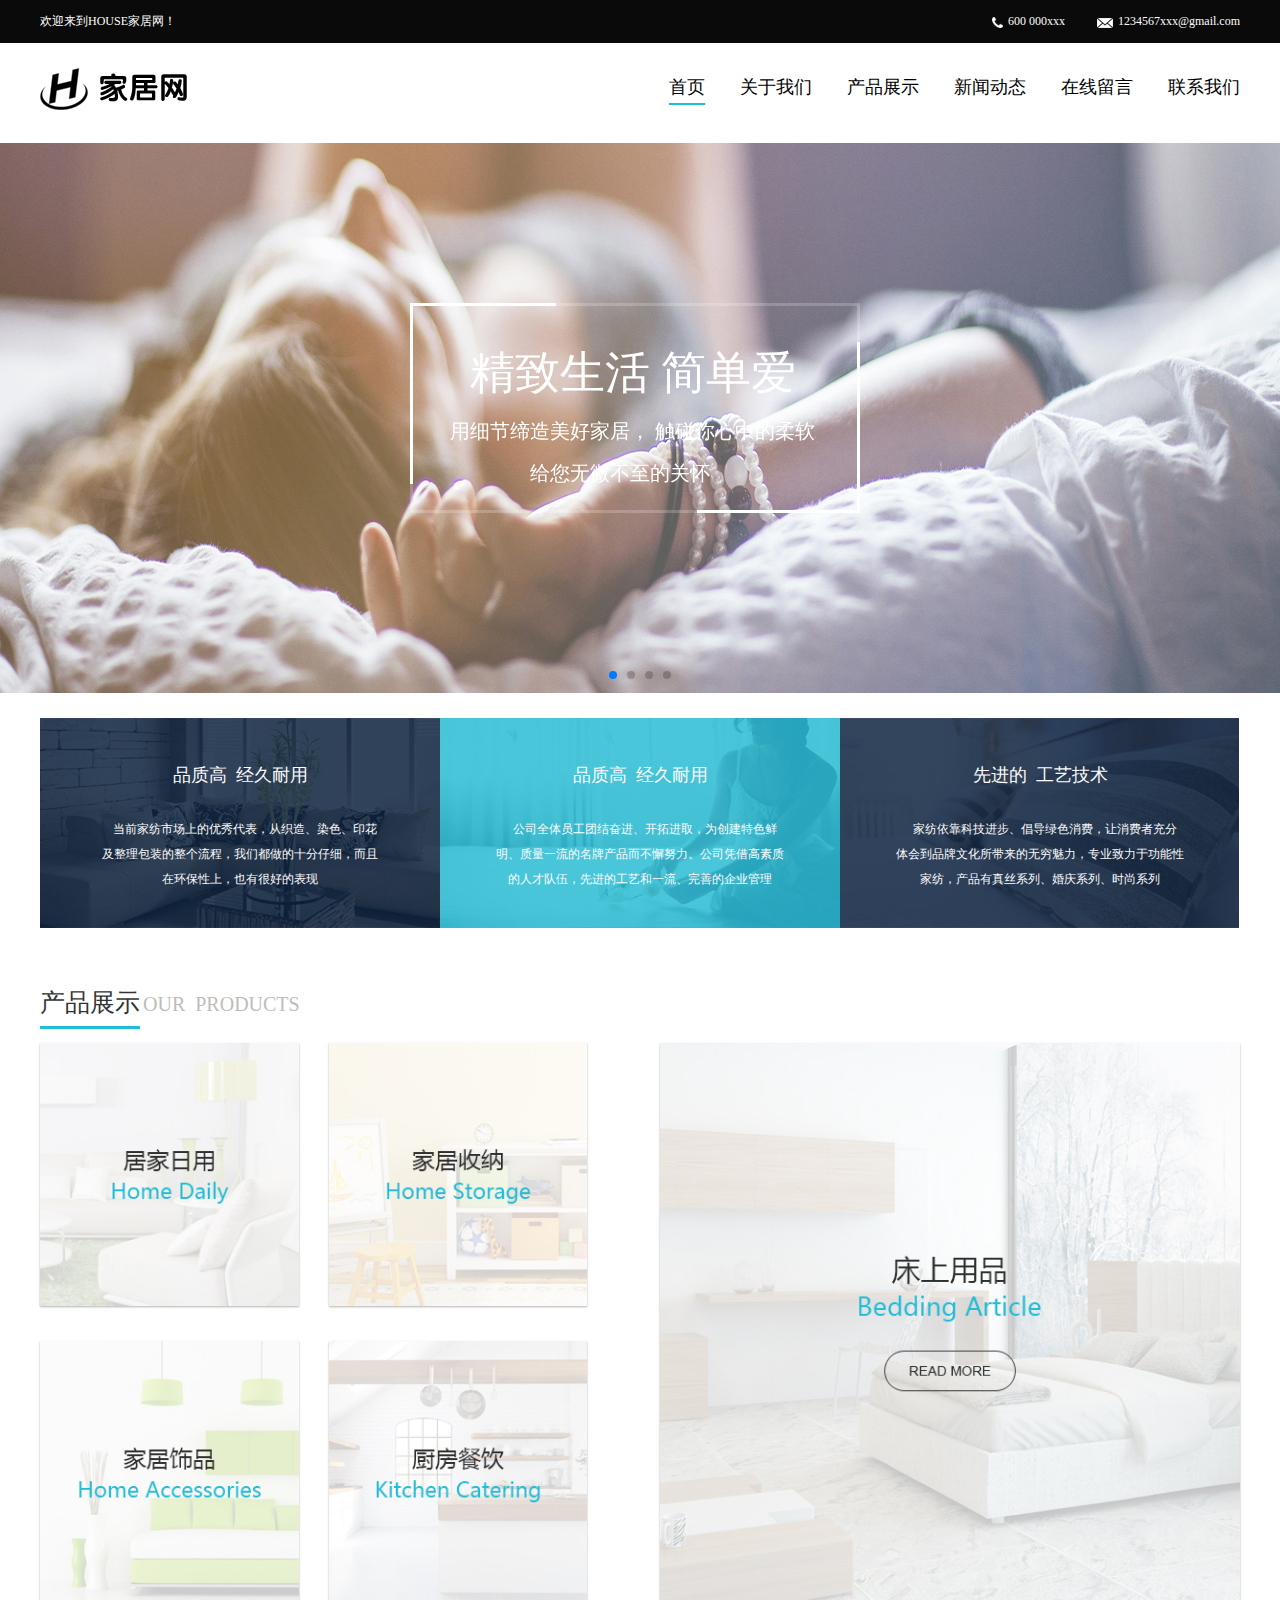
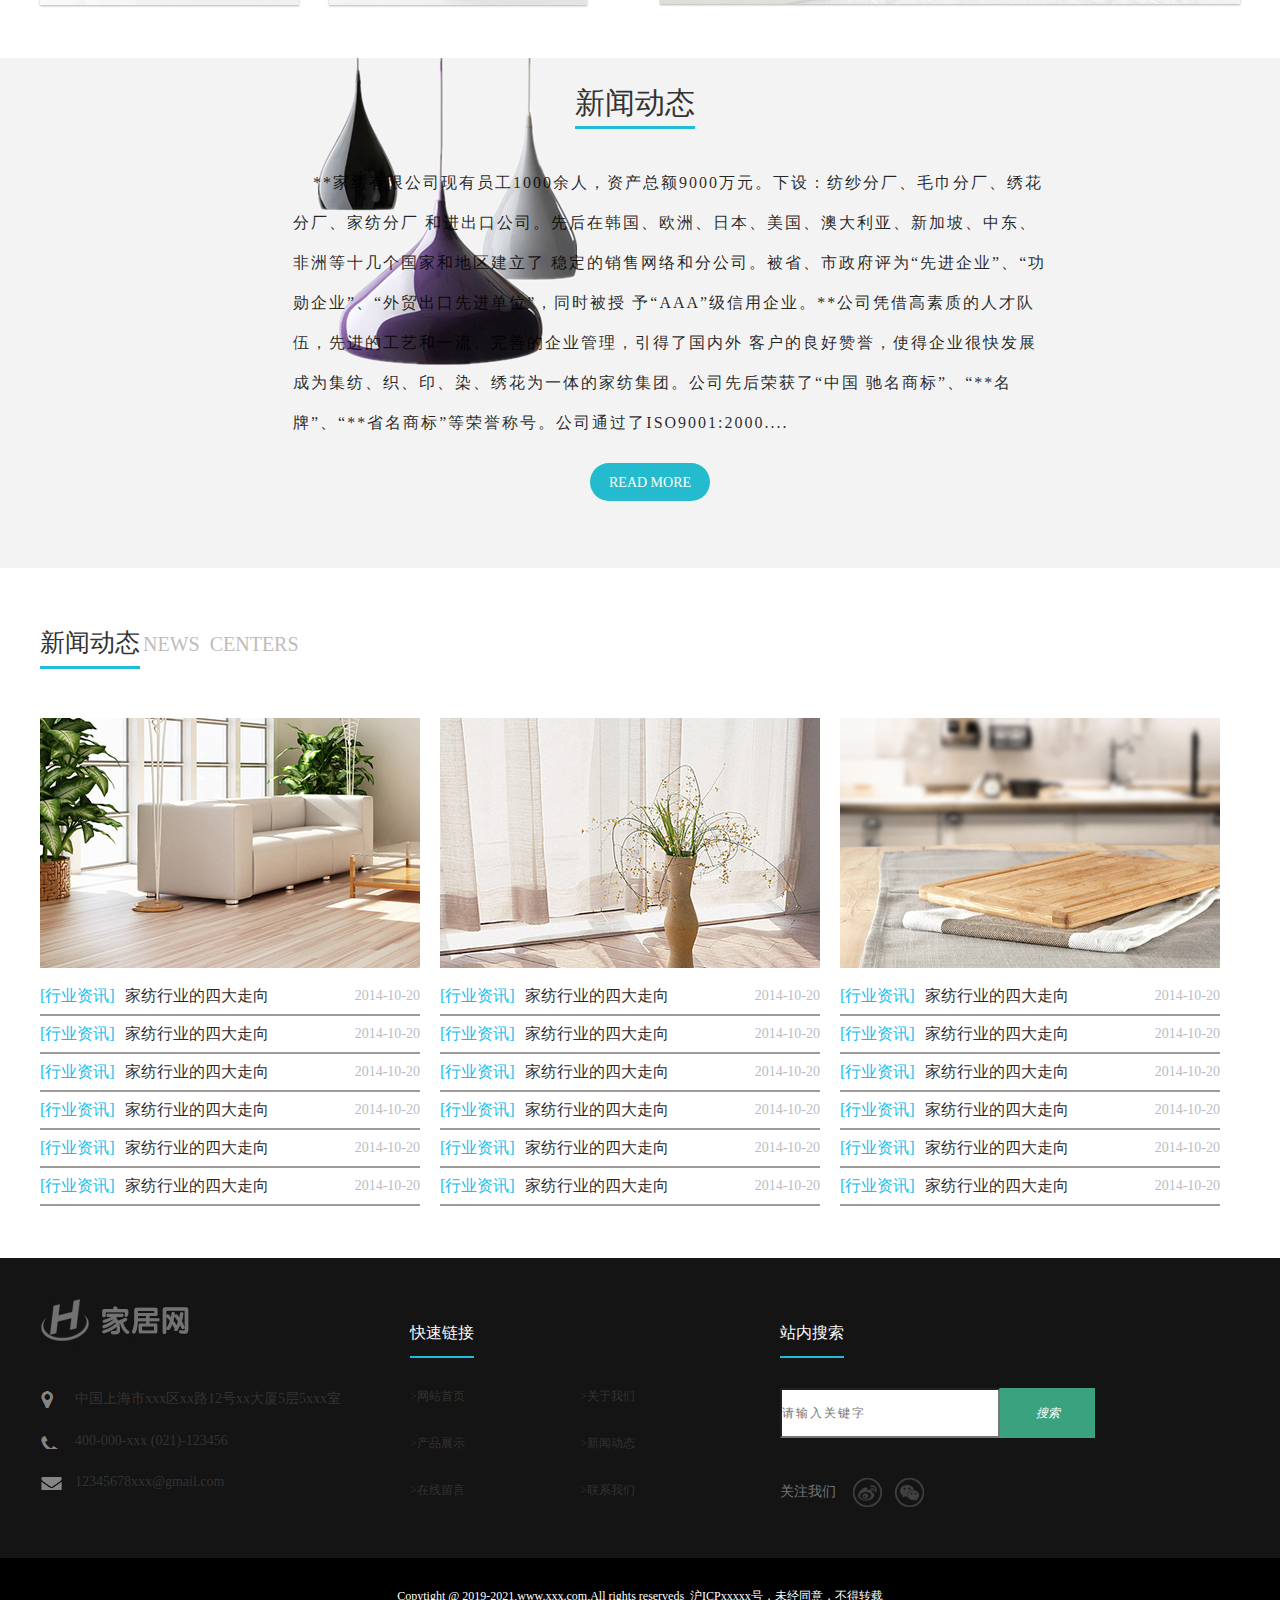
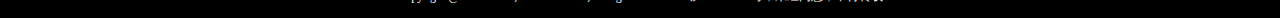
<file: 家居网/project/index.html>
<!DOCTYPE html>
<html lang="en">

<head>
    <meta charset="UTF-8">
    <meta http-equiv="X-UA-Compatible" content="IE=edge">
    <meta name="description"
          content="专业的综合网上购物商城，为您提供正品低价的购物选择、优质便捷的服务体验。商品来自全球数十万品牌商家，丰富品类，满足各种购物需求。"/>
    <meta name="viewport" content="width=device-width, initial-scale=1.0">
    <link rel="stylesheet" href="../uploads/layui/css/layui.css">
    <link rel="stylesheet" href="../css/swiper.min.css">
    <link rel="stylesheet" href="../css/common.css">
    <link rel="stylesheet" href="../css/reset.css">
    <link rel="stylesheet" href="../css/index.css">
    <title>首页</title>
</head>

<body>
    <!-- 头部导航栏----开始 -->
    <div class="header">
        <div class="title clearfix">
            <div class="wrapper">
                <div class="fl">欢迎来到HOUSE家居网！</div>
                <div class="fr">
                    <span><img src="../images/tel.png" alt=""> 600 000xxx</span>
                    <span><img src="../images/mail.png" alt=""> 1234567xxx@gmail.com</span>
                </div>
            </div>
        </div>
        <div class="logo wrapper clearfix">

            <img src="../images/logo.png" alt="">

            <div class="nav fr">
                <ul>
                    <li><a href="index.html">首页</a></li>
                    <li><a href="about.html">关于我们</a></li>
                    <li><a href="productList.html">产品展示</a></li>
                    <li><a href="newsList.html">新闻动态</a></li>
                    <li><a href="message.html">在线留言</a></li>
                    <li><a href="contact.html">联系我们</a></li>
                </ul>
            </div>
        </div>
    </div>
    <!-- 头部导航栏----结束 -->

    <!-- banner图开始 -->
    <div class="banner">
        <!-- Swiper -->
        <div class="swiper-container">
            <div class="swiper-wrapper">
                <div class="swiper-slide"><img src="../images/banner1.jpg" alt=""></div>
                <div class="swiper-slide"><img src="../images/banner2.jpg" alt=""></div>
                <div class="swiper-slide"><img src="../images/banner3.jpg" alt=""></div>
                <div class="swiper-slide"><img src="../images/banner5.jpg" alt=""></div>
            </div>
            <div class="live">
                <img src="../images/border.png" alt="">
                <h2>精致生活 简单爱</h2>
                <h4>用细节缔造美好家居， 触碰你心中的柔软
                </h4>
                <h4 class="tip">给您无微不至的关怀</h4>
            </div>
            <!-- Add Pagination -->
            <div class="swiper-pagination"></div>
        </div>
    </div>
    <!-- banner图结束 -->

    <!-- content部分开始 -->
    <div class="content wrapper clearfix">
        <ul>
            <li>
                <h2>品质高&nbsp;&nbsp;经久耐用</h2>
                <p>当前家纺市场上的优秀代表，从织造、染色、印花
                    及整理包装的整个流程，我们都做的十分仔细，而且
                    在环保性上，也有很好的表现</p>
            </li>
            <li>
                <h2>品质高&nbsp;&nbsp;经久耐用</h2>
                <p>公司全体员工团结奋进、开拓进取，为创建特色鲜
                    明、质量一流的名牌产品而不懈努力。公司凭借高素质
                    的人才队伍，先进的工艺和一流、完善的企业管理</p>
            </li>
            <li>
                <h2>先进的&nbsp;&nbsp;工艺技术</h2>
                <p>家纺依靠科技进步、倡导绿色消费，让消费者充分
                    体会到品牌文化所带来的无穷魅力，专业致力于功能性
                    家纺，产品有真丝系列、婚庆系列、时尚系列</p>
            </li>
        </ul>
    </div>
    <!-- content部分结束 -->

    <!-- products部分开始 -->
    <div class="products wrapper">
        <div class="subtitle">
            <div class="m">
                <h2>
                    <a href="productList.html" target="_blank">产品展示</a>
                </h2>
            </div>
            <div class="cname m">OUR&nbsp;&nbsp;PRODUCTS</div>
        </div>
        <div class="message clearfix">
            <div class="fl">
                <section id="gallery-wrapper">
                    <article class="white-panel">
                        <img src="../images/pic01-01.jpg" class="thumb">
                    </article>
                    <article class="white-panel">
                        <img src="../images/pic02-01.jpg" class="thumb">
                    </article>
                    <article class="white-panel">
                        <img src="../images/pic03-01.jpg" class="thumb">
                    </article>
                    <article class="white-panel">
                        <img src="../images/pic04-01.jpg" class="thumb">
                    </article>
                </section>
            </div>
            <div class="fr">
                <section id="gallery-wrapper">
                    <article class="white-panel">
                        <img src="../images/pic05-01.jpg" class="thumb">
                    </article>
                </section>
            </div>
        </div>
    </div>
    <!-- products部分结束 -->

    <!-- about部分开始 -->
    <div class="about">
        <div class="wrapper">
            <!-- <h1><a href="#">关于我们</a></h1> -->
            <div class="subtitle">
                <div class="m">
                    <h2>
                        <a href="newsDetails.html" target="_blank">新闻动态</a>
                    </h2>
                </div>
            </div>
            <p>**家纺有限公司现有员工1000余人，资产总额9000万元。下设：纺纱分厂、毛巾分厂、绣花分厂、家纺分厂
                和进出口公司。先后在韩国、欧洲、日本、美国、澳大利亚、新加坡、中东、非洲等十几个国家和地区建立了
                稳定的销售网络和分公司。被省、市政府评为“先进企业”、“功勋企业”、“外贸出口先进单位”，同时被授
                予“AAA”级信用企业。**公司凭借高素质的人才队伍，先进的工艺和一流、完善的企业管理，引得了国内外
                客户的良好赞誉，使得企业很快发展成为集纺、织、印、染、绣花为一体的家纺集团。公司先后荣获了“中国
                驰名商标”、“**名牌”、“**省名商标”等荣誉称号。公司通过了ISO9001:2000....</p>
            <div class="layui-btn-container">
                <button type="button" class="layui-btn layui-btn-normal layui-btn-radius">READ&nbsp;MORE</button>
            </div>
        </div>
    </div>
    <!-- about部分结束 -->

    <!-- news部分开始 -->
    <div class="news wrapper clearfix">
        <div class="subtitle">
            <div class="m">
                <h2>
                    <a href="#" target="_blank">新闻动态</a>
                </h2>
            </div>
            <div class="cname m">NEWS&nbsp;&nbsp;CENTERS</div>
        </div>
        <div class="information">
            <ul>
                <li class="in">
                    <img src="../images/pic06.jpg" alt="">
                    <ul>
                        <li class="hangye">
                            <span>[行业资讯]</span>家纺行业的四大走向
                            <a href="javascript:" class="time">2014-10-20</a>
                        </li>
                        <li class="hangye">
                            <span>[行业资讯]</span>家纺行业的四大走向
                            <a href="javascript:" class="time">2014-10-20</a>
                        </li>
                        <li class="hangye">
                            <span>[行业资讯]</span>家纺行业的四大走向
                            <a href="javascript:" class="time">2014-10-20</a>
                        </li>
                        <li class="hangye">
                            <span>[行业资讯]</span>家纺行业的四大走向
                            <a href="javascript:" class="time">2014-10-20</a>
                        </li>
                        <li class="hangye">
                            <span>[行业资讯]</span>家纺行业的四大走向
                            <a href="javascript:" class="time">2014-10-20</a>
                        </li>
                        <li class="hangye">
                            <span>[行业资讯]</span>家纺行业的四大走向
                            <a href="javascript:" class="time">2014-10-20</a>
                        </li>
                    </ul>
                </li>
                <li class="in">
                    <img src="../images/pic07.jpg" alt="">
                        <ul>
                            <li class="hangye">
                                <span>[行业资讯]</span>家纺行业的四大走向
                                <a href="javascript:" class="time">2014-10-20</a>
                            </li>
                            <li class="hangye">
                                <span>[行业资讯]</span>家纺行业的四大走向
                                <a href="javascript:" class="time">2014-10-20</a>
                            </li>
                            <li class="hangye">
                                <span>[行业资讯]</span>家纺行业的四大走向
                                <a href="javascript:" class="time">2014-10-20</a>
                            </li>
                            <li class="hangye">
                                <span>[行业资讯]</span>家纺行业的四大走向
                                <a href="javascript:" class="time">2014-10-20</a>
                            </li>
                            <li class="hangye">
                                <span>[行业资讯]</span>家纺行业的四大走向
                                <a href="javascript:" class="time">2014-10-20</a>
                            </li>
                            <li class="hangye">
                                <span>[行业资讯]</span>家纺行业的四大走向
                                <a href="javascript:" class="time">2014-10-20</a>
                            </li>
                        </ul>
                </li>
                <li class="in">
                    <img src="../images/pic08.jpg" alt="">
                    <ul>
                        <li class="hangye">
                            <span>[行业资讯]</span>家纺行业的四大走向
                            <a href="javascript:" class="time">2014-10-20</a>
                        </li>
                        <li class="hangye">
                            <span>[行业资讯]</span>家纺行业的四大走向
                            <a href="javascript:" class="time">2014-10-20</a>
                        </li>
                        <li class="hangye">
                            <span>[行业资讯]</span>家纺行业的四大走向
                            <a href="javascript:" class="time">2014-10-20</a>
                        </li>
                        <li class="hangye">
                            <span>[行业资讯]</span>家纺行业的四大走向
                            <a href="javascript:" class="time">2014-10-20</a>
                        </li>
                        <li class="hangye">
                            <span>[行业资讯]</span>家纺行业的四大走向
                            <a href="javascript:" class="time">2014-10-20</a>
                        </li>
                        <li class="hangye">
                            <span>[行业资讯]</span>家纺行业的四大走向
                            <a href="javascript:" class="time">2014-10-20</a>
                        </li>
                    </ul>
                </li>
            </ul>
        </div>
    </div>
    <!-- news部分结束 -->

    <!-- footer部分开始 -->
    <div class="footer">
        <div class="link">
            <div class=" wrapper">
                <ul class="address">
                    <img src="../images/logo2.jpg" alt="">
                    <li><a href="javascript:">中国上海市xxx区xx路12号xx大厦5层5xxx室</a></li>
                    <li><a href="javascript:">400-000-xxx (021)-123456</a></li>
                    <li><a href="javascript:">12345678xxx@gmail.com</a></li>
                </ul>
                <ul class="show">
                    <!-- <h2><a href="javascript:">快速链接</a></h2> -->
                    <div class="subtitle">
                        <div class="m">
                            <h2>
                                <a href="javascript:" target="_blank">快速链接</a>
                            </h2>
                        </div>
                    </div>
                    <ul>
                        <li><a href="index.html">>网站首页</a></li>
                        <li><a href="productList.html">>产品展示</a></li>
                        <li><a href="message.html">>在线留言</a></li>
                    </ul>
                    <ul>
                        <li><a href="about.html">>关于我们</a></li>
                        <li><a href="newsList.html">>新闻动态</a></li>
                        <li><a href="contact.html">>联系我们</a></li>
                    </ul>
                </ul>
                <ul class="search">
                    <div class="subtitle">
                        <div class="m">
                            <h2>
                                <a href="javascript:" target="_blank">站内搜索</a>
                            </h2>
                        </div>
                    </div>
                    <div class="sear">
                        <input type="text" placeholder="请输入关键字" name="" id="" value="" class="fl" />
                        <button class="fl"><i>搜索</i></button>
                    </div>
                    <li>关注我们<img src="../images/fenxiang.png" alt=""></li>
                </ul>
            </div>
        </div>
        <div class="copyright">
            <span>Copytight @ 2019-2021,www.xxx.com,All rights reserveds&nbsp;&nbsp;沪ICPxxxxx号，未经同意，不得转载</span>
        </div>
    </div>
    <!-- footer部分结束 -->








    
    <script src="../js/jquery.min.js"></script>
    <script src="../js/pinterest_grid.js"></script>
    <script src="../uploads/layui/layui.js" charset="utf-8"></script>
    <script src="../js/common.js"></script>
    <script src="../js/swiper.min.js"></script>

<script>
    //轮播图 Initialize Swiper
    var swiper = new Swiper('.swiper-container', {
        pagination: '.swiper-pagination',
        nextButton: '.swiper-button-next',
        prevButton: '.swiper-button-prev',
        paginationClickable: true,
        spaceBetween: 30,
        centeredSlides: true,
        autoplay: 2500,
        autoplayDisableOnInteraction: false
    });
    // 瀑布流
    $(function () {
        $("#gallery-wrapper").pinterest_grid({
            no_columns: 2,
            padding_x: 30,
            padding_y: 35,
            margin_bottom: 0,
            // single_column_breakpoint: 700
        });
    });

</script>
</body>
</html>
</file>
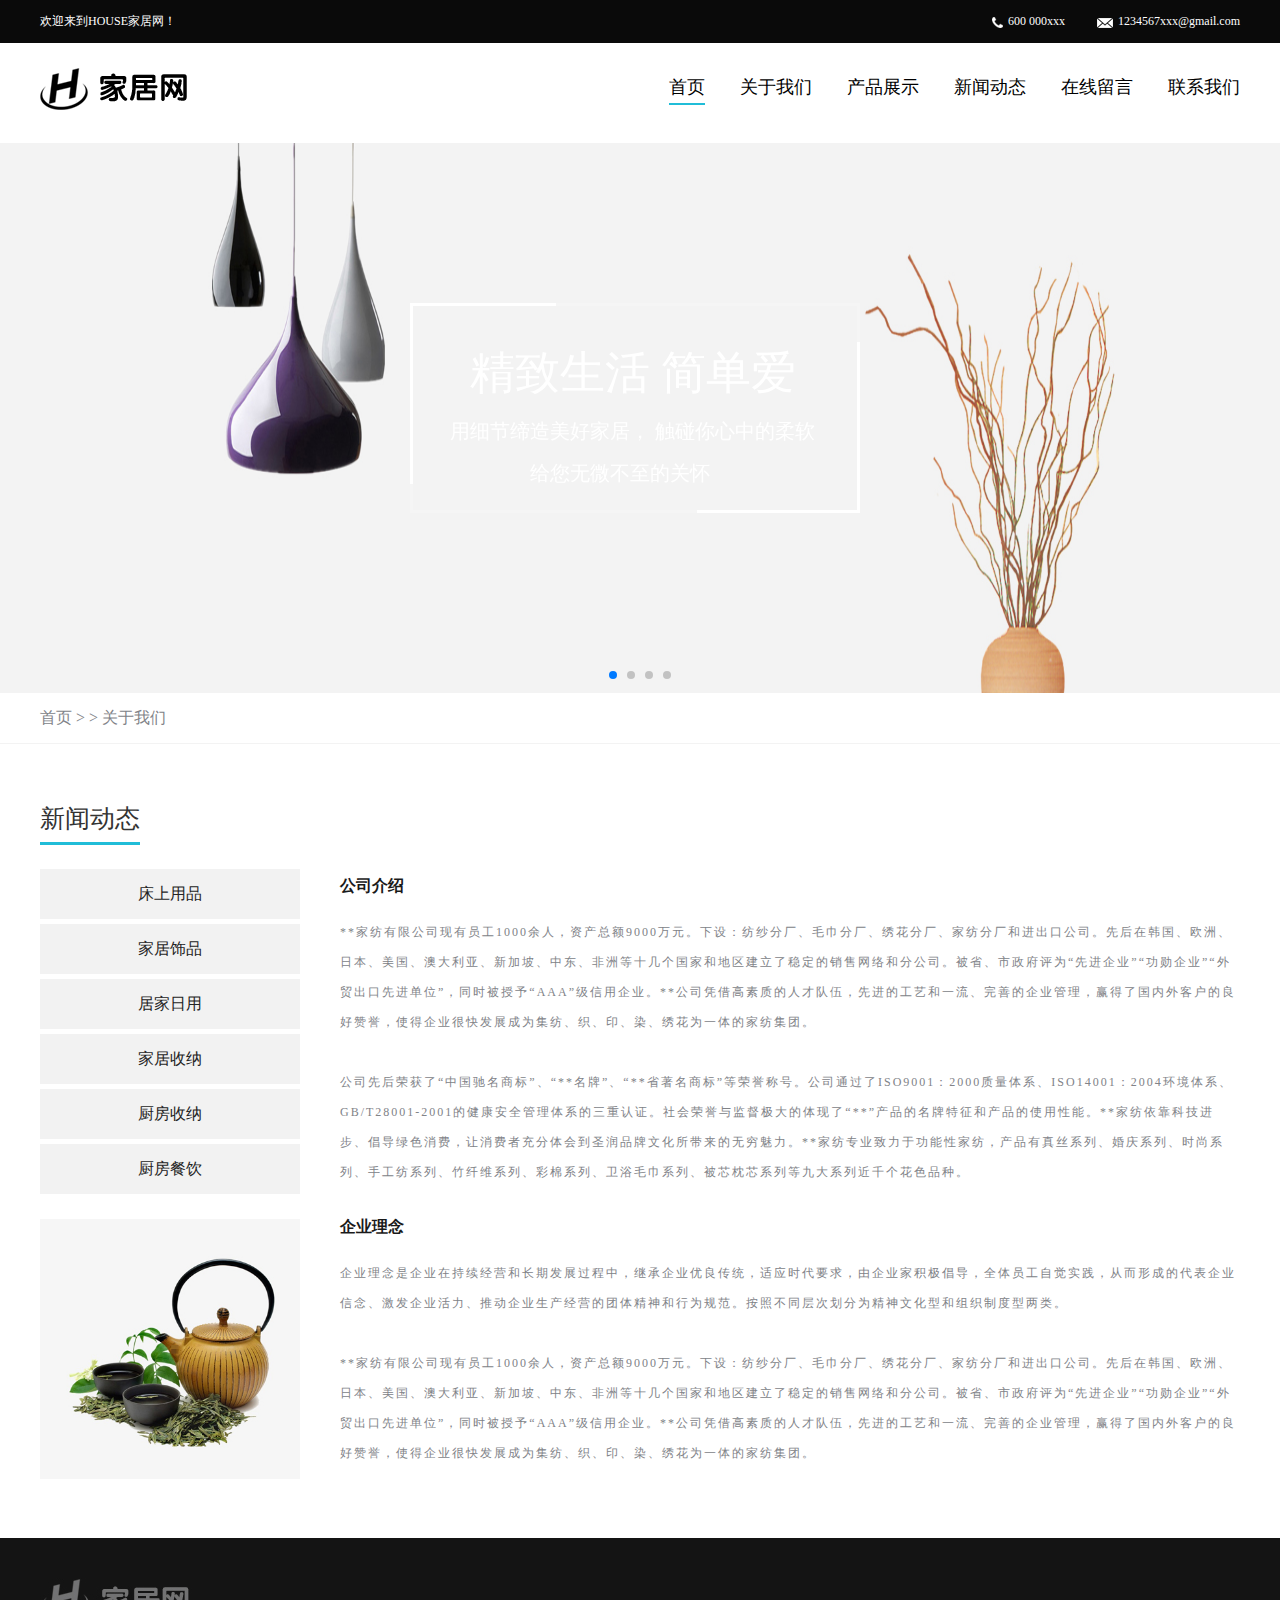
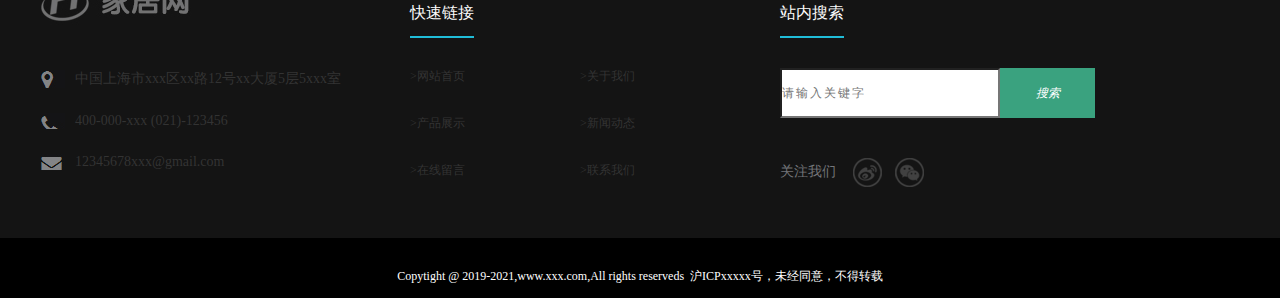
<file: 家居网/project/about.html>
<!DOCTYPE html>
<html lang="en">

<head>
    <meta charset="UTF-8">
    <meta http-equiv="X-UA-Compatible" content="IE=edge">
    <meta name="description"
          content="专业的综合网上购物商城，为您提供正品低价的购物选择、优质便捷的服务体验。商品来自全球数十万品牌商家，丰富品类，满足各种购物需求。"/>
    <meta name="viewport" content="width=device-width, initial-scale=1.0">
    <link rel="stylesheet" href="../uploads/layui/css/layui.css">
    <link rel="stylesheet" href="../css/swiper.min.css">
    <link rel="stylesheet" href="../css/common.css">
    <link rel="stylesheet" href="../css/reset.css">
    <link rel="stylesheet" href="../css/about.css">
    <title>关于我们</title>
</head>

<body>
    <!-- 头部导航栏----开始 -->
    <div class="header">
        <div class="title clearfix">
            <div class="wrapper">
                <div class="fl">欢迎来到HOUSE家居网！</div>
                <div class="fr">
                    <span><img src="../images/tel.png" alt=""> 600 000xxx</span>
                    <span><img src="../images/mail.png" alt=""> 1234567xxx@gmail.com</span>
                </div>
            </div>
        </div>
        <div class="logo wrapper clearfix">

            <img src="../images/logo.png" alt="">

            <div class="nav fr">
                <ul>
                    <li><a href="index.html">首页</a></li>
                    <li><a href="about.html">关于我们</a></li>
                    <li><a href="productList.html">产品展示</a></li>
                    <li><a href="newsList.html">新闻动态</a></li>
                    <li><a href="message.html">在线留言</a></li>
                    <li><a href="contact.html">联系我们</a></li>
                </ul>
            </div>
        </div>
    </div>
    <!-- 头部导航栏----结束 -->


    <!-- banner图开始 -->
    <div class="banner">
        <!-- Swiper -->
        <div class="swiper-container">
            <div class="swiper-wrapper">
                <div class="swiper-slide"><img src="../images/banner3.jpg" alt=""></div>
                <div class="swiper-slide"><img src="../images/banner2.jpg" alt=""></div>
                <div class="swiper-slide"><img src="../images/banner1.jpg" alt=""></div>
                <div class="swiper-slide"><img src="../images/banner5.jpg" alt=""></div>
            </div>
            <div class="live">
                <img src="../images/border.png" alt="">
                <h2>精致生活 简单爱</h2>
                <h4>用细节缔造美好家居， 触碰你心中的柔软
                </h4>
                <h4 class="tip">给您无微不至的关怀</h4>
            </div>
            <!-- Add Pagination -->
            <div class="swiper-pagination"></div>
        </div>
    </div>
    <!-- banner图结束 -->


    <!-- navigation导航元素部分开始 -->
    <div class="navigation">
        <div class="wrapper">
            <h4><a href="#">首页 > > 关于我们</a></h4>
        </div>
    </div>
    <!-- navigation导航元素部分结束 -->


    <!-- main部分开始 -->
    <div class="main wrapper">
        <div class="subtitle">
            <div class="m">
                <h2>
                    <a href="#" target="_blank">新闻动态</a>
                </h2>
            </div>
        </div>
        <div class="guide clearfix">
            <div class="menu fl">
                <ul class="layui-menu">
                    <li>
                        <div class="layui-menu-body-title">床上用品</div>
                    </li>
                    <li>
                        <div class="layui-menu-body-title">家居饰品</div>
                    </li>
                    <li>
                        <div class="layui-menu-body-title">居家日用</div>
                    </li>
                    <li>
                        <div class="layui-menu-body-title">家居收纳</div>
                    </li>
                    <li>
                        <div class="layui-menu-body-title">厨房收纳</div>
                    </li>
                    <li>
                        <div class="layui-menu-body-title">厨房餐饮</div>
                    </li>
                </ul>
                <img src="../images/08.jpg" alt="">
            </div>
            <div class="summary fr media">
                <h2>公司介绍</h2>
                <p>**家纺有限公司现有员工1000余人，资产总额9000万元。下设：纺纱分厂、毛巾分厂、绣花分厂、家纺分厂和进出口公司。先后在韩国、欧洲、日本、美国、澳大利亚、新加坡、中东、非洲等十几个国家和地区建立了稳定的销售网络和分公司。被省、市政府评为“先进企业”“功勋企业”“外贸出口先进单位”，同时被授予“AAA”级信用企业。**公司凭借高素质的人才队伍，先进的工艺和一流、完善的企业管理，赢得了国内外客户的良好赞誉，使得企业很快发展成为集纺、织、印、染、绣花为一体的家纺集团。
                </p>
                <p>
                    公司先后荣获了“中国驰名商标”、“**名牌”、“**省著名商标”等荣誉称号。公司通过了ISO9001：2000质量体系、ISO14001：2004环境体系、GB/T28001-2001的健康安全管理体系的三重认证。社会荣誉与监督极大的体现了“**”产品的名牌特征和产品的使用性能。**家纺依靠科技进步、倡导绿色消费，让消费者充分体会到圣润品牌文化所带来的无穷魅力。**家纺专业致力于功能性家纺，产品有真丝系列、婚庆系列、时尚系列、手工纺系列、竹纤维系列、彩棉系列、卫浴毛巾系列、被芯枕芯系列等九大系列近千个花色品种。
                </p>
                <h2>企业理念</h2>
                <p>企业理念是企业在持续经营和长期发展过程中，继承企业优良传统，适应时代要求，由企业家积极倡导，全体员工自觉实践，从而形成的代表企业信念、激发企业活力、推动企业生产经营的团体精神和行为规范。按照不同层次划分为精神文化型和组织制度型两类。
                </p>
                <p>**家纺有限公司现有员工1000余人，资产总额9000万元。下设：纺纱分厂、毛巾分厂、绣花分厂、家纺分厂和进出口公司。先后在韩国、欧洲、日本、美国、澳大利亚、新加坡、中东、非洲等十几个国家和地区建立了稳定的销售网络和分公司。被省、市政府评为“先进企业”“功勋企业”“外贸出口先进单位”，同时被授予“AAA”级信用企业。**公司凭借高素质的人才队伍，先进的工艺和一流、完善的企业管理，赢得了国内外客户的良好赞誉，使得企业很快发展成为集纺、织、印、染、绣花为一体的家纺集团。
                </p>
            </div>
        </div>
    </div>
    <!-- main部分结束 -->


    <!-- footer部分开始 -->
    <div class="footer">
        <div class="link">
            <div class=" wrapper">
                <ul class="address">
                    <img src="../images/logo2.jpg" alt="">
                    <li><a href="javascript:">中国上海市xxx区xx路12号xx大厦5层5xxx室</a></li>
                    <li><a href="javascript:">400-000-xxx (021)-123456</a></li>
                    <li><a href="javascript:">12345678xxx@gmail.com</a></li>
                </ul>
                <ul class="show">
                    <!-- <h2><a href="javascript:">快速链接</a></h2> -->
                    <div class="subtitle">
                        <div class="m">
                            <h2>
                                <a href="javascript:" target="_blank">快速链接</a>
                            </h2>
                        </div>
                    </div>
                    <ul>
                        <li><a href="index.html">>网站首页</a></li>
                        <li><a href="productList.html">>产品展示</a></li>
                        <li><a href="message.html">>在线留言</a></li>
                    </ul>
                    <ul>
                        <li><a href="about.html">>关于我们</a></li>
                        <li><a href="newsList.html">>新闻动态</a></li>
                        <li><a href="contact.html">>联系我们</a></li>
                    </ul>
                </ul>
                <ul class="search">
                    <div class="subtitle">
                        <div class="m">
                            <h2>
                                <a href="javascript:" target="_blank">站内搜索</a>
                            </h2>
                        </div>
                    </div>
                    <div class="sear">
                        <input type="text" placeholder="请输入关键字" name="" id="" value="" class="fl" />
                        <button class="fl"><i>搜索</i></button>
                    </div>
                    <li>关注我们<img src="../images/fenxiang.png" alt=""></li>
                </ul>
            </div>
        </div>
        <div class="copyright">
            <span>Copytight @ 2019-2021,www.xxx.com,All rights reserveds&nbsp;&nbsp;沪ICPxxxxx号，未经同意，不得转载</span>
        </div>
    </div>
    <!-- footer部分结束 -->



    
    <script src="../uploads/layui/layui.js" charset="utf-8"></script>
    <script src="../js/jquery.min.js"></script>
    <script src="../js/common.js"></script>
    <script src="../js/swiper.min.js"></script>
    <script>
        //轮播图 Initialize Swiper
        var swiper = new Swiper('.swiper-container', {
        pagination: '.swiper-pagination',
        nextButton: '.swiper-button-next',
        prevButton: '.swiper-button-prev',
        paginationClickable: true,
        spaceBetween: 30,
        centeredSlides: true,
        autoplay: 2500,
        autoplayDisableOnInteraction: false
    });
    </script>
</body>

</html>
</file>
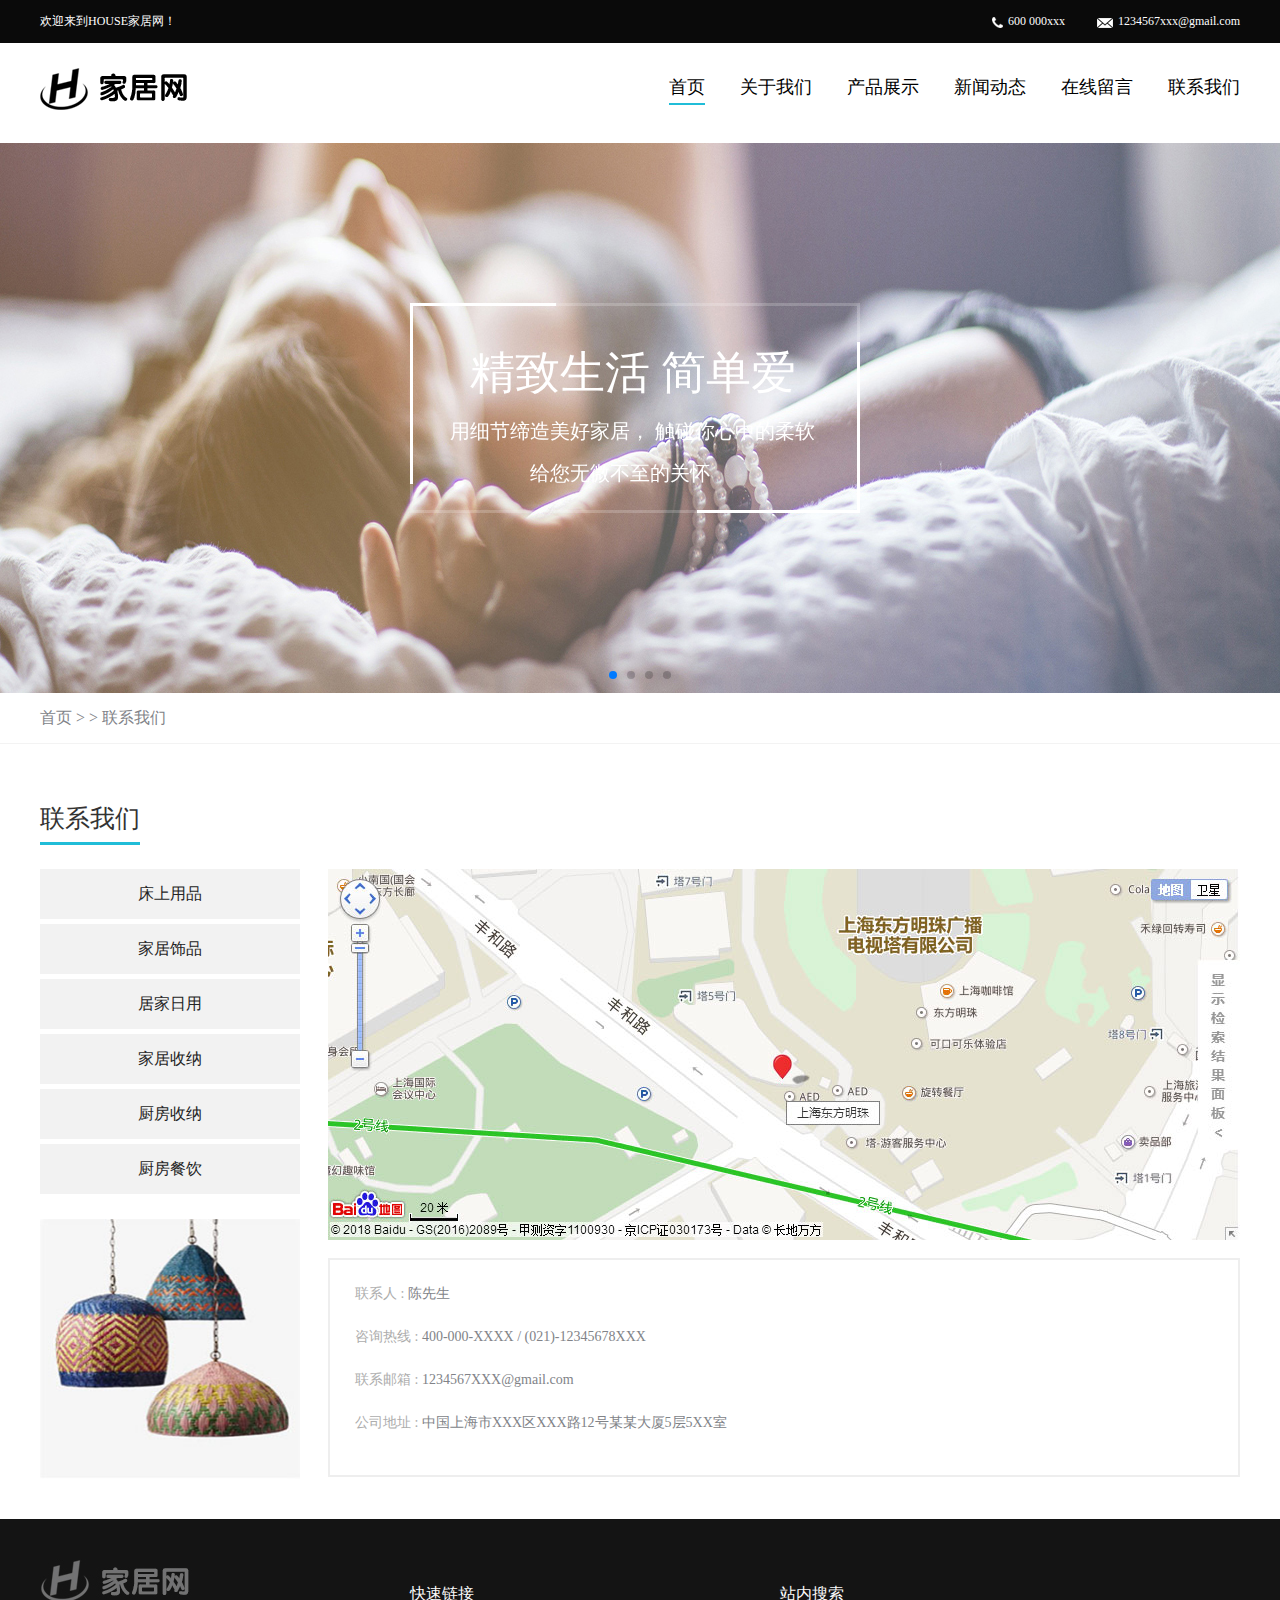
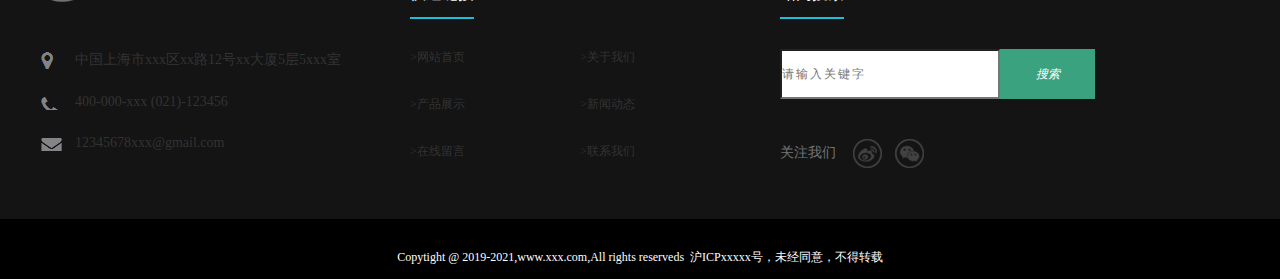
<file: 家居网/project/contact.html>
<!DOCTYPE html>
<html lang="en">

<head>
    <meta charset="UTF-8">
    <meta http-equiv="X-UA-Compatible" content="IE=edge">
    <meta name="description"
          content="专业的综合网上购物商城，为您提供正品低价的购物选择、优质便捷的服务体验。商品来自全球数十万品牌商家，丰富品类，满足各种购物需求。"/>
    <meta name="viewport" content="width=device-width, initial-scale=1.0">
    <link rel="stylesheet" href="../uploads/layui/css/layui.css">
    <link rel="stylesheet" href="../css/swiper.min.css">
    <link rel="stylesheet" href="../css/common.css">
    <link rel="stylesheet" href="../css/reset.css">
    <link rel="stylesheet" href="../css/contact.css">
    <title>联系我们</title>
</head>

<body>
    <!-- 头部导航栏----开始 -->
    <div class="header">
        <div class="title clearfix">
            <div class="wrapper">
                <div class="fl">欢迎来到HOUSE家居网！</div>
                <div class="fr">
                    <span><img src="../images/tel.png" alt=""> 600 000xxx</span>
                    <span><img src="../images/mail.png" alt=""> 1234567xxx@gmail.com</span>
                </div>
            </div>
        </div>
        <div class="logo wrapper clearfix">

            <img src="../images/logo.png" alt="">

            <div class="nav fr">
                <ul>
                    <li><a href="index.html">首页</a></li>
                    <li><a href="about.html">关于我们</a></li>
                    <li><a href="productList.html">产品展示</a></li>
                    <li><a href="newsList.html">新闻动态</a></li>
                    <li><a href="message.html">在线留言</a></li>
                    <li><a href="contact.html">联系我们</a></li>
                </ul>
            </div>
        </div>
    </div>
    <!-- 头部导航栏----结束 -->


    <!-- banner图开始 -->
    <div class="banner">
        <!-- Swiper -->
        <div class="swiper-container">
            <div class="swiper-wrapper">
                <div class="swiper-slide"><img src="../images/banner1.jpg" alt=""></div>
                <div class="swiper-slide"><img src="../images/banner2.jpg" alt=""></div>
                <div class="swiper-slide"><img src="../images/banner3.jpg" alt=""></div>
                <div class="swiper-slide"><img src="../images/banner5.jpg" alt=""></div>
            </div>
            <div class="live">
                <img src="../images/border.png" alt="">
                <h2>精致生活 简单爱</h2>
                <h4>用细节缔造美好家居， 触碰你心中的柔软
                </h4>
                <h4 class="tip">给您无微不至的关怀</h4>
            </div>
            <!-- Add Pagination -->
            <div class="swiper-pagination"></div>
        </div>
    </div>
    <!-- banner图结束 -->


    <!-- navigation导航元素部分开始 -->
    <div class="navigation">
        <div class="wrapper">
            <h4><a href="#">首页 > > 联系我们</a></h4>
        </div>
    </div>
    <!-- navigation导航元素部分结束 -->


    <!-- main部分开始 -->
    <div class="main wrapper">
        <div class="subtitle">
            <div class="m">
                <h2>
                    <a href="#" target="_blank">联系我们</a>
                </h2>
            </div>
        </div>
        <div class="guide clearfix">
            <div class="menu fl">
                <ul class="layui-menu">
                    <li>
                        <div class="layui-menu-body-title">床上用品</div>
                    </li>
                    <li>
                        <div class="layui-menu-body-title">家居饰品</div>
                    </li>
                    <li>
                        <div class="layui-menu-body-title">居家日用</div>
                    </li>
                    <li>
                        <div class="layui-menu-body-title">家居收纳</div>
                    </li>
                    <li>
                        <div class="layui-menu-body-title">厨房收纳</div>
                    </li>
                    <li>
                        <div class="layui-menu-body-title">厨房餐饮</div>
                    </li>
                </ul>
                <img src="../images/广告位.jpg" alt="">
            </div>
            <div class="map fr media">
                <img src="../images/map.jpg" alt="">
                <div class="card">
                    <ul>
                        <li>联系人 : <span>陈先生</span></li>
                        <li>咨询热线 : <span>400-000-XXXX / (021)-12345678XXX</span></li>
                        <li>联系邮箱 : <span>1234567XXX@gmail.com</span></li>
                        <li>公司地址 : <span>中国上海市XXX区XXX路12号某某大厦5层5XX室</span></li>
                    </ul>
                </div>
            </div>
        </div>
    </div>
    <!-- main部分结束 -->

    
    <!-- footer部分开始 -->
    <div class="footer">
        <div class="link">
            <div class=" wrapper">
                <ul class="address">
                    <img src="../images/logo2.jpg" alt="">
                    <li><a href="javascript:">中国上海市xxx区xx路12号xx大厦5层5xxx室</a></li>
                    <li><a href="javascript:">400-000-xxx (021)-123456</a></li>
                    <li><a href="javascript:">12345678xxx@gmail.com</a></li>
                </ul>
                <ul class="show">
                    <!-- <h2><a href="javascript:">快速链接</a></h2> -->
                    <div class="subtitle">
                        <div class="m">
                            <h2>
                                <a href="javascript:" target="_blank">快速链接</a>
                            </h2>
                        </div>
                    </div>
                    <ul>
                        <li><a href="index.html">>网站首页</a></li>
                        <li><a href="productList.html">>产品展示</a></li>
                        <li><a href="message.html">>在线留言</a></li>
                    </ul>
                    <ul>
                        <li><a href="about.html">>关于我们</a></li>
                        <li><a href="newsList.html">>新闻动态</a></li>
                        <li><a href="contact.html">>联系我们</a></li>
                    </ul>
                </ul>
                <ul class="search">
                    <div class="subtitle">
                        <div class="m">
                            <h2>
                                <a href="javascript:" target="_blank">站内搜索</a>
                            </h2>
                        </div>
                    </div>
                    <div class="sear">
                        <input type="text" placeholder="请输入关键字" name="" id="" value="" class="fl" />
                        <button class="fl"><i>搜索</i></button>
                    </div>
                    <li>关注我们<img src="../images/fenxiang.png" alt=""></li>
                </ul>
            </div>
        </div>
        <div class="copyright">
            <span>Copytight @ 2019-2021,www.xxx.com,All rights reserveds&nbsp;&nbsp;沪ICPxxxxx号，未经同意，不得转载</span>
        </div>
    </div>
    <!-- footer部分结束 -->




    
    <script src="../uploads/layui/layui.js" charset="utf-8"></script>
    <script src="../js/jquery.min.js"></script>
    <script src="../js/common.js"></script>
    <script src="../js/swiper.min.js"></script>

<script>
    //轮播图 Initialize Swiper
    var swiper = new Swiper('.swiper-container', {
        pagination: '.swiper-pagination',
        nextButton: '.swiper-button-next',
        prevButton: '.swiper-button-prev',
        paginationClickable: true,
        spaceBetween: 30,
        centeredSlides: true,
        autoplay: 2500,
        autoplayDisableOnInteraction: false
    });
    </script>

</body>

</html>
</file>
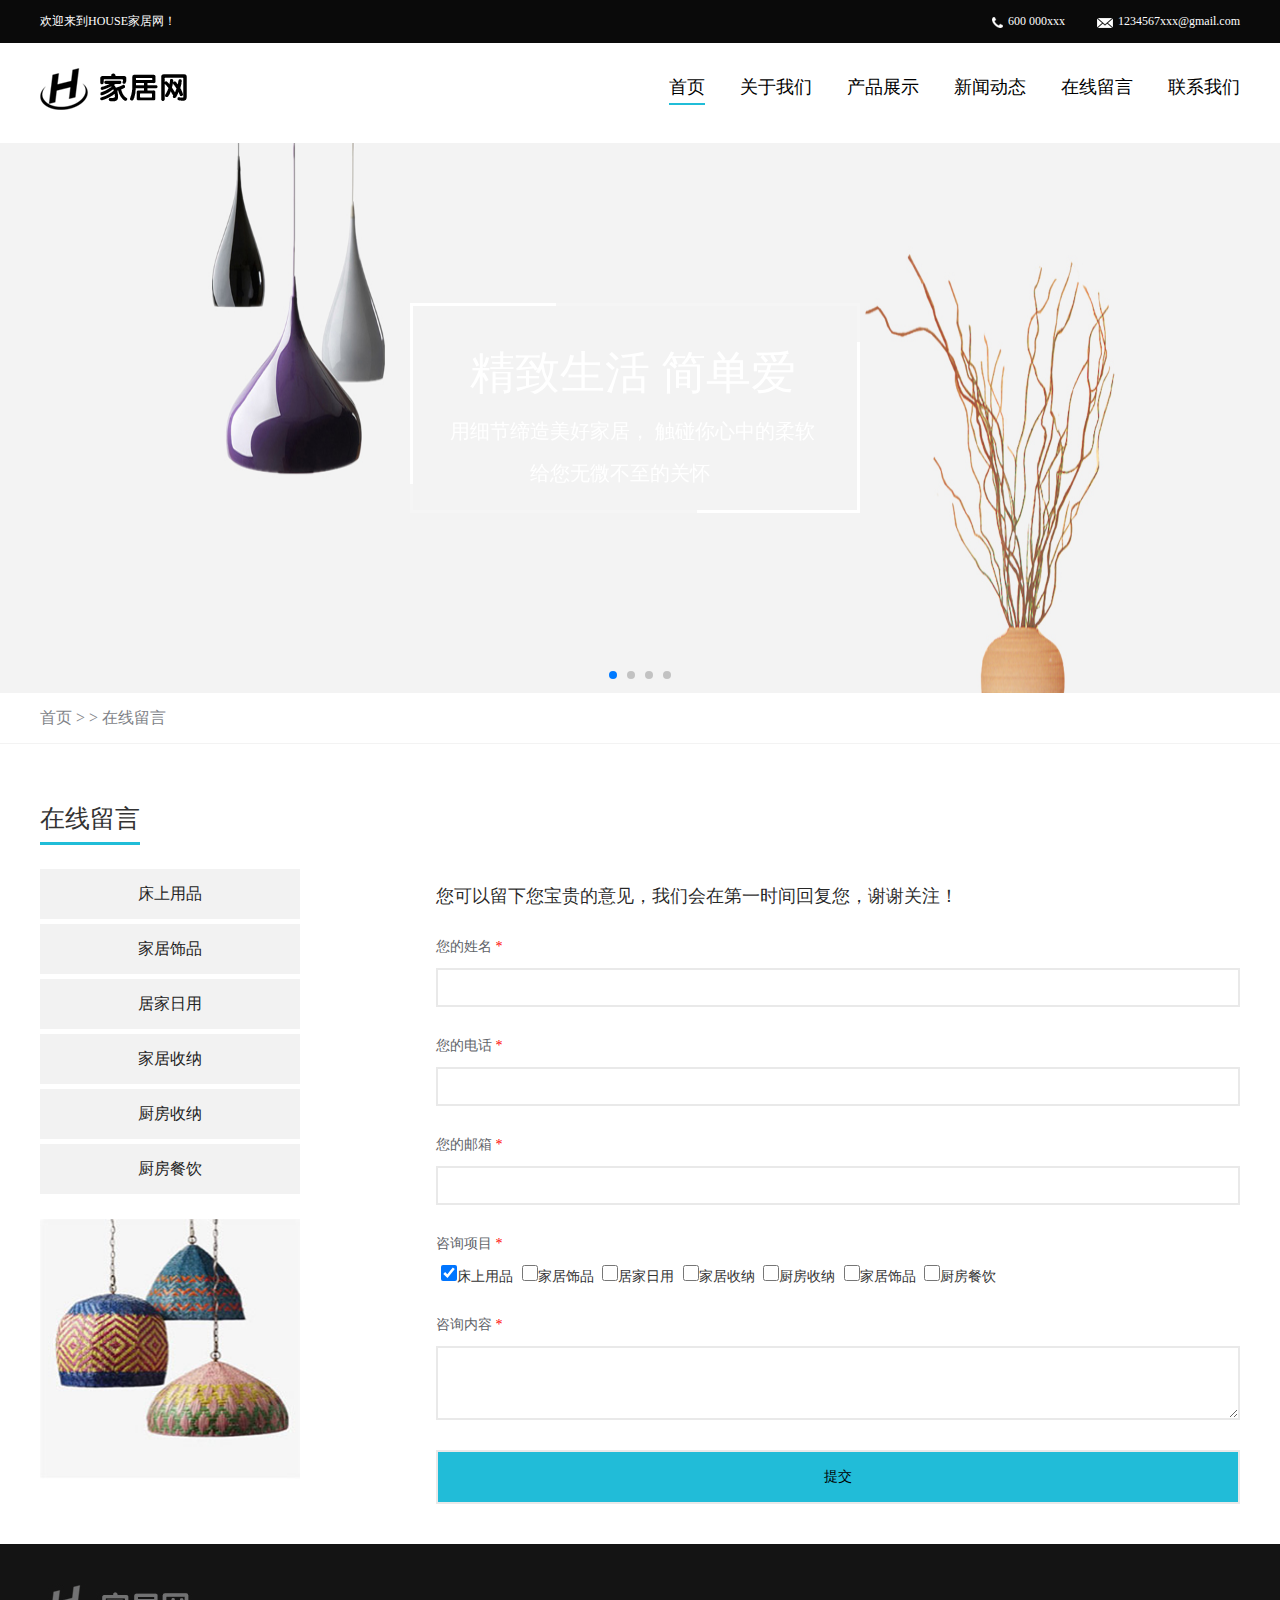
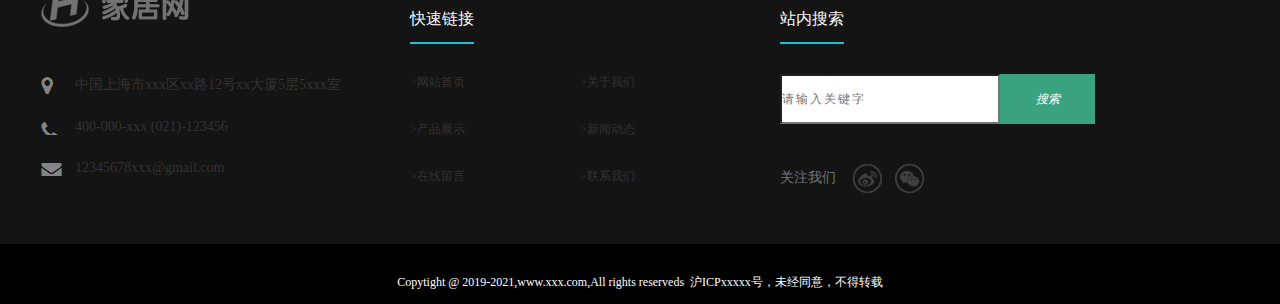
<file: 家居网/project/message.html>
<!DOCTYPE html>
<html lang="en">

<head>
    <meta charset="UTF-8">
    <meta http-equiv="X-UA-Compatible" content="IE=edge">
    <meta name="description"
          content="专业的综合网上购物商城，为您提供正品低价的购物选择、优质便捷的服务体验。商品来自全球数十万品牌商家，丰富品类，满足各种购物需求。"/>
    <meta name="viewport" content="width=device-width, initial-scale=1.0">
    <link rel="stylesheet" href="../uploads/layui/css/layui.css">
    <link rel="stylesheet" href="../css/swiper.min.css">
    <link rel="stylesheet" href="../css/common.css">
    <link rel="stylesheet" href="../css/reset.css">
    <link rel="stylesheet" href="../css/message.css">
    <title>在线留言</title>
</head>

<body>
    <!-- 头部导航栏----开始 -->
    <div class="header">
        <div class="title clearfix">
            <div class="wrapper">
                <div class="fl">欢迎来到HOUSE家居网！</div>
                <div class="fr">
                    <span><img src="../images/tel.png" alt=""> 600 000xxx</span>
                    <span><img src="../images/mail.png" alt=""> 1234567xxx@gmail.com</span>
                </div>
            </div>
        </div>
        <div class="logo wrapper clearfix">

            <img src="../images/logo.png" alt="">

            <div class="nav fr">
                <ul>
                    <li><a href="index.html">首页</a></li>
                    <li><a href="about.html">关于我们</a></li>
                    <li><a href="productList.html">产品展示</a></li>
                    <li><a href="newsList.html">新闻动态</a></li>
                    <li><a href="message.html">在线留言</a></li>
                    <li><a href="contact.html">联系我们</a></li>
                </ul>
            </div>
        </div>
    </div>
    <!-- 头部导航栏----结束 -->


    <!-- banner图开始 -->
    <div class="banner">
        <!-- Swiper -->
        <div class="swiper-container">
            <div class="swiper-wrapper">
                <div class="swiper-slide"><img src="../images/banner3.jpg" alt=""></div>
                <div class="swiper-slide"><img src="../images/banner2.jpg" alt=""></div>
                <div class="swiper-slide"><img src="../images/banner1.jpg" alt=""></div>
                <div class="swiper-slide"><img src="../images/banner5.jpg" alt=""></div>
            </div>
            <div class="live">
                <img src="../images/border.png" alt="">
                <h2>精致生活 简单爱</h2>
                <h4>用细节缔造美好家居， 触碰你心中的柔软
                </h4>
                <h4 class="tip">给您无微不至的关怀</h4>
            </div>
            <!-- Add Pagination -->
            <div class="swiper-pagination"></div>
        </div>
    </div>
    <!-- banner图结束 -->


    <!-- navigation导航元素部分开始 -->
    <div class="navigation">
        <div class="wrapper">
            <h4><a href="#">首页 > > 在线留言</a></h4>
        </div>
    </div>
    <!-- navigation导航元素部分结束 -->


    <!-- main部分开始 -->
    <div class="main wrapper">
        <div class="subtitle">
            <div class="m">
                <h2>
                    <a href="#" target="_blank">在线留言</a>
                </h2>
            </div>
        </div>
        <div class="guide clearfix">
            <div class="menu fl">
                <ul class="layui-menu">
                    <li>
                        <div class="layui-menu-body-title">床上用品</div>
                    </li>
                    <li>
                        <div class="layui-menu-body-title">家居饰品</div>
                    </li>
                    <li>
                        <div class="layui-menu-body-title">居家日用</div>
                    </li>
                    <li>
                        <div class="layui-menu-body-title">家居收纳</div>
                    </li>
                    <li>
                        <div class="layui-menu-body-title">厨房收纳</div>
                    </li>
                    <li>
                        <div class="layui-menu-body-title">厨房餐饮</div>
                    </li>
                </ul>
                <img src="../images/广告位.jpg" alt="">
            </div>
            <div class="message fr">
                <ul>
                    <h4>您可以留下您宝贵的意见，我们会在第一时间回复您，谢谢关注！</h4>
                    <li>您的姓名 <span>*</span>
                        <input type="text">
                    </li>
                    <li>您的电话 <span>*</span>
                        <input type="text">
                    </li>
                    <li>您的邮箱 <span>*</span>
                        <input type="text">
                    </li>
                    <li>咨询项目 <span>*</span>
                        <div class="select">
                            <input type="checkbox" title="" checked=""><a>床上用品</a>
                            <input type="checkbox" title=""><a>家居饰品</a>
                            <input type="checkbox" title=""><a>居家日用</a>
                            <input type="checkbox" title=""><a>家居收纳</a>
                            <input type="checkbox" title=""><a>厨房收纳</a>
                            <input type="checkbox" title=""><a>家居饰品</a>
                            <input type="checkbox" title=""><a>厨房餐饮</a>
                        </div>
                    </li>
                    <li>咨询内容 <span>*</span>
                        <textarea name="" id=""></textarea>
                    </li>
                    <li class="submit">
                        <input type="text" value="提交">
                    </li>
                </ul>
            </div>
        </div>
    </div>
    <!-- main部分结束 -->

   
    <!-- footer部分开始 -->
    <div class="footer">
        <div class="link">
            <div class=" wrapper">
                <ul class="address">
                    <img src="../images/logo2.jpg" alt="">
                    <li><a href="javascript:">中国上海市xxx区xx路12号xx大厦5层5xxx室</a></li>
                    <li><a href="javascript:">400-000-xxx (021)-123456</a></li>
                    <li><a href="javascript:">12345678xxx@gmail.com</a></li>
                </ul>
                <ul class="show">
                    <!-- <h2><a href="javascript:">快速链接</a></h2> -->
                    <div class="subtitle">
                        <div class="m">
                            <h2>
                                <a href="javascript:" target="_blank">快速链接</a>
                            </h2>
                        </div>
                    </div>
                    <ul>
                        <li><a href="index.html">>网站首页</a></li>
                        <li><a href="productList.html">>产品展示</a></li>
                        <li><a href="message.html">>在线留言</a></li>
                    </ul>
                    <ul>
                        <li><a href="about.html">>关于我们</a></li>
                        <li><a href="newsList.html">>新闻动态</a></li>
                        <li><a href="contact.html">>联系我们</a></li>
                    </ul>
                </ul>
                <ul class="search">
                    <div class="subtitle">
                        <div class="m">
                            <h2>
                                <a href="javascript:" target="_blank">站内搜索</a>
                            </h2>
                        </div>
                    </div>
                    <div class="sear">
                        <input type="text" placeholder="请输入关键字" name="" id="" value="" class="fl" />
                        <button class="fl"><i>搜索</i></button>
                    </div>
                    <li>关注我们<img src="../images/fenxiang.png" alt=""></li>
                </ul>
            </div>
        </div>
        <div class="copyright">
            <span>Copytight @ 2019-2021,www.xxx.com,All rights reserveds&nbsp;&nbsp;沪ICPxxxxx号，未经同意，不得转载</span>
        </div>
    </div>
    <!-- footer部分结束 -->




    
    <script src="../uploads/layui/layui.js" charset="utf-8"></script>
    <script src="../js/jquery.min.js"></script>
    <script src="../js/common.js"></script>
    <script src="../js/swiper.min.js"></script>

<script>
    //轮播图 Initialize Swiper
    var swiper = new Swiper('.swiper-container', {
        pagination: '.swiper-pagination',
        nextButton: '.swiper-button-next',
        prevButton: '.swiper-button-prev',
        paginationClickable: true,
        spaceBetween: 30,
        centeredSlides: true,
        autoplay: 2500,
        autoplayDisableOnInteraction: false
    });
    </script>
</body>

</html>
</file>
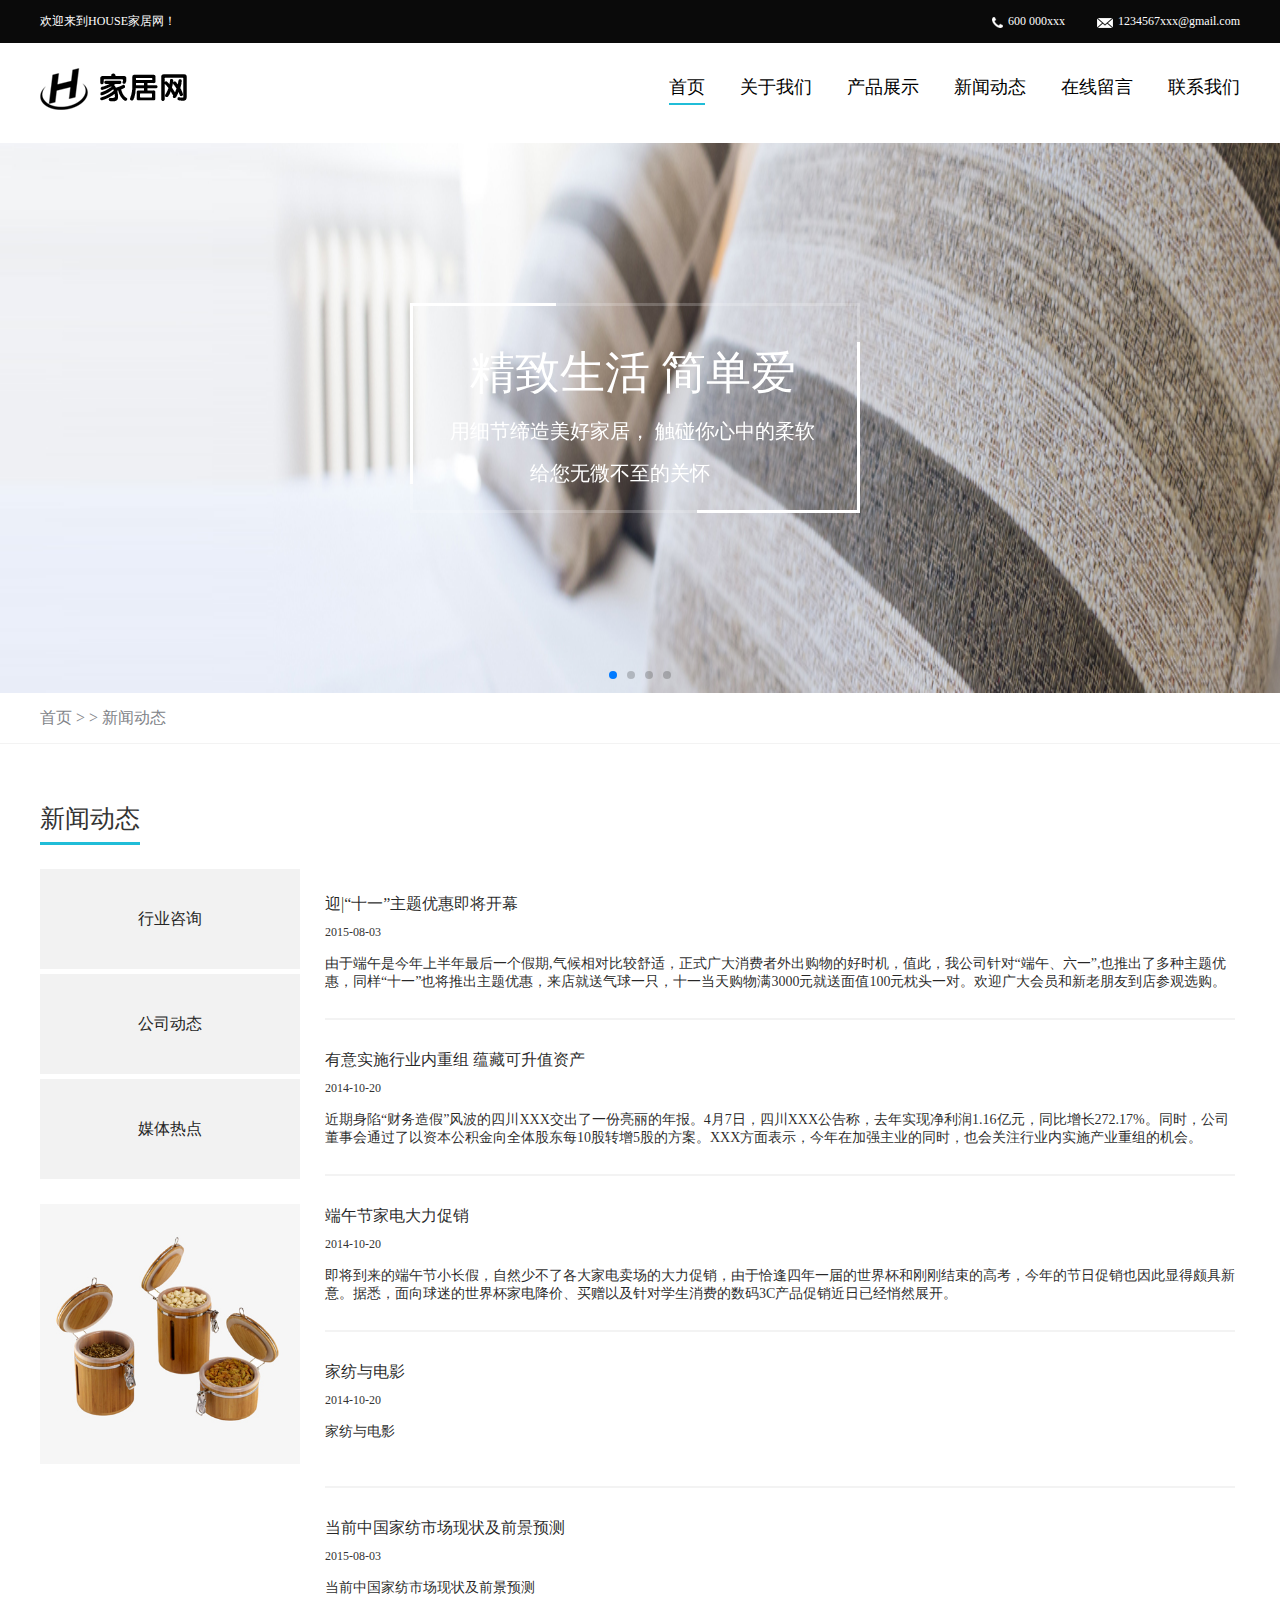
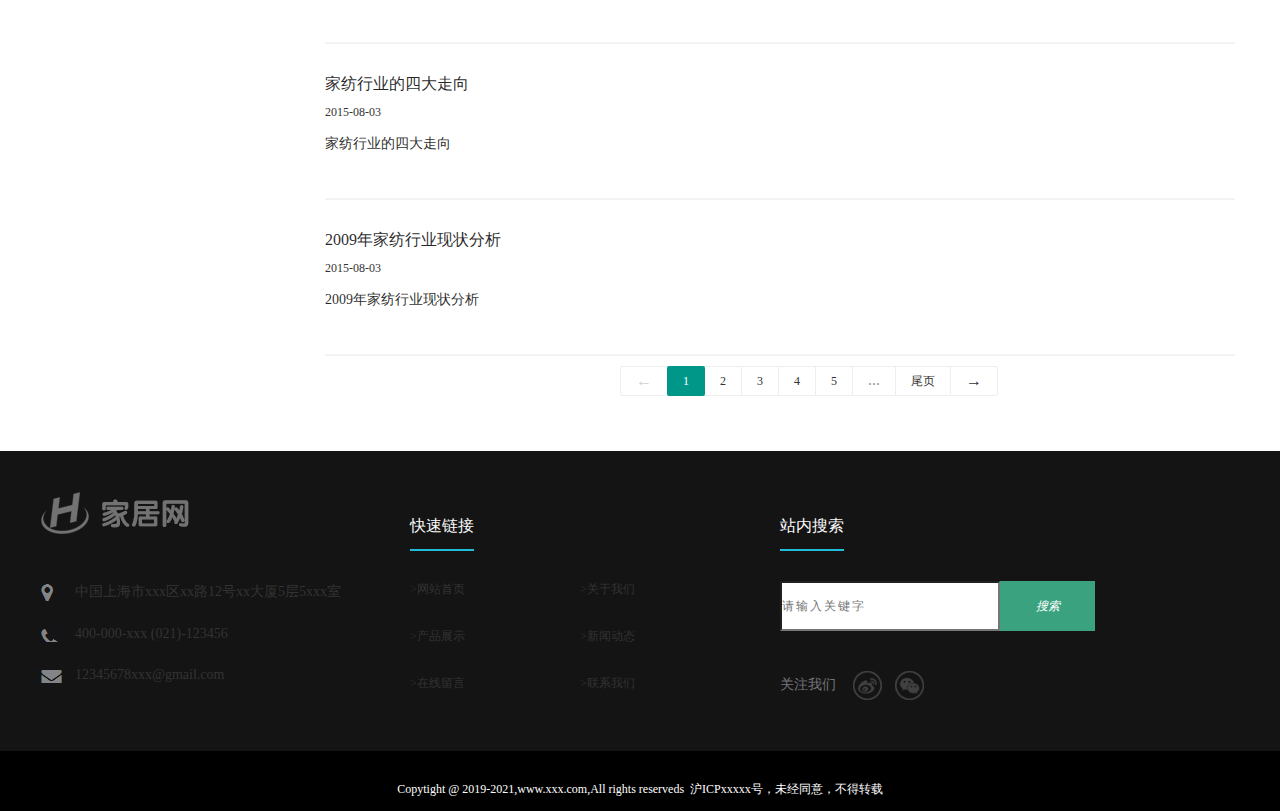
<file: 家居网/project/newsList.html>
<!DOCTYPE html>
<html lang="en">

<head>
    <meta charset="UTF-8">
    <meta http-equiv="X-UA-Compatible" content="IE=edge">
    <meta name="description"
          content="专业的综合网上购物商城，为您提供正品低价的购物选择、优质便捷的服务体验。商品来自全球数十万品牌商家，丰富品类，满足各种购物需求。"/>
    <meta name="viewport" content="width=device-width, initial-scale=1.0">
    <link rel="stylesheet" href="../uploads/layui/css/layui.css">
    <link rel="stylesheet" href="../css/swiper.min.css">
    <link rel="stylesheet" href="../css/common.css">
    <link rel="stylesheet" href="../css/reset.css">
    <link rel="stylesheet" href="../css/newsList.css">
    <title>新闻列表</title>
</head>

<body>
    <!-- 头部导航栏----开始 -->
    <div class="header">
        <div class="title clearfix">
            <div class="wrapper">
                <div class="fl">欢迎来到HOUSE家居网！</div>
                <div class="fr">
                    <span><img src="../images/tel.png" alt=""> 600 000xxx</span>
                    <span><img src="../images/mail.png" alt=""> 1234567xxx@gmail.com</span>
                </div>
            </div>
        </div>
        <div class="logo wrapper clearfix">

            <img src="../images/logo.png" alt="">

            <div class="nav fr">
                <ul>
                    <li><a href="index.html">首页</a></li>
                    <li><a href="about.html">关于我们</a></li>
                    <li><a href="productList.html">产品展示</a></li>
                    <li><a href="newsList.html">新闻动态</a></li>
                    <li><a href="message.html">在线留言</a></li>
                    <li><a href="contact.html">联系我们</a></li>
                </ul>
            </div>
        </div>
    </div>
    <!-- 头部导航栏----结束 -->


    <!-- banner图开始 -->
    <div class="banner">
        <!-- Swiper -->
        <div class="swiper-container">
            <div class="swiper-wrapper">
                <div class="swiper-slide"><img src="../images/banner5.jpg" alt=""></div>
                <div class="swiper-slide"><img src="../images/banner1.jpg" alt=""></div>
                <div class="swiper-slide"><img src="../images/banner2.jpg" alt=""></div>
                <div class="swiper-slide"><img src="../images/banner3.jpg" alt=""></div>
            </div>
            <div class="live">
                <img src="../images/border.png" alt="">
                <h2>精致生活 简单爱</h2>
                <h4>用细节缔造美好家居， 触碰你心中的柔软
                </h4>
                <h4 class="tip">给您无微不至的关怀</h4>
            </div>
            <!-- Add Pagination -->
            <div class="swiper-pagination"></div>
        </div>
    </div>
    <!-- banner图结束 -->


    <!-- navigation导航元素部分开始 -->
    <div class="navigation">
        <div class="wrapper">
            <h4><a href="#">首页 > > 新闻动态</a></h4>
        </div>
    </div>
    <!-- navigation导航元素部分结束 -->


    <!-- main部分开始 -->
    <div class="main wrapper">
        <div class="subtitle">
            <div class="m">
                <h2>
                    <a href="#" target="_blank">新闻动态</a>
                </h2>
            </div>
        </div>
        <div class="guide clearfix">
            <div class="menu fl">
                <ul class="layui-menu">
                    <li>
                        <div class="layui-menu-body-title">行业咨询</div>
                    </li>
                    <li>
                        <div class="layui-menu-body-title">公司动态</div>
                    </li>
                    <li>
                        <div class="layui-menu-body-title">媒体热点</div>
                    </li>
                </ul>
                <img src="../images/03_zsfr.jpg" alt="">
            </div>
            <div class="list-news fr clearfix">
                <div class="hots">
                    <ul>
                        <li>
                            <h5>迎|“十一”主题优惠即将开幕</h5>
                            <a href="#">2015-08-03</a>
                            <p>由于端午是今年上半年最后一个假期,气候相对比较舒适，正式广大消费者外出购物的好时机，值此，我公司针对“端午、六一”,也推出了多种主题优惠，同样“十一”也将推出主题优惠，来店就送气球一只，十一当天购物满3000元就送面值100元枕头一对。欢迎广大会员和新老朋友到店参观选购。
                            </p>
                        </li>
                        <li>
                            <h5>有意实施行业内重组 蕴藏可升值资产</h5>
                            <a href="#">2014-10-20</a>
                            <p>近期身陷“财务造假”风波的四川XXX交出了一份亮丽的年报。4月7日，四川XXX公告称，去年实现净利润1.16亿元，同比增长272.17%。同时，公司董事会通过了以资本公积金向全体股东每10股转增5股的方案。XXX方面表示，今年在加强主业的同时，也会关注行业内实施产业重组的机会。
                            </p>
                        </li>
                        <li>
                            <h5>端午节家电大力促销</h5>
                            <a href="#">2014-10-20</a>
                            <p>即将到来的端午节小长假，自然少不了各大家电卖场的大力促销，由于恰逢四年一届的世界杯和刚刚结束的高考，今年的节日促销也因此显得颇具新意。据悉，面向球迷的世界杯家电降价、买赠以及针对学生消费的数码3C产品促销近日已经悄然展开。
                            </p>
                        </li>
                        <li>
                            <h5>家纺与电影</h5>
                            <a href="#">2014-10-20</a>
                            <p>家纺与电影
                            </p>
                        </li>
                        <li>
                            <h5>当前中国家纺市场现状及前景预测</h5>
                            <a href="#">2015-08-03</a>
                            <p>当前中国家纺市场现状及前景预测
                            </p>
                        </li>
                        <li>
                            <h5>家纺行业的四大走向</h5>
                            <a href="#">2015-08-03</a>
                            <p>家纺行业的四大走向
                            </p>
                        </li>
                        <li>
                            <h5>2009年家纺行业现状分析</h5>
                            <a href="#">2015-08-03</a>
                            <p>2009年家纺行业现状分析
                            </p>
                        </li>
                    </ul>
                </div>
                <div id="demo3" class="demo"></div>
            </div>
        </div>
    </div>
    <!-- main部分结束 -->

    
    <!-- footer部分开始 -->
    <div class="footer">
        <div class="link">
            <div class=" wrapper">
                <ul class="address">
                    <img src="../images/logo2.jpg" alt="">
                    <li><a href="javascript:">中国上海市xxx区xx路12号xx大厦5层5xxx室</a></li>
                    <li><a href="javascript:">400-000-xxx (021)-123456</a></li>
                    <li><a href="javascript:">12345678xxx@gmail.com</a></li>
                </ul>
                <ul class="show">
                    <!-- <h2><a href="javascript:">快速链接</a></h2> -->
                    <div class="subtitle">
                        <div class="m">
                            <h2>
                                <a href="javascript:" target="_blank">快速链接</a>
                            </h2>
                        </div>
                    </div>
                    <ul>
                        <li><a href="index.html">>网站首页</a></li>
                        <li><a href="productList.html">>产品展示</a></li>
                        <li><a href="message.html">>在线留言</a></li>
                    </ul>
                    <ul>
                        <li><a href="about.html">>关于我们</a></li>
                        <li><a href="newsList.html">>新闻动态</a></li>
                        <li><a href="contact.html">>联系我们</a></li>
                    </ul>
                </ul>
                <ul class="search">
                    <div class="subtitle">
                        <div class="m">
                            <h2>
                                <a href="javascript:" target="_blank">站内搜索</a>
                            </h2>
                        </div>
                    </div>
                    <div class="sear">
                        <input type="text" placeholder="请输入关键字" name="" id="" value="" class="fl" />
                        <button class="fl"><i>搜索</i></button>
                    </div>
                    <li>关注我们<img src="../images/fenxiang.png" alt=""></li>
                </ul>
            </div>
        </div>
        <div class="copyright">
            <span>Copytight @ 2019-2021,www.xxx.com,All rights reserveds&nbsp;&nbsp;沪ICPxxxxx号，未经同意，不得转载</span>
        </div>
    </div>
    <!-- footer部分结束 -->




    
    <script src="../uploads/layui/layui.js" charset="utf-8"></script>
    <script src="../js/jquery.min.js"></script>
    <script src="../js/common.js"></script>
    <script src="../js/swiper.min.js"></script>

<script>
    //轮播图 Initialize Swiper
    var swiper = new Swiper('.swiper-container', {
        pagination: '.swiper-pagination',
        nextButton: '.swiper-button-next',
        prevButton: '.swiper-button-prev',
        paginationClickable: true,
        spaceBetween: 30,
        centeredSlides: true,
        autoplay: 2500,
        autoplayDisableOnInteraction: false
    });
    </script>
</body>

</html>
</file>
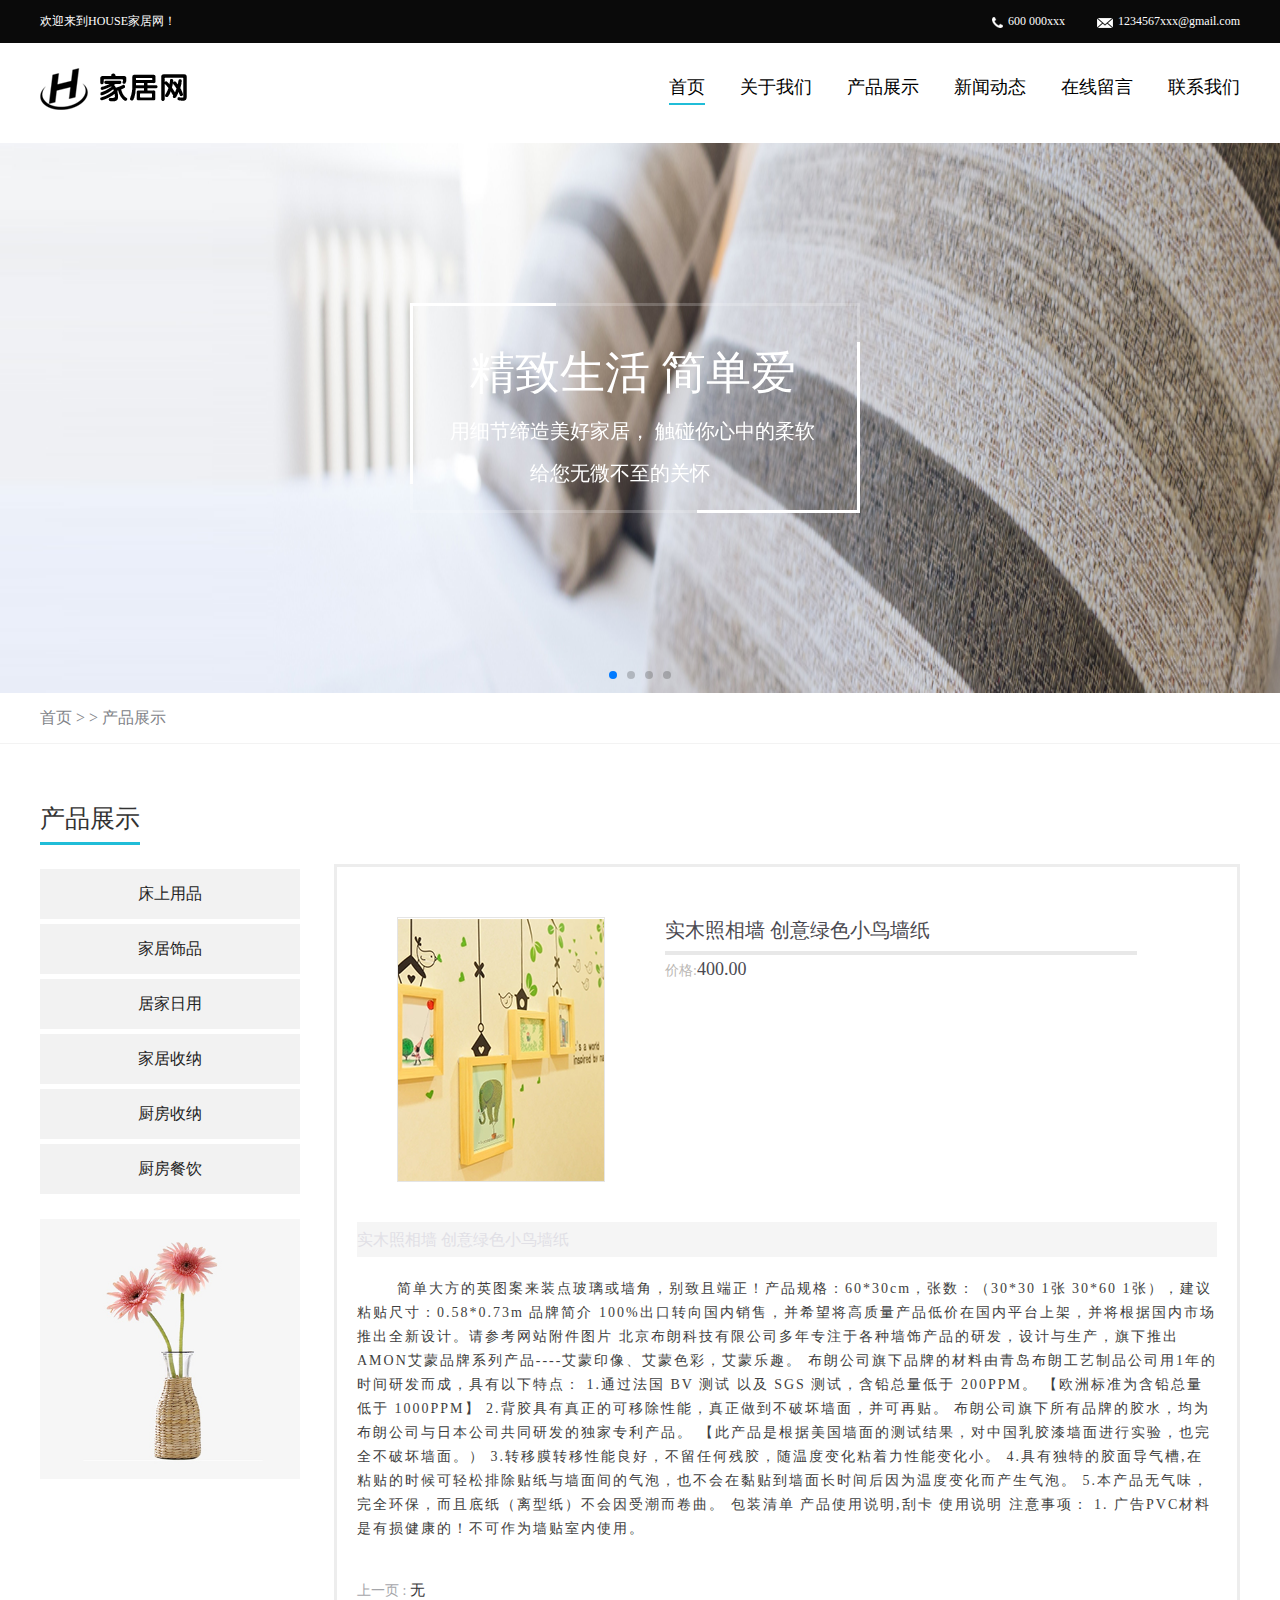
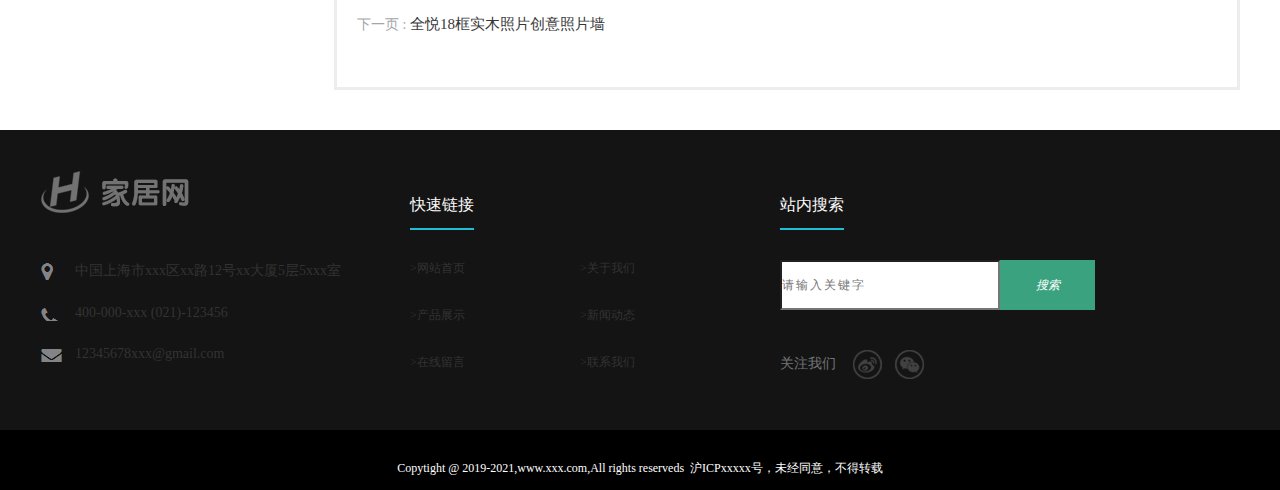
<file: 家居网/project/productDetails.html>
<!DOCTYPE html>
<html lang="en">

<head>
    <meta charset="UTF-8">
    <meta http-equiv="X-UA-Compatible" content="IE=edge">
    <meta name="description"
          content="专业的综合网上购物商城，为您提供正品低价的购物选择、优质便捷的服务体验。商品来自全球数十万品牌商家，丰富品类，满足各种购物需求。"/>
    <meta name="viewport" content="width=device-width, initial-scale=1.0">
    <link rel="stylesheet" href="../uploads/layui/css/layui.css">
    <link rel="stylesheet" href="../css/swiper.min.css">
    <link rel="stylesheet" href="../css/common.css">
    <link rel="stylesheet" href="../css/reset.css">
    <link rel="stylesheet" href="../css/productDetails.css">
    <title>产品列表详情</title>
</head>

<body>
    <!-- 头部导航栏----开始 -->
    <div class="header">
        <div class="title clearfix">
            <div class="wrapper">
                <div class="fl">欢迎来到HOUSE家居网！</div>
                <div class="fr">
                    <span><img src="../images/tel.png" alt=""> 600 000xxx</span>
                    <span><img src="../images/mail.png" alt=""> 1234567xxx@gmail.com</span>
                </div>
            </div>
        </div>
        <div class="logo wrapper clearfix">

            <img src="../images/logo.png" alt="">

            <div class="nav fr">
                <ul>
                    <li><a href="index.html">首页</a></li>
                    <li><a href="about.html">关于我们</a></li>
                    <li><a href="productList.html">产品展示</a></li>
                    <li><a href="newsList.html">新闻动态</a></li>
                    <li><a href="message.html">在线留言</a></li>
                    <li><a href="contact.html">联系我们</a></li>
                </ul>
            </div>
        </div>
    </div>
    <!-- 头部导航栏----结束 -->


    <!-- banner图开始 -->
    <div class="banner">
        <!-- Swiper -->
        <div class="swiper-container">
            <div class="swiper-wrapper">
                <div class="swiper-slide"><img src="../images/banner5.jpg" alt=""></div>
                <div class="swiper-slide"><img src="../images/banner1.jpg" alt=""></div>
                <div class="swiper-slide"><img src="../images/banner2.jpg" alt=""></div>
                <div class="swiper-slide"><img src="../images/banner3.jpg" alt=""></div>
            </div>
             <div class="live">
                <img src="../images/border.png" alt="">
                <h2>精致生活 简单爱</h2>
                <h4>用细节缔造美好家居， 触碰你心中的柔软
                </h4>
                <h4 class="tip">给您无微不至的关怀</h4>
            </div>
            <!-- Add Pagination -->
            <div class="swiper-pagination"></div>
        </div>
    </div>
    <!-- banner图结束 -->


    <!-- navigation导航元素部分开始 -->
    <div class="navigation">
        <div class="wrapper">
            <h4><a href="#">首页 > > 产品展示</a></h4>
        </div>
    </div>
    <!-- navigation导航元素部分结束 -->


    <!-- main部分开始 -->
    <div class="main wrapper">
        <div class="subtitle">
            <div class="m">
                <h2>
                    <a href="#" target="_blank">产品展示</a>
                </h2>
            </div>
        </div>
        <div class="guide clearfix">
            <div class="menu fl">
                <ul class="layui-menu">
                    <li>
                        <div class="layui-menu-body-title">床上用品</div>
                    </li>
                    <li>
                        <div class="layui-menu-body-title">家居饰品</div>
                    </li>
                    <li>
                        <div class="layui-menu-body-title">居家日用</div>
                    </li>
                    <li>
                        <div class="layui-menu-body-title">家居收纳</div>
                    </li>
                    <li>
                        <div class="layui-menu-body-title">厨房收纳</div>
                    </li>
                    <li>
                        <div class="layui-menu-body-title">厨房餐饮</div>
                    </li>
                </ul>
                <img src="../images/02_wqpl.jpg" alt="">
            </div>
            <div class="details fr">
                <div class="draw">
                    <img src="../images/pro1.png" alt="">
                    <div class="pices">
                        <h4>实木照相墙 创意绿色小鸟墙纸</h4>
                        <span class="border"></span>
                        <a href="#">价格:<span>400.00</span></a>
                    </div>
                </div>
                <div class="tag">实木照相墙 创意绿色小鸟墙纸</div>
                <p> 简单大方的英图案来装点玻璃或墙角，别致且端正！产品规格：60*30cm，张数：（30*30 1张 30*60 1张），建议粘贴尺寸：0.58*0.73m 品牌简介
                    100%出口转向国内销售，并希望将高质量产品低价在国内平台上架，并将根据国内市场推出全新设计。请参考网站附件图片
                    北京布朗科技有限公司多年专注于各种墙饰产品的研发，设计与生产，旗下推出AMON艾蒙品牌系列产品----艾蒙印像、艾蒙色彩，艾蒙乐趣。
                    布朗公司旗下品牌的材料由青岛布朗工艺制品公司用1年的时间研发而成，具有以下特点： 1.通过法国 BV 测试 以及 SGS 测试，含铅总量低于 200PPM。 【欧洲标准为含铅总量低于 1000PPM】
                    2.背胶具有真正的可移除性能，真正做到不破坏墙面，并可再贴。 布朗公司旗下所有品牌的胶水，均为布朗公司与日本公司共同研发的独家专利产品。
                    【此产品是根据美国墙面的测试结果，对中国乳胶漆墙面进行实验，也完全不破坏墙面。） 3.转移膜转移性能良好，不留任何残胶，随温度变化粘着力性能变化小。
                    4.具有独特的胶面导气槽,在粘贴的时候可轻松排除贴纸与墙面间的气泡，也不会在黏贴到墙面长时间后因为温度变化而产生气泡。 5.本产品无气味，完全环保，而且底纸（离型纸）不会因受潮而卷曲。 包装清单
                    产品使用说明,刮卡 使用说明 注意事项： 1. 广告PVC材料是有损健康的！不可作为墙贴室内使用。</p>
                <div class="tips">
                    <a href="#">上一页 : <span>无</span></a>
                    <a href="#">下一页 : <span>全悦18框实木照片创意照片墙</span></a>
                </div>
            </div>
        </div>
    </div>
    <!-- main部分结束 -->

    
    <!-- footer部分开始 -->
    <div class="footer">
        <div class="link">
            <div class=" wrapper">
                <ul class="address">
                    <img src="../images/logo2.jpg" alt="">
                    <li><a href="javascript:">中国上海市xxx区xx路12号xx大厦5层5xxx室</a></li>
                    <li><a href="javascript:">400-000-xxx (021)-123456</a></li>
                    <li><a href="javascript:">12345678xxx@gmail.com</a></li>
                </ul>
                <ul class="show">
                    <!-- <h2><a href="javascript:">快速链接</a></h2> -->
                    <div class="subtitle">
                        <div class="m">
                            <h2>
                                <a href="javascript:" target="_blank">快速链接</a>
                            </h2>
                        </div>
                    </div>
                    <ul>
                        <li><a href="index.html">>网站首页</a></li>
                        <li><a href="productList.html">>产品展示</a></li>
                        <li><a href="message.html">>在线留言</a></li>
                    </ul>
                    <ul>
                        <li><a href="about.html">>关于我们</a></li>
                        <li><a href="newsList.html">>新闻动态</a></li>
                        <li><a href="contact.html">>联系我们</a></li>
                    </ul>
                </ul>
                <ul class="search">
                    <div class="subtitle">
                        <div class="m">
                            <h2>
                                <a href="javascript:" target="_blank">站内搜索</a>
                            </h2>
                        </div>
                    </div>
                    <div class="sear">
                        <input type="text" placeholder="请输入关键字" name="" id="" value="" class="fl" />
                        <button class="fl"><i>搜索</i></button>
                    </div>
                    <li>关注我们<img src="../images/fenxiang.png" alt=""></li>
                </ul>
            </div>
        </div>
        <div class="copyright">
            <span>Copytight @ 2019-2021,www.xxx.com,All rights reserveds&nbsp;&nbsp;沪ICPxxxxx号，未经同意，不得转载</span>
        </div>
    </div>
    <!-- footer部分结束 -->




    
    <script src="../uploads/layui/layui.js" charset="utf-8"></script>
    <script src="../js/jquery.min.js"></script>
    <script src="../js/common.js"></script>
    <script src="../js/swiper.min.js"></script>

<script>
    //轮播图 Initialize Swiper
    var swiper = new Swiper('.swiper-container', {
        pagination: '.swiper-pagination',
        nextButton: '.swiper-button-next',
        prevButton: '.swiper-button-prev',
        paginationClickable: true,
        spaceBetween: 30,
        centeredSlides: true,
        autoplay: 2500,
        autoplayDisableOnInteraction: false
    });
    </script>
</body>

</html>
</file>
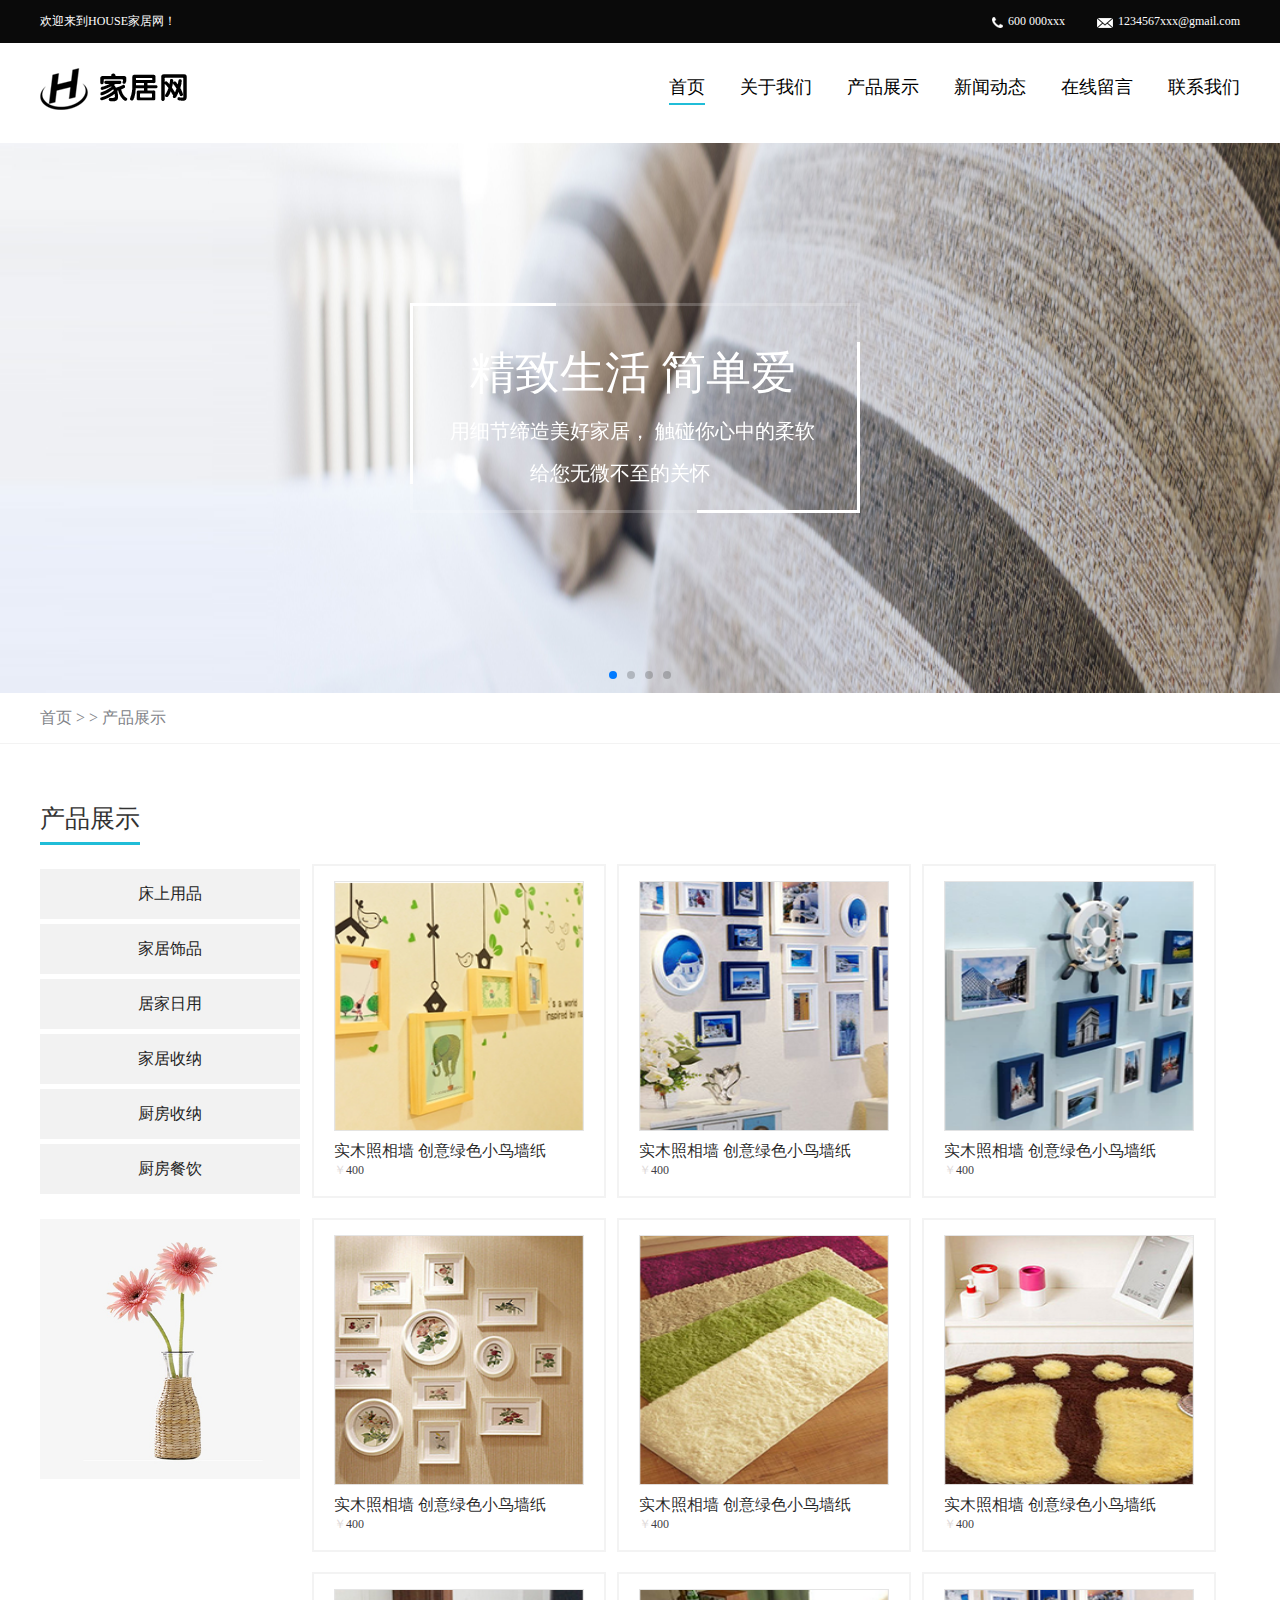
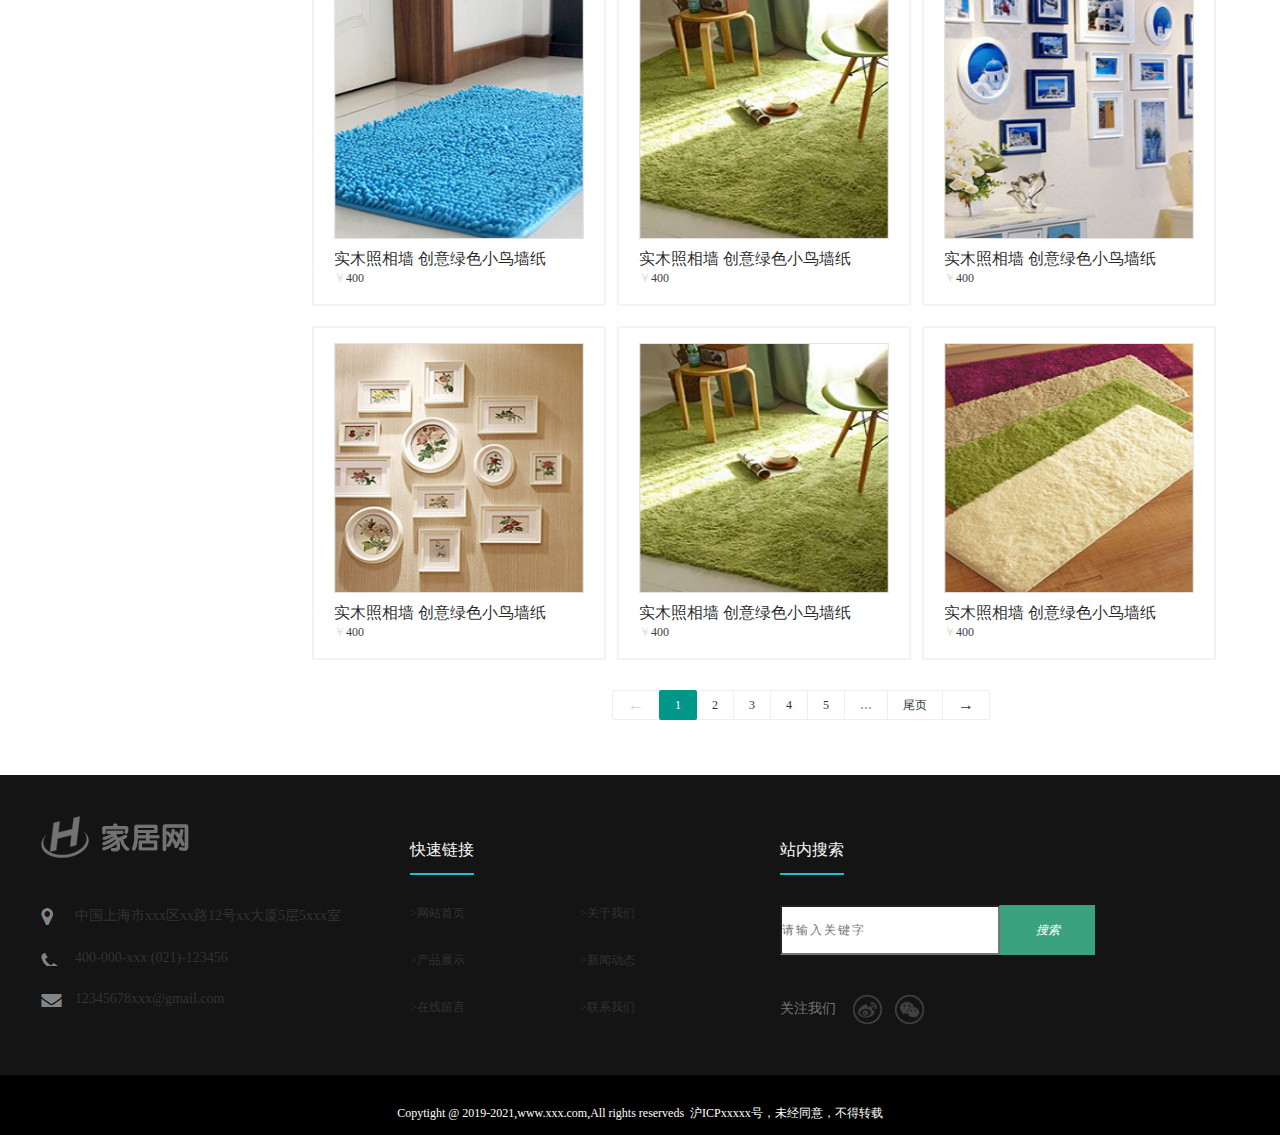
<file: 家居网/project/productList.html>
<!DOCTYPE html>
<html lang="en">

<head>
    <meta charset="UTF-8">
    <meta http-equiv="X-UA-Compatible" content="IE=edge">
    <meta name="description"
          content="专业的综合网上购物商城，为您提供正品低价的购物选择、优质便捷的服务体验。商品来自全球数十万品牌商家，丰富品类，满足各种购物需求。"/>
    <meta name="viewport" content="width=device-width, initial-scale=1.0">
    <link rel="stylesheet" href="../uploads/layui/css/layui.css">
    <link rel="stylesheet" href="../css/swiper.min.css">
    <link rel="stylesheet" href="../css/common.css">
    <link rel="stylesheet" href="../css/reset.css">
    <link rel="stylesheet" href="../css/productlist.css">
    <title>产品列表</title>
</head>

<body>
    <!-- 头部导航栏----开始 -->
    <div class="header">
        <div class="title clearfix">
            <div class="wrapper">
                <div class="fl">欢迎来到HOUSE家居网！</div>
                <div class="fr">
                    <span><img src="../images/tel.png" alt=""> 600 000xxx</span>
                    <span><img src="../images/mail.png" alt=""> 1234567xxx@gmail.com</span>
                </div>
            </div>
        </div>
        <div class="logo wrapper clearfix">

            <img src="../images/logo.png" alt="">

            <div class="nav fr">
                <ul>
                    <li><a href="index.html">首页</a></li>
                    <li><a href="about.html">关于我们</a></li>
                    <li><a href="productList.html">产品展示</a></li>
                    <li><a href="newsList.html">新闻动态</a></li>
                    <li><a href="message.html">在线留言</a></li>
                    <li><a href="contact.html">联系我们</a></li>
                </ul>
            </div>
        </div>
    </div>
    <!-- 头部导航栏----结束 -->


    <!-- banner图开始 -->
    <div class="banner">
        <!-- Swiper -->
        <div class="swiper-container">
            <div class="swiper-wrapper">
                <div class="swiper-slide"><img src="../images/banner5.jpg" alt=""></div>
                <div class="swiper-slide"><img src="../images/banner1.jpg" alt=""></div>
                <div class="swiper-slide"><img src="../images/banner2.jpg" alt=""></div>
                <div class="swiper-slide"><img src="../images/banner3.jpg" alt=""></div>
            </div>
            <div class="live">
                <img src="../images/border.png" alt="">
                <h2>精致生活 简单爱</h2>
                <h4>用细节缔造美好家居， 触碰你心中的柔软
                </h4>
                <h4 class="tip">给您无微不至的关怀</h4>
            </div>
            <!-- Add Pagination -->
            <div class="swiper-pagination"></div>
        </div>
    </div>
    <!-- banner图结束 -->


    <!-- navigation导航元素部分开始 -->
    <div class="navigation">
        <div class="wrapper">
            <h4><a href="#">首页 > > 产品展示</a></h4>
        </div>
    </div>
    <!-- navigation导航元素部分结束 -->


    <!-- main部分开始 -->
    <div class="main wrapper">
        <div class="subtitle">
            <div class="m">
                <h2>
                    <a href="#" target="_blank">产品展示</a>
                </h2>
            </div>
        </div>
        <div class="guide clearfix">
            <div class="menu fl">
                <ul class="layui-menu">
                    <li>
                        <div class="layui-menu-body-title">床上用品</div>
                    </li>
                    <li>
                        <div class="layui-menu-body-title">家居饰品</div>
                    </li>
                    <li>
                        <div class="layui-menu-body-title">居家日用</div>
                    </li>
                    <li>
                        <div class="layui-menu-body-title">家居收纳</div>
                    </li>
                    <li>
                        <div class="layui-menu-body-title">厨房收纳</div>
                    </li>
                    <li>
                        <div class="layui-menu-body-title">厨房餐饮</div>
                    </li>
                </ul>
                <img src="../images/02_wqpl.jpg" alt="">
            </div>
            <div class="shop fr">
                <div class="service">
                    <ul>
                        <li>
                            <img src="../images/pro1.png" alt="">
                            <h6>实木照相墙 创意绿色小鸟墙纸</h6>
                            <a href="javascript:">￥<span>400</span></a>
                        </li>
                        <li>
                            <img src="../images/pro2.png" alt="">
                            <h6>实木照相墙 创意绿色小鸟墙纸</h6>
                            <a href="javascript:">￥<span>400</span></a>
                        </li>
                        <li>
                            <img src="../images/pro3.png" alt="">
                            <h6>实木照相墙 创意绿色小鸟墙纸</h6>
                            <a href="javascript:">￥<span>400</span></a>
                        </li>
                        <li>
                            <img src="../images/pro4.png" alt="">
                            <h6>实木照相墙 创意绿色小鸟墙纸</h6>
                            <a href="javascript:">￥<span>400</span></a>
                        </li>
                        <li>
                            <img src="../images/pro5.png" alt="">
                            <h6>实木照相墙 创意绿色小鸟墙纸</h6>
                            <a href="javascript:">￥<span>400</span></a>
                        </li>
                        <li>
                            <img src="../images/pro6.png" alt="">
                            <h6>实木照相墙 创意绿色小鸟墙纸</h6>
                            <a href="javascript:">￥<span>400</span></a>
                        </li>
                        <li>
                            <img src="../images/pro7.png" alt="">
                            <h6>实木照相墙 创意绿色小鸟墙纸</h6>
                            <a href="javascript:">￥<span>400</span></a>
                        </li>
                        <li>
                            <img src="../images/pro8.png" alt="">
                            <h6>实木照相墙 创意绿色小鸟墙纸</h6>
                            <a href="javascript:">￥<span>400</span></a>
                        </li>
                        <li>
                            <img src="../images/pro2.png" alt="">
                            <h6>实木照相墙 创意绿色小鸟墙纸</h6>
                            <a href="javascript:">￥<span>400</span></a>
                        </li>
                        <li>
                            <img src="../images/pro4.png" alt="">
                            <h6>实木照相墙 创意绿色小鸟墙纸</h6>
                            <a href="javascript:">￥<span>400</span></a>
                        </li>
                        <li>
                            <img src="../images/pro8.png" alt="">
                            <h6>实木照相墙 创意绿色小鸟墙纸</h6>
                            <a href="javascript:">￥<span>400</span></a>
                        </li>
                        <li>
                            <img src="../images/pro5.png" alt="">
                            <h6>实木照相墙 创意绿色小鸟墙纸</h6>
                            <a href="javascript:">￥<span>400</span></a>
                        </li>
                    </ul>
                </div>
                <div id="demo3" class="demo"></div>
            </div>
        </div>
    </div>
    <!-- main部分结束 -->

    
    <!-- footer部分开始 -->
    <div class="footer">
        <div class="link">
            <div class=" wrapper">
                <ul class="address">
                    <img src="../images/logo2.jpg" alt="">
                    <li><a href="javascript:">中国上海市xxx区xx路12号xx大厦5层5xxx室</a></li>
                    <li><a href="javascript:">400-000-xxx (021)-123456</a></li>
                    <li><a href="javascript:">12345678xxx@gmail.com</a></li>
                </ul>
                <ul class="show">
                    <!-- <h2><a href="javascript:">快速链接</a></h2> -->
                    <div class="subtitle">
                        <div class="m">
                            <h2>
                                <a href="javascript:" target="_blank">快速链接</a>
                            </h2>
                        </div>
                    </div>
                    <ul>
                        <li><a href="index.html">>网站首页</a></li>
                        <li><a href="productList.html">>产品展示</a></li>
                        <li><a href="message.html">>在线留言</a></li>
                    </ul>
                    <ul>
                        <li><a href="about.html">>关于我们</a></li>
                        <li><a href="newsList.html">>新闻动态</a></li>
                        <li><a href="contact.html">>联系我们</a></li>
                    </ul>
                </ul>
                <ul class="search">
                    <div class="subtitle">
                        <div class="m">
                            <h2>
                                <a href="javascript:" target="_blank">站内搜索</a>
                            </h2>
                        </div>
                    </div>
                    <div class="sear">
                        <input type="text" placeholder="请输入关键字" name="" id="" value="" class="fl" />
                        <button class="fl"><i>搜索</i></button>
                    </div>
                    <li>关注我们<img src="../images/fenxiang.png" alt=""></li>
                </ul>
            </div>
        </div>
        <div class="copyright">
            <span>Copytight @ 2019-2021,www.xxx.com,All rights reserveds&nbsp;&nbsp;沪ICPxxxxx号，未经同意，不得转载</span>
        </div>
    </div>
    <!-- footer部分结束 -->




    
    <script src="../uploads/layui/layui.js" charset="utf-8"></script>
    <script src="../js/jquery.min.js"></script>
    <script src="../js/common.js"></script>
    <script src="../js/swiper.min.js"></script>

<script>
    //轮播图 Initialize Swiper
    var swiper = new Swiper('.swiper-container', {
        pagination: '.swiper-pagination',
        nextButton: '.swiper-button-next',
        prevButton: '.swiper-button-prev',
        paginationClickable: true,
        spaceBetween: 30,
        centeredSlides: true,
        autoplay: 2500,
        autoplayDisableOnInteraction: false
    });
    </script>
</body>

</html>
</file>
<file: 家居网/uploads/layui/css/layui.css>
.layui-inline,img{display:inline-block;vertical-align:middle}h1,h2,h3,h4,h5,h6{font-weight:400}a,body{color:#333}.layui-edge,.layui-header,.layui-inline,.layui-main{position:relative}.layui-edge,hr{height:0;overflow:hidden}.layui-layout-body,.layui-side,.layui-side-scroll{overflow-x:hidden}.layui-edge,.layui-elip,hr{overflow:hidden}.layui-btn,.layui-edge,.layui-inline,img{vertical-align:middle}.layui-btn,.layui-disabled,.layui-icon,.layui-unselect{-moz-user-select:none;-webkit-user-select:none;-ms-user-select:none}blockquote,body,button,dd,div,dl,dt,form,h1,h2,h3,h4,h5,h6,input,li,ol,p,pre,td,textarea,th,ul{margin:0;padding:0;-webkit-tap-highlight-color:rgba(0,0,0,0)}a:active,a:hover{outline:0}img{border:none}li{list-style:none}table{border-collapse:collapse;border-spacing:0}h4,h5,h6{font-size:100%}button,input,optgroup,option,select,textarea{font-family:inherit;font-size:inherit;font-style:inherit;font-weight:inherit;outline:0}pre{white-space:pre-wrap;white-space:-moz-pre-wrap;white-space:-pre-wrap;white-space:-o-pre-wrap;word-wrap:break-word}body{line-height:1.6;color:rgba(0,0,0,.85);font:14px Helvetica Neue,Helvetica,PingFang SC,Tahoma,Arial,sans-serif}hr{line-height:0;margin:10px 0;padding:0;border:none!important;border-bottom:1px solid #eee!important;clear:both;background:0 0}a{text-decoration:none}a:hover{color:#777}a cite{font-style:normal;*cursor:pointer}.layui-border-box,.layui-border-box *{box-sizing:border-box}.layui-box,.layui-box *{box-sizing:content-box}.layui-clear{clear:both;*zoom:1}.layui-clear:after{content:'\20';clear:both;*zoom:1;display:block;height:0}.layui-inline{*display:inline;*zoom:1}.layui-btn,.layui-btn-group,.layui-edge{display:inline-block}.layui-edge{width:0;border-width:6px;border-style:dashed;border-color:transparent}.layui-edge-top{top:-4px;border-bottom-color:#999;border-bottom-style:solid}.layui-edge-right{border-left-color:#999;border-left-style:solid}.layui-edge-bottom{top:2px;border-top-color:#999;border-top-style:solid}.layui-edge-left{border-right-color:#999;border-right-style:solid}.layui-elip{text-overflow:ellipsis;white-space:nowrap}.layui-disabled,.layui-disabled:hover{color:#d2d2d2!important;cursor:not-allowed!important}.layui-circle{border-radius:100%}.layui-show{display:block!important}.layui-hide{display:none!important}.layui-show-v{visibility:visible!important}.layui-hide-v{visibility:hidden!important}@font-face{font-family:layui-icon;src:url(../font/iconfont.eot?v=256);src:url(../font/iconfont.eot?v=256#iefix) format('embedded-opentype'),url(../font/iconfont.woff2?v=256) format('woff2'),url(../font/iconfont.woff?v=256) format('woff'),url(../font/iconfont.ttf?v=256) format('truetype'),url(../font/iconfont.svg?v=256#layui-icon) format('svg')}.layui-icon{font-family:layui-icon!important;font-size:16px;font-style:normal;-webkit-font-smoothing:antialiased;-moz-osx-font-smoothing:grayscale}.layui-icon-reply-fill:before{content:"\e611"}.layui-icon-set-fill:before{content:"\e614"}.layui-icon-menu-fill:before{content:"\e60f"}.layui-icon-search:before{content:"\e615"}.layui-icon-share:before{content:"\e641"}.layui-icon-set-sm:before{content:"\e620"}.layui-icon-engine:before{content:"\e628"}.layui-icon-close:before{content:"\1006"}.layui-icon-close-fill:before{content:"\1007"}.layui-icon-chart-screen:before{content:"\e629"}.layui-icon-star:before{content:"\e600"}.layui-icon-circle-dot:before{content:"\e617"}.layui-icon-chat:before{content:"\e606"}.layui-icon-release:before{content:"\e609"}.layui-icon-list:before{content:"\e60a"}.layui-icon-chart:before{content:"\e62c"}.layui-icon-ok-circle:before{content:"\1005"}.layui-icon-layim-theme:before{content:"\e61b"}.layui-icon-table:before{content:"\e62d"}.layui-icon-right:before{content:"\e602"}.layui-icon-left:before{content:"\e603"}.layui-icon-cart-simple:before{content:"\e698"}.layui-icon-face-cry:before{content:"\e69c"}.layui-icon-face-smile:before{content:"\e6af"}.layui-icon-survey:before{content:"\e6b2"}.layui-icon-tree:before{content:"\e62e"}.layui-icon-ie:before{content:"\e7bb"}.layui-icon-upload-circle:before{content:"\e62f"}.layui-icon-add-circle:before{content:"\e61f"}.layui-icon-download-circle:before{content:"\e601"}.layui-icon-templeate-1:before{content:"\e630"}.layui-icon-util:before{content:"\e631"}.layui-icon-face-surprised:before{content:"\e664"}.layui-icon-edit:before{content:"\e642"}.layui-icon-speaker:before{content:"\e645"}.layui-icon-down:before{content:"\e61a"}.layui-icon-file:before{content:"\e621"}.layui-icon-layouts:before{content:"\e632"}.layui-icon-rate-half:before{content:"\e6c9"}.layui-icon-add-circle-fine:before{content:"\e608"}.layui-icon-prev-circle:before{content:"\e633"}.layui-icon-read:before{content:"\e705"}.layui-icon-404:before{content:"\e61c"}.layui-icon-carousel:before{content:"\e634"}.layui-icon-help:before{content:"\e607"}.layui-icon-code-circle:before{content:"\e635"}.layui-icon-windows:before{content:"\e67f"}.layui-icon-water:before{content:"\e636"}.layui-icon-username:before{content:"\e66f"}.layui-icon-find-fill:before{content:"\e670"}.layui-icon-about:before{content:"\e60b"}.layui-icon-location:before{content:"\e715"}.layui-icon-up:before{content:"\e619"}.layui-icon-pause:before{content:"\e651"}.layui-icon-date:before{content:"\e637"}.layui-icon-layim-uploadfile:before{content:"\e61d"}.layui-icon-delete:before{content:"\e640"}.layui-icon-play:before{content:"\e652"}.layui-icon-top:before{content:"\e604"}.layui-icon-firefox:before{content:"\e686"}.layui-icon-friends:before{content:"\e612"}.layui-icon-refresh-3:before{content:"\e9aa"}.layui-icon-ok:before{content:"\e605"}.layui-icon-layer:before{content:"\e638"}.layui-icon-face-smile-fine:before{content:"\e60c"}.layui-icon-dollar:before{content:"\e659"}.layui-icon-group:before{content:"\e613"}.layui-icon-layim-download:before{content:"\e61e"}.layui-icon-picture-fine:before{content:"\e60d"}.layui-icon-link:before{content:"\e64c"}.layui-icon-diamond:before{content:"\e735"}.layui-icon-log:before{content:"\e60e"}.layui-icon-key:before{content:"\e683"}.layui-icon-rate-solid:before{content:"\e67a"}.layui-icon-fonts-del:before{content:"\e64f"}.layui-icon-unlink:before{content:"\e64d"}.layui-icon-fonts-clear:before{content:"\e639"}.layui-icon-triangle-r:before{content:"\e623"}.layui-icon-circle:before{content:"\e63f"}.layui-icon-radio:before{content:"\e643"}.layui-icon-align-center:before{content:"\e647"}.layui-icon-align-right:before{content:"\e648"}.layui-icon-align-left:before{content:"\e649"}.layui-icon-loading-1:before{content:"\e63e"}.layui-icon-return:before{content:"\e65c"}.layui-icon-fonts-strong:before{content:"\e62b"}.layui-icon-upload:before{content:"\e67c"}.layui-icon-dialogue:before{content:"\e63a"}.layui-icon-video:before{content:"\e6ed"}.layui-icon-headset:before{content:"\e6fc"}.layui-icon-cellphone-fine:before{content:"\e63b"}.layui-icon-add-1:before{content:"\e654"}.layui-icon-face-smile-b:before{content:"\e650"}.layui-icon-fonts-html:before{content:"\e64b"}.layui-icon-screen-full:before{content:"\e622"}.layui-icon-form:before{content:"\e63c"}.layui-icon-cart:before{content:"\e657"}.layui-icon-camera-fill:before{content:"\e65d"}.layui-icon-tabs:before{content:"\e62a"}.layui-icon-heart-fill:before{content:"\e68f"}.layui-icon-fonts-code:before{content:"\e64e"}.layui-icon-ios:before{content:"\e680"}.layui-icon-at:before{content:"\e687"}.layui-icon-fire:before{content:"\e756"}.layui-icon-set:before{content:"\e716"}.layui-icon-fonts-u:before{content:"\e646"}.layui-icon-triangle-d:before{content:"\e625"}.layui-icon-tips:before{content:"\e702"}.layui-icon-picture:before{content:"\e64a"}.layui-icon-more-vertical:before{content:"\e671"}.layui-icon-bluetooth:before{content:"\e689"}.layui-icon-flag:before{content:"\e66c"}.layui-icon-loading:before{content:"\e63d"}.layui-icon-fonts-i:before{content:"\e644"}.layui-icon-refresh-1:before{content:"\e666"}.layui-icon-rmb:before{content:"\e65e"}.layui-icon-addition:before{content:"\e624"}.layui-icon-home:before{content:"\e68e"}.layui-icon-time:before{content:"\e68d"}.layui-icon-user:before{content:"\e770"}.layui-icon-notice:before{content:"\e667"}.layui-icon-chrome:before{content:"\e68a"}.layui-icon-edge:before{content:"\e68b"}.layui-icon-login-weibo:before{content:"\e675"}.layui-icon-voice:before{content:"\e688"}.layui-icon-upload-drag:before{content:"\e681"}.layui-icon-login-qq:before{content:"\e676"}.layui-icon-snowflake:before{content:"\e6b1"}.layui-icon-heart:before{content:"\e68c"}.layui-icon-logout:before{content:"\e682"}.layui-icon-file-b:before{content:"\e655"}.layui-icon-template:before{content:"\e663"}.layui-icon-transfer:before{content:"\e691"}.layui-icon-auz:before{content:"\e672"}.layui-icon-console:before{content:"\e665"}.layui-icon-app:before{content:"\e653"}.layui-icon-prev:before{content:"\e65a"}.layui-icon-website:before{content:"\e7ae"}.layui-icon-next:before{content:"\e65b"}.layui-icon-component:before{content:"\e857"}.layui-icon-android:before{content:"\e684"}.layui-icon-more:before{content:"\e65f"}.layui-icon-login-wechat:before{content:"\e677"}.layui-icon-shrink-right:before{content:"\e668"}.layui-icon-spread-left:before{content:"\e66b"}.layui-icon-camera:before{content:"\e660"}.layui-icon-note:before{content:"\e66e"}.layui-icon-refresh:before{content:"\e669"}.layui-icon-female:before{content:"\e661"}.layui-icon-male:before{content:"\e662"}.layui-icon-screen-restore:before{content:"\e758"}.layui-icon-password:before{content:"\e673"}.layui-icon-senior:before{content:"\e674"}.layui-icon-theme:before{content:"\e66a"}.layui-icon-tread:before{content:"\e6c5"}.layui-icon-praise:before{content:"\e6c6"}.layui-icon-star-fill:before{content:"\e658"}.layui-icon-rate:before{content:"\e67b"}.layui-icon-template-1:before{content:"\e656"}.layui-icon-vercode:before{content:"\e679"}.layui-icon-service:before{content:"\e626"}.layui-icon-cellphone:before{content:"\e678"}.layui-icon-print:before{content:"\e66d"}.layui-icon-cols:before{content:"\e610"}.layui-icon-wifi:before{content:"\e7e0"}.layui-icon-export:before{content:"\e67d"}.layui-icon-rss:before{content:"\e808"}.layui-icon-slider:before{content:"\e714"}.layui-icon-email:before{content:"\e618"}.layui-icon-subtraction:before{content:"\e67e"}.layui-icon-mike:before{content:"\e6dc"}.layui-icon-light:before{content:"\e748"}.layui-icon-gift:before{content:"\e627"}.layui-icon-mute:before{content:"\e685"}.layui-icon-reduce-circle:before{content:"\e616"}.layui-icon-music:before{content:"\e690"}.layui-main{width:1140px;margin:0 auto}.layui-header{z-index:1000;height:60px}.layui-header a:hover{transition:all .5s;-webkit-transition:all .5s}.layui-side{position:fixed;left:0;top:0;bottom:0;z-index:999;width:200px}.layui-side-scroll{position:relative;width:220px;height:100%}.layui-body{position:relative;left:200px;right:0;top:0;bottom:0;z-index:900;width:auto;box-sizing:border-box}.layui-layout-admin .layui-header{position:fixed;top:0;left:0;right:0;background-color:#23262E}.layui-layout-admin .layui-side{top:60px;width:200px;overflow-x:hidden}.layui-layout-admin .layui-body{position:absolute;top:60px;padding-bottom:44px}.layui-layout-admin .layui-main{width:auto;margin:0 15px}.layui-layout-admin .layui-footer{position:fixed;left:200px;right:0;bottom:0;z-index:990;height:44px;line-height:44px;padding:0 15px;box-shadow:-1px 0 4px rgb(0 0 0 / 12%);background-color:#FAFAFA}.layui-layout-admin .layui-logo{position:absolute;left:0;top:0;width:200px;height:100%;line-height:60px;text-align:center;color:#009688;font-size:16px;box-shadow:0 1px 2px 0 rgb(0 0 0 / 15%)}.layui-layout-admin .layui-header .layui-nav{background:0 0}.layui-layout-left{position:absolute!important;left:200px;top:0}.layui-layout-right{position:absolute!important;right:0;top:0}.layui-container{position:relative;margin:0 auto;padding:0 15px;box-sizing:border-box}.layui-fluid{position:relative;margin:0 auto;padding:0 15px}.layui-row:after,.layui-row:before{content:"";display:block;clear:both}.layui-col-lg1,.layui-col-lg10,.layui-col-lg11,.layui-col-lg12,.layui-col-lg2,.layui-col-lg3,.layui-col-lg4,.layui-col-lg5,.layui-col-lg6,.layui-col-lg7,.layui-col-lg8,.layui-col-lg9,.layui-col-md1,.layui-col-md10,.layui-col-md11,.layui-col-md12,.layui-col-md2,.layui-col-md3,.layui-col-md4,.layui-col-md5,.layui-col-md6,.layui-col-md7,.layui-col-md8,.layui-col-md9,.layui-col-sm1,.layui-col-sm10,.layui-col-sm11,.layui-col-sm12,.layui-col-sm2,.layui-col-sm3,.layui-col-sm4,.layui-col-sm5,.layui-col-sm6,.layui-col-sm7,.layui-col-sm8,.layui-col-sm9,.layui-col-xs1,.layui-col-xs10,.layui-col-xs11,.layui-col-xs12,.layui-col-xs2,.layui-col-xs3,.layui-col-xs4,.layui-col-xs5,.layui-col-xs6,.layui-col-xs7,.layui-col-xs8,.layui-col-xs9{position:relative;display:block;box-sizing:border-box}.layui-col-xs1,.layui-col-xs10,.layui-col-xs11,.layui-col-xs12,.layui-col-xs2,.layui-col-xs3,.layui-col-xs4,.layui-col-xs5,.layui-col-xs6,.layui-col-xs7,.layui-col-xs8,.layui-col-xs9{float:left}.layui-col-xs1{width:8.33333333%}.layui-col-xs2{width:16.66666667%}.layui-col-xs3{width:25%}.layui-col-xs4{width:33.33333333%}.layui-col-xs5{width:41.66666667%}.layui-col-xs6{width:50%}.layui-col-xs7{width:58.33333333%}.layui-col-xs8{width:66.66666667%}.layui-col-xs9{width:75%}.layui-col-xs10{width:83.33333333%}.layui-col-xs11{width:91.66666667%}.layui-col-xs12{width:100%}.layui-col-xs-offset1{margin-left:8.33333333%}.layui-col-xs-offset2{margin-left:16.66666667%}.layui-col-xs-offset3{margin-left:25%}.layui-col-xs-offset4{margin-left:33.33333333%}.layui-col-xs-offset5{margin-left:41.66666667%}.layui-col-xs-offset6{margin-left:50%}.layui-col-xs-offset7{margin-left:58.33333333%}.layui-col-xs-offset8{margin-left:66.66666667%}.layui-col-xs-offset9{margin-left:75%}.layui-col-xs-offset10{margin-left:83.33333333%}.layui-col-xs-offset11{margin-left:91.66666667%}.layui-col-xs-offset12{margin-left:100%}@media screen and (max-width:768px){.layui-hide-xs{display:none!important}.layui-show-xs-block{display:block!important}.layui-show-xs-inline{display:inline!important}.layui-show-xs-inline-block{display:inline-block!important}}@media screen and (min-width:768px){.layui-container{width:750px}.layui-hide-sm{display:none!important}.layui-show-sm-block{display:block!important}.layui-show-sm-inline{display:inline!important}.layui-show-sm-inline-block{display:inline-block!important}.layui-col-sm1,.layui-col-sm10,.layui-col-sm11,.layui-col-sm12,.layui-col-sm2,.layui-col-sm3,.layui-col-sm4,.layui-col-sm5,.layui-col-sm6,.layui-col-sm7,.layui-col-sm8,.layui-col-sm9{float:left}.layui-col-sm1{width:8.33333333%}.layui-col-sm2{width:16.66666667%}.layui-col-sm3{width:25%}.layui-col-sm4{width:33.33333333%}.layui-col-sm5{width:41.66666667%}.layui-col-sm6{width:50%}.layui-col-sm7{width:58.33333333%}.layui-col-sm8{width:66.66666667%}.layui-col-sm9{width:75%}.layui-col-sm10{width:83.33333333%}.layui-col-sm11{width:91.66666667%}.layui-col-sm12{width:100%}.layui-col-sm-offset1{margin-left:8.33333333%}.layui-col-sm-offset2{margin-left:16.66666667%}.layui-col-sm-offset3{margin-left:25%}.layui-col-sm-offset4{margin-left:33.33333333%}.layui-col-sm-offset5{margin-left:41.66666667%}.layui-col-sm-offset6{margin-left:50%}.layui-col-sm-offset7{margin-left:58.33333333%}.layui-col-sm-offset8{margin-left:66.66666667%}.layui-col-sm-offset9{margin-left:75%}.layui-col-sm-offset10{margin-left:83.33333333%}.layui-col-sm-offset11{margin-left:91.66666667%}.layui-col-sm-offset12{margin-left:100%}}@media screen and (min-width:992px){.layui-container{width:970px}.layui-hide-md{display:none!important}.layui-show-md-block{display:block!important}.layui-show-md-inline{display:inline!important}.layui-show-md-inline-block{display:inline-block!important}.layui-col-md1,.layui-col-md10,.layui-col-md11,.layui-col-md12,.layui-col-md2,.layui-col-md3,.layui-col-md4,.layui-col-md5,.layui-col-md6,.layui-col-md7,.layui-col-md8,.layui-col-md9{float:left}.layui-col-md1{width:8.33333333%}.layui-col-md2{width:16.66666667%}.layui-col-md3{width:25%}.layui-col-md4{width:33.33333333%}.layui-col-md5{width:41.66666667%}.layui-col-md6{width:50%}.layui-col-md7{width:58.33333333%}.layui-col-md8{width:66.66666667%}.layui-col-md9{width:75%}.layui-col-md10{width:83.33333333%}.layui-col-md11{width:91.66666667%}.layui-col-md12{width:100%}.layui-col-md-offset1{margin-left:8.33333333%}.layui-col-md-offset2{margin-left:16.66666667%}.layui-col-md-offset3{margin-left:25%}.layui-col-md-offset4{margin-left:33.33333333%}.layui-col-md-offset5{margin-left:41.66666667%}.layui-col-md-offset6{margin-left:50%}.layui-col-md-offset7{margin-left:58.33333333%}.layui-col-md-offset8{margin-left:66.66666667%}.layui-col-md-offset9{margin-left:75%}.layui-col-md-offset10{margin-left:83.33333333%}.layui-col-md-offset11{margin-left:91.66666667%}.layui-col-md-offset12{margin-left:100%}}@media screen and (min-width:1200px){.layui-container{width:1170px}.layui-hide-lg{display:none!important}.layui-show-lg-block{display:block!important}.layui-show-lg-inline{display:inline!important}.layui-show-lg-inline-block{display:inline-block!important}.layui-col-lg1,.layui-col-lg10,.layui-col-lg11,.layui-col-lg12,.layui-col-lg2,.layui-col-lg3,.layui-col-lg4,.layui-col-lg5,.layui-col-lg6,.layui-col-lg7,.layui-col-lg8,.layui-col-lg9{float:left}.layui-col-lg1{width:8.33333333%}.layui-col-lg2{width:16.66666667%}.layui-col-lg3{width:25%}.layui-col-lg4{width:33.33333333%}.layui-col-lg5{width:41.66666667%}.layui-col-lg6{width:50%}.layui-col-lg7{width:58.33333333%}.layui-col-lg8{width:66.66666667%}.layui-col-lg9{width:75%}.layui-col-lg10{width:83.33333333%}.layui-col-lg11{width:91.66666667%}.layui-col-lg12{width:100%}.layui-col-lg-offset1{margin-left:8.33333333%}.layui-col-lg-offset2{margin-left:16.66666667%}.layui-col-lg-offset3{margin-left:25%}.layui-col-lg-offset4{margin-left:33.33333333%}.layui-col-lg-offset5{margin-left:41.66666667%}.layui-col-lg-offset6{margin-left:50%}.layui-col-lg-offset7{margin-left:58.33333333%}.layui-col-lg-offset8{margin-left:66.66666667%}.layui-col-lg-offset9{margin-left:75%}.layui-col-lg-offset10{margin-left:83.33333333%}.layui-col-lg-offset11{margin-left:91.66666667%}.layui-col-lg-offset12{margin-left:100%}}.layui-col-space1{margin:-.5px}.layui-col-space1>*{padding:.5px}.layui-col-space2{margin:-1px}.layui-col-space2>*{padding:1px}.layui-col-space4{margin:-2px}.layui-col-space4>*{padding:2px}.layui-col-space5{margin:-2.5px}.layui-col-space5>*{padding:2.5px}.layui-col-space6{margin:-3px}.layui-col-space6>*{padding:3px}.layui-col-space8{margin:-4px}.layui-col-space8>*{padding:4px}.layui-col-space10{margin:-5px}.layui-col-space10>*{padding:5px}.layui-col-space12{margin:-6px}.layui-col-space12>*{padding:6px}.layui-col-space14{margin:-7px}.layui-col-space14>*{padding:7px}.layui-col-space15{margin:-7.5px}.layui-col-space15>*{padding:7.5px}.layui-col-space16{margin:-8px}.layui-col-space16>*{padding:8px}.layui-col-space18{margin:-9px}.layui-col-space18>*{padding:9px}.layui-col-space20{margin:-10px}.layui-col-space20>*{padding:10px}.layui-col-space22{margin:-11px}.layui-col-space22>*{padding:11px}.layui-col-space24{margin:-12px}.layui-col-space24>*{padding:12px}.layui-col-space25{margin:-12.5px}.layui-col-space25>*{padding:12.5px}.layui-col-space26{margin:-13px}.layui-col-space26>*{padding:13px}.layui-col-space28{margin:-14px}.layui-col-space28>*{padding:14px}.layui-col-space30{margin:-15px}.layui-col-space30>*{padding:15px}.layui-btn,.layui-input,.layui-select,.layui-textarea,.layui-upload-button{outline:0;-webkit-appearance:none;transition:all .3s;-webkit-transition:all .3s;box-sizing:border-box}.layui-elem-quote{margin-bottom:10px;padding:15px;line-height:1.6;border-left:5px solid #5FB878;border-radius:0 2px 2px 0;background-color:#FAFAFA}.layui-quote-nm{border-style:solid;border-width:1px 1px 1px 5px;background:0 0}.layui-elem-field{margin-bottom:10px;padding:0;border-width:1px;border-style:solid}.layui-elem-field legend{margin-left:20px;padding:0 10px;font-size:20px;font-weight:300}.layui-field-title{margin:10px 0 20px;border-width:1px 0 0}.layui-field-box{padding:15px}.layui-field-title .layui-field-box{padding:10px 0}.layui-progress{position:relative;height:6px;border-radius:20px;background-color:#eee}.layui-progress-bar{position:absolute;left:0;top:0;width:0;max-width:100%;height:6px;border-radius:20px;text-align:right;background-color:#5FB878;transition:all .3s;-webkit-transition:all .3s}.layui-progress-big,.layui-progress-big .layui-progress-bar{height:18px;line-height:18px}.layui-progress-text{position:relative;top:-20px;line-height:18px;font-size:12px;color:#666}.layui-progress-big .layui-progress-text{position:static;padding:0 10px;color:#fff}.layui-collapse{border-width:1px;border-style:solid;border-radius:2px}.layui-colla-content,.layui-colla-item{border-top-width:1px;border-top-style:solid}.layui-colla-item:first-child{border-top:none}.layui-colla-title{position:relative;height:42px;line-height:42px;padding:0 15px 0 35px;color:#333;background-color:#FAFAFA;cursor:pointer;font-size:14px;overflow:hidden}.layui-colla-content{display:none;padding:10px 15px;line-height:1.6;color:#666}.layui-colla-icon{position:absolute;left:15px;top:0;font-size:14px}.layui-card-body,.layui-card-header,.layui-form-label,.layui-form-mid,.layui-form-select,.layui-input-block,.layui-input-inline,.layui-panel,.layui-textarea{position:relative}.layui-card{margin-bottom:15px;border-radius:2px;background-color:#fff;box-shadow:0 1px 2px 0 rgba(0,0,0,.05)}.layui-form-select dl,.layui-panel{box-shadow:1px 1px 4px rgb(0 0 0 / 8%)}.layui-card:last-child{margin-bottom:0}.layui-card-header{height:42px;line-height:42px;padding:0 15px;border-bottom:1px solid #f6f6f6;color:#333;border-radius:2px 2px 0 0;font-size:14px}.layui-card-body{padding:10px 15px;line-height:24px}.layui-card-body[pad15]{padding:15px}.layui-card-body[pad20]{padding:20px}.layui-card-body .layui-table{margin:5px 0}.layui-card .layui-tab{margin:0}.layui-panel{border-width:1px;border-style:solid;border-radius:2px;background-color:#fff;color:#666}.layui-bg-black,.layui-bg-blue,.layui-bg-cyan,.layui-bg-green,.layui-bg-orange,.layui-bg-red{color:#fff!important}.layui-panel-window{position:relative;padding:15px;border-radius:0;border-top:5px solid #eee;background-color:#fff}.layui-border,.layui-border-black,.layui-border-blue,.layui-border-cyan,.layui-border-green,.layui-border-orange,.layui-border-red{border-width:1px;border-style:solid}.layui-auxiliar-moving{position:fixed;left:0;right:0;top:0;bottom:0;width:100%;height:100%;background:0 0;z-index:9999999999}.layui-bg-red{background-color:#FF5722!important}.layui-bg-orange{background-color:#FFB800!important}.layui-bg-green{background-color:#009688!important}.layui-bg-cyan{background-color:#2F4056!important}.layui-bg-blue{background-color:#1E9FFF!important}.layui-bg-black{background-color:#393D49!important}.layui-bg-gray{background-color:#FAFAFA!important;color:#666!important}.layui-badge-rim,.layui-border,.layui-colla-content,.layui-colla-item,.layui-collapse,.layui-elem-field,.layui-form-pane .layui-form-item[pane],.layui-form-pane .layui-form-label,.layui-input,.layui-layedit,.layui-layedit-tool,.layui-panel,.layui-quote-nm,.layui-select,.layui-tab-bar,.layui-tab-card,.layui-tab-title,.layui-tab-title .layui-this:after,.layui-textarea{border-color:#eee}.layui-border{color:#666!important}.layui-border-red{border-color:#FF5722!important;color:#FF5722!important}.layui-border-orange{border-color:#FFB800!important;color:#FFB800!important}.layui-border-green{border-color:#009688!important;color:#009688!important}.layui-border-cyan{border-color:#2F4056!important;color:#2F4056!important}.layui-border-blue{border-color:#1E9FFF!important;color:#1E9FFF!important}.layui-border-black{border-color:#393D49!important;color:#393D49!important}.layui-timeline-item:before{background-color:#eee}.layui-text{line-height:1.6;font-size:14px;color:#666}.layui-text h1,.layui-text h2,.layui-text h3{font-weight:500;color:#333}.layui-text h1{font-size:30px}.layui-text h2{font-size:24px}.layui-text h3{font-size:18px}.layui-text a:not(.layui-btn){color:#01AAED}.layui-text a:not(.layui-btn):hover{text-decoration:underline}.layui-text ul{padding:5px 0 5px 15px}.layui-text ul li{margin-top:5px;list-style-type:disc}.layui-text em,.layui-word-aux{color:#999!important;padding-left:5px!important;padding-right:5px!important}.layui-text p{margin:10px 0}.layui-text p:first-child{margin-top:0}.layui-font-12{font-size:12px!important}.layui-font-14{font-size:14px!important}.layui-font-16{font-size:16px!important}.layui-font-18{font-size:18px!important}.layui-font-20{font-size:20px!important}.layui-font-red{color:#FF5722!important}.layui-font-orange{color:#FFB800!important}.layui-font-green{color:#009688!important}.layui-font-cyan{color:#2F4056!important}.layui-font-blue{color:#01AAED!important}.layui-font-black{color:#000!important}.layui-font-gray{color:#c2c2c2!important}.layui-btn{height:38px;line-height:38px;border:1px solid transparent;padding:0 18px;background-color:#009688;color:#fff;white-space:nowrap;text-align:center;font-size:14px;border-radius:2px;cursor:pointer}.layui-btn:hover{opacity:.8;filter:alpha(opacity=80);color:#fff}.layui-btn:active{opacity:1;filter:alpha(opacity=100)}.layui-btn+.layui-btn{margin-left:10px}.layui-btn-container{font-size:0}.layui-btn-container .layui-btn{margin-right:10px;margin-bottom:10px}.layui-btn-container .layui-btn+.layui-btn{margin-left:0}.layui-table .layui-btn-container .layui-btn{margin-bottom:9px}.layui-btn-radius{border-radius:100px}.layui-btn .layui-icon{padding:0 2px;vertical-align:middle\9;vertical-align:bottom}.layui-btn-primary{border-color:#d2d2d2;background:0 0;color:#666}.layui-btn-primary:hover{border-color:#009688;color:#333}.layui-btn-normal{background-color:#1E9FFF}.layui-btn-warm{background-color:#FFB800}.layui-btn-danger{background-color:#FF5722}.layui-btn-checked{background-color:#5FB878}.layui-btn-disabled,.layui-btn-disabled:active,.layui-btn-disabled:hover{border-color:#eee!important;background-color:#FBFBFB!important;color:#d2d2d2!important;cursor:not-allowed!important;opacity:1}.layui-btn-lg{height:44px;line-height:44px;padding:0 25px;font-size:16px}.layui-btn-sm{height:30px;line-height:30px;padding:0 10px;font-size:12px}.layui-btn-xs{height:22px;line-height:22px;padding:0 5px;font-size:12px}.layui-btn-xs i{font-size:12px!important}.layui-btn-group{vertical-align:middle;font-size:0}.layui-btn-group .layui-btn{margin-left:0!important;margin-right:0!important;border-left:1px solid rgba(255,255,255,.5);border-radius:0}.layui-btn-group .layui-btn-primary{border-left:none}.layui-btn-group .layui-btn-primary:hover{border-color:#d2d2d2;color:#009688}.layui-btn-group .layui-btn:first-child{border-left:none;border-radius:2px 0 0 2px}.layui-btn-group .layui-btn-primary:first-child{border-left:1px solid #d2d2d2}.layui-btn-group .layui-btn:last-child{border-radius:0 2px 2px 0}.layui-btn-group .layui-btn+.layui-btn{margin-left:0}.layui-btn-group+.layui-btn-group{margin-left:10px}.layui-btn-fluid{width:100%}.layui-input,.layui-select,.layui-textarea{height:38px;line-height:1.3;line-height:38px\9;border-width:1px;border-style:solid;background-color:#fff;color:rgba(0,0,0,.85);border-radius:2px}.layui-input::-webkit-input-placeholder,.layui-select::-webkit-input-placeholder,.layui-textarea::-webkit-input-placeholder{line-height:1.3}.layui-input,.layui-textarea{display:block;width:100%;padding-left:10px}.layui-input:hover,.layui-textarea:hover{border-color:#eee!important}.layui-input:focus,.layui-textarea:focus{border-color:#d2d2d2!important}.layui-textarea{min-height:100px;height:auto;line-height:20px;padding:6px 10px;resize:vertical}.layui-select{padding:0 10px}.layui-form input[type=checkbox],.layui-form input[type=radio],.layui-form select{display:none}.layui-form [lay-ignore]{display:initial}.layui-form-item{margin-bottom:15px;clear:both;*zoom:1}.layui-form-item:after{content:'\20';clear:both;*zoom:1;display:block;height:0}.layui-form-label{float:left;display:block;padding:9px 15px;width:80px;font-weight:400;line-height:20px;text-align:right}.layui-form-label-col{display:block;float:none;padding:9px 0;line-height:20px;text-align:left}.layui-form-item .layui-inline{margin-bottom:5px;margin-right:10px}.layui-input-block{margin-left:110px;min-height:36px}.layui-input-inline{display:inline-block;vertical-align:middle}.layui-form-item .layui-input-inline{float:left;width:190px;margin-right:10px}.layui-form-text .layui-input-inline{width:auto}.layui-form-mid{float:left;display:block;padding:9px 0!important;line-height:20px;margin-right:10px}.layui-form-danger+.layui-form-select .layui-input,.layui-form-danger:focus{border-color:#FF5722!important}.layui-form-select .layui-input{padding-right:30px;cursor:pointer}.layui-form-select .layui-edge{position:absolute;right:10px;top:50%;margin-top:-3px;cursor:pointer;border-width:6px;border-top-color:#c2c2c2;border-top-style:solid;transition:all .3s;-webkit-transition:all .3s}.layui-form-select dl{display:none;position:absolute;left:0;top:42px;padding:5px 0;z-index:899;min-width:100%;border:1px solid #eee;max-height:300px;overflow-y:auto;background-color:#fff;border-radius:2px;box-sizing:border-box}.layui-form-select dl dd,.layui-form-select dl dt{padding:0 10px;line-height:36px;white-space:nowrap;overflow:hidden;text-overflow:ellipsis}.layui-form-select dl dt{font-size:12px;color:#999}.layui-form-select dl dd{cursor:pointer}.layui-form-select dl dd:hover{background-color:#F6F6F6;-webkit-transition:.5s all;transition:.5s all}.layui-form-select .layui-select-group dd{padding-left:20px}.layui-form-select dl dd.layui-select-tips{padding-left:10px!important;color:#999}.layui-form-select dl dd.layui-this{background-color:#5FB878;color:#fff}.layui-form-checkbox,.layui-form-select dl dd.layui-disabled{background-color:#fff}.layui-form-selected dl{display:block}.layui-form-checkbox,.layui-form-checkbox *,.layui-form-switch{display:inline-block;vertical-align:middle}.layui-form-selected .layui-edge{margin-top:-9px;-webkit-transform:rotate(180deg);transform:rotate(180deg);margin-top:-3px\9}:root .layui-form-selected .layui-edge{margin-top:-9px\0/IE9}.layui-form-selectup dl{top:auto;bottom:42px}.layui-select-none{margin:5px 0;text-align:center;color:#999}.layui-select-disabled .layui-disabled{border-color:#eee!important}.layui-select-disabled .layui-edge{border-top-color:#d2d2d2}.layui-form-checkbox{position:relative;height:30px;line-height:30px;margin-right:10px;padding-right:30px;cursor:pointer;font-size:0;-webkit-transition:.1s linear;transition:.1s linear;box-sizing:border-box}.layui-form-checkbox span{padding:0 10px;height:100%;font-size:14px;border-radius:2px 0 0 2px;background-color:#d2d2d2;color:#fff;overflow:hidden;white-space:nowrap;text-overflow:ellipsis}.layui-form-checkbox:hover span{background-color:#c2c2c2}.layui-form-checkbox i{position:absolute;right:0;top:0;width:30px;height:28px;border:1px solid #d2d2d2;border-left:none;border-radius:0 2px 2px 0;color:#fff;font-size:20px;text-align:center}.layui-form-checkbox:hover i{border-color:#c2c2c2;color:#c2c2c2}.layui-form-checked,.layui-form-checked:hover{border-color:#5FB878}.layui-form-checked span,.layui-form-checked:hover span{background-color:#5FB878}.layui-form-checked i,.layui-form-checked:hover i{color:#5FB878}.layui-form-item .layui-form-checkbox{margin-top:4px}.layui-form-checkbox[lay-skin=primary]{height:auto!important;line-height:normal!important;min-width:18px;min-height:18px;border:none!important;margin-right:0;padding-left:28px;padding-right:0;background:0 0}.layui-form-checkbox[lay-skin=primary] span{padding-left:0;padding-right:15px;line-height:18px;background:0 0;color:#666}.layui-form-checkbox[lay-skin=primary] i{right:auto;left:0;width:16px;height:16px;line-height:16px;border:1px solid #d2d2d2;font-size:12px;border-radius:2px;background-color:#fff;-webkit-transition:.1s linear;transition:.1s linear}.layui-form-checkbox[lay-skin=primary]:hover i{border-color:#5FB878;color:#fff}.layui-form-checked[lay-skin=primary] i{border-color:#5FB878!important;background-color:#5FB878;color:#fff}.layui-checkbox-disabled[lay-skin=primary] span{background:0 0!important;color:#c2c2c2!important}.layui-checkbox-disabled[lay-skin=primary]:hover i{border-color:#d2d2d2}.layui-form-item .layui-form-checkbox[lay-skin=primary]{margin-top:10px}.layui-form-switch{position:relative;height:22px;line-height:22px;min-width:35px;padding:0 5px;margin-top:8px;border:1px solid #d2d2d2;border-radius:20px;cursor:pointer;background-color:#fff;-webkit-transition:.1s linear;transition:.1s linear}.layui-form-switch i{position:absolute;left:5px;top:3px;width:16px;height:16px;border-radius:20px;background-color:#d2d2d2;-webkit-transition:.1s linear;transition:.1s linear}.layui-form-switch em{position:relative;top:0;width:25px;margin-left:21px;padding:0!important;text-align:center!important;color:#999!important;font-style:normal!important;font-size:12px}.layui-form-onswitch{border-color:#5FB878;background-color:#5FB878}.layui-checkbox-disabled,.layui-checkbox-disabled i{border-color:#eee!important}.layui-form-onswitch i{left:100%;margin-left:-21px;background-color:#fff}.layui-form-onswitch em{margin-left:5px;margin-right:21px;color:#fff!important}.layui-checkbox-disabled span{background-color:#eee!important}.layui-checkbox-disabled em{color:#d2d2d2!important}.layui-checkbox-disabled:hover i{color:#fff!important}[lay-radio]{display:none}.layui-form-radio,.layui-form-radio *{display:inline-block;vertical-align:middle}.layui-form-radio{line-height:28px;margin:6px 10px 0 0;padding-right:10px;cursor:pointer;font-size:0}.layui-form-radio *{font-size:14px}.layui-form-radio>i{margin-right:8px;font-size:22px;color:#c2c2c2}.layui-form-radio:hover *,.layui-form-radioed,.layui-form-radioed>i{color:#5FB878}.layui-radio-disabled>i{color:#eee!important}.layui-radio-disabled *{color:#c2c2c2!important}.layui-form-pane .layui-form-label{width:110px;padding:8px 15px;height:38px;line-height:20px;border-width:1px;border-style:solid;border-radius:2px 0 0 2px;text-align:center;background-color:#FAFAFA;overflow:hidden;white-space:nowrap;text-overflow:ellipsis;box-sizing:border-box}.layui-form-pane .layui-input-inline{margin-left:-1px}.layui-form-pane .layui-input-block{margin-left:110px;left:-1px}.layui-form-pane .layui-input{border-radius:0 2px 2px 0}.layui-form-pane .layui-form-text .layui-form-label{float:none;width:100%;border-radius:2px;box-sizing:border-box;text-align:left}.layui-form-pane .layui-form-text .layui-input-inline{display:block;margin:0;top:-1px;clear:both}.layui-form-pane .layui-form-text .layui-input-block{margin:0;left:0;top:-1px}.layui-form-pane .layui-form-text .layui-textarea{min-height:100px;border-radius:0 0 2px 2px}.layui-form-pane .layui-form-checkbox{margin:4px 0 4px 10px}.layui-form-pane .layui-form-radio,.layui-form-pane .layui-form-switch{margin-top:6px;margin-left:10px}.layui-form-pane .layui-form-item[pane]{position:relative;border-width:1px;border-style:solid}.layui-form-pane .layui-form-item[pane] .layui-form-label{position:absolute;left:0;top:0;height:100%;border-width:0 1px 0 0}.layui-form-pane .layui-form-item[pane] .layui-input-inline{margin-left:110px}@media screen and (max-width:450px){.layui-form-item .layui-form-label{text-overflow:ellipsis;overflow:hidden;white-space:nowrap}.layui-form-item .layui-inline{display:block;margin-right:0;margin-bottom:20px;clear:both}.layui-form-item .layui-inline:after{content:'\20';clear:both;display:block;height:0}.layui-form-item .layui-input-inline{display:block;float:none;left:-3px;width:auto!important;margin:0 0 10px 112px}.layui-form-item .layui-input-inline+.layui-form-mid{margin-left:110px;top:-5px;padding:0}.layui-form-item .layui-form-checkbox{margin-right:5px;margin-bottom:5px}}.layui-layedit{border-width:1px;border-style:solid;border-radius:2px}.layui-layedit-tool{padding:3px 5px;border-bottom-width:1px;border-bottom-style:solid;font-size:0}.layedit-tool-fixed{position:fixed;top:0;border-top:1px solid #eee}.layui-layedit-tool .layedit-tool-mid,.layui-layedit-tool .layui-icon{display:inline-block;vertical-align:middle;text-align:center;font-size:14px}.layui-layedit-tool .layui-icon{position:relative;width:32px;height:30px;line-height:30px;margin:3px 5px;color:#777;cursor:pointer;border-radius:2px}.layui-layedit-tool .layui-icon:hover{color:#393D49}.layui-layedit-tool .layui-icon:active{color:#000}.layui-layedit-tool .layedit-tool-active{background-color:#eee;color:#000}.layui-layedit-tool .layui-disabled,.layui-layedit-tool .layui-disabled:hover{color:#d2d2d2;cursor:not-allowed}.layui-layedit-tool .layedit-tool-mid{width:1px;height:18px;margin:0 10px;background-color:#d2d2d2}.layedit-tool-html{width:50px!important;font-size:30px!important}.layedit-tool-b,.layedit-tool-code,.layedit-tool-help{font-size:16px!important}.layedit-tool-d,.layedit-tool-face,.layedit-tool-image,.layedit-tool-unlink{font-size:18px!important}.layedit-tool-image input{position:absolute;font-size:0;left:0;top:0;width:100%;height:100%;opacity:.01;filter:Alpha(opacity=1);cursor:pointer}.layui-layedit-iframe iframe{display:block;width:100%}#LAY_layedit_code{overflow:hidden}.layui-laypage{display:inline-block;*display:inline;*zoom:1;vertical-align:middle;margin:10px 0;font-size:0}.layui-laypage>a:first-child,.layui-laypage>a:first-child em{border-radius:2px 0 0 2px}.layui-laypage>a:last-child,.layui-laypage>a:last-child em{border-radius:0 2px 2px 0}.layui-laypage>:first-child{margin-left:0!important}.layui-laypage>:last-child{margin-right:0!important}.layui-laypage a,.layui-laypage button,.layui-laypage input,.layui-laypage select,.layui-laypage span{border:1px solid #eee}.layui-laypage a,.layui-laypage span{display:inline-block;*display:inline;*zoom:1;vertical-align:middle;padding:0 15px;height:28px;line-height:28px;margin:0 -1px 5px 0;background-color:#fff;color:#333;font-size:12px}.layui-flow-more a *,.layui-laypage input,.layui-table-view select[lay-ignore]{display:inline-block}.layui-laypage a:hover{color:#009688}.layui-laypage em{font-style:normal}.layui-laypage .layui-laypage-spr{color:#999;font-weight:700}.layui-laypage a{text-decoration:none}.layui-laypage .layui-laypage-curr{position:relative}.layui-laypage .layui-laypage-curr em{position:relative;color:#fff}.layui-laypage .layui-laypage-curr .layui-laypage-em{position:absolute;left:-1px;top:-1px;padding:1px;width:100%;height:100%;background-color:#009688}.layui-laypage-em{border-radius:2px}.layui-laypage-next em,.layui-laypage-prev em{font-family:Sim sun;font-size:16px}.layui-laypage .layui-laypage-count,.layui-laypage .layui-laypage-limits,.layui-laypage .layui-laypage-refresh,.layui-laypage .layui-laypage-skip{margin-left:10px;margin-right:10px;padding:0;border:none}.layui-laypage .layui-laypage-limits,.layui-laypage .layui-laypage-refresh{vertical-align:top}.layui-laypage .layui-laypage-refresh i{font-size:18px;cursor:pointer}.layui-laypage select{height:22px;padding:3px;border-radius:2px;cursor:pointer}.layui-laypage .layui-laypage-skip{height:30px;line-height:30px;color:#999}.layui-laypage button,.layui-laypage input{height:30px;line-height:30px;border-radius:2px;vertical-align:top;background-color:#fff;box-sizing:border-box}.layui-laypage input{width:40px;margin:0 10px;padding:0 3px;text-align:center}.layui-laypage input:focus,.layui-laypage select:focus{border-color:#009688!important}.layui-laypage button{margin-left:10px;padding:0 10px;cursor:pointer}.layui-table,.layui-table-view{margin:10px 0}.layui-flow-more{margin:10px 0;text-align:center;color:#999;font-size:14px}.layui-flow-more a{height:32px;line-height:32px}.layui-flow-more a *{vertical-align:top}.layui-flow-more a cite{padding:0 20px;border-radius:3px;background-color:#eee;color:#333;font-style:normal}.layui-flow-more a cite:hover{opacity:.8}.layui-flow-more a i{font-size:30px;color:#737383}.layui-table{width:100%;background-color:#fff;color:#666}.layui-table tr{transition:all .3s;-webkit-transition:all .3s}.layui-table th{text-align:left;font-weight:400}.layui-table tbody tr:hover,.layui-table thead tr,.layui-table-click,.layui-table-header,.layui-table-hover,.layui-table-mend,.layui-table-patch,.layui-table-tool,.layui-table-total,.layui-table-total tr,.layui-table[lay-even] tr:nth-child(even){background-color:#FAFAFA}.layui-table td,.layui-table th,.layui-table-col-set,.layui-table-fixed-r,.layui-table-grid-down,.layui-table-header,.layui-table-page,.layui-table-tips-main,.layui-table-tool,.layui-table-total,.layui-table-view,.layui-table[lay-skin=line],.layui-table[lay-skin=row]{border-width:1px;border-style:solid;border-color:#eee}.layui-table td,.layui-table th{position:relative;padding:9px 15px;min-height:20px;line-height:20px;font-size:14px}.layui-table[lay-skin=line] td,.layui-table[lay-skin=line] th{border-width:0 0 1px}.layui-table[lay-skin=row] td,.layui-table[lay-skin=row] th{border-width:0 1px 0 0}.layui-table[lay-skin=nob] td,.layui-table[lay-skin=nob] th{border:none}.layui-table img{max-width:100px}.layui-table[lay-size=lg] td,.layui-table[lay-size=lg] th{padding:15px 30px}.layui-table-view .layui-table[lay-size=lg] .layui-table-cell{height:40px;line-height:40px}.layui-table[lay-size=sm] td,.layui-table[lay-size=sm] th{font-size:12px;padding:5px 10px}.layui-table-view .layui-table[lay-size=sm] .layui-table-cell{height:20px;line-height:20px}.layui-table[lay-data]{display:none}.layui-table-box{position:relative;overflow:hidden}.layui-table-view .layui-table{position:relative;width:auto;margin:0}.layui-table-view .layui-table[lay-skin=line]{border-width:0 1px 0 0}.layui-table-view .layui-table[lay-skin=row]{border-width:0 0 1px}.layui-table-view .layui-table td,.layui-table-view .layui-table th{padding:5px 0;border-top:none;border-left:none}.layui-table-view .layui-table th.layui-unselect .layui-table-cell span{cursor:pointer}.layui-table-view .layui-table td{cursor:default}.layui-table-view .layui-table td[data-edit=text]{cursor:text}.layui-table-view .layui-form-checkbox[lay-skin=primary] i{width:18px;height:18px}.layui-table-view .layui-form-radio{line-height:0;padding:0}.layui-table-view .layui-form-radio>i{margin:0;font-size:20px}.layui-table-init{position:absolute;left:0;top:0;width:100%;height:100%;text-align:center;z-index:110}.layui-table-init .layui-icon{position:absolute;left:50%;top:50%;margin:-15px 0 0 -15px;font-size:30px;color:#c2c2c2}.layui-table-header{border-width:0 0 1px;overflow:hidden}.layui-table-header .layui-table{margin-bottom:-1px}.layui-table-tool .layui-inline[lay-event]{position:relative;width:26px;height:26px;padding:5px;line-height:16px;margin-right:10px;text-align:center;color:#333;border:1px solid #ccc;cursor:pointer;-webkit-transition:.5s all;transition:.5s all}.layui-table-tool .layui-inline[lay-event]:hover{border:1px solid #999}.layui-table-tool-temp{padding-right:120px}.layui-table-tool-self{position:absolute;right:17px;top:10px}.layui-table-tool .layui-table-tool-self .layui-inline[lay-event]{margin:0 0 0 10px}.layui-table-tool-panel{position:absolute;top:29px;left:-1px;padding:5px 0;min-width:150px;min-height:40px;border:1px solid #d2d2d2;text-align:left;overflow-y:auto;background-color:#fff;box-shadow:0 2px 4px rgba(0,0,0,.12)}.layui-table-cell,.layui-table-tool-panel li{overflow:hidden;text-overflow:ellipsis;white-space:nowrap}.layui-table-tool-panel li{padding:0 10px;line-height:30px;-webkit-transition:.5s all;transition:.5s all}.layui-menu li,.layui-menu-body-title a:hover,.layui-menu-body-title>.layui-icon:hover{transition:all .3s}.layui-table-tool-panel li .layui-form-checkbox[lay-skin=primary]{width:100%;padding-left:28px}.layui-table-tool-panel li:hover{background-color:#F6F6F6}.layui-table-tool-panel li .layui-form-checkbox[lay-skin=primary] i{position:absolute;left:0;top:0}.layui-table-tool-panel li .layui-form-checkbox[lay-skin=primary] span{padding:0}.layui-table-tool .layui-table-tool-self .layui-table-tool-panel{left:auto;right:-1px}.layui-table-col-set{position:absolute;right:0;top:0;width:20px;height:100%;border-width:0 0 0 1px;background-color:#fff}.layui-table-sort{width:10px;height:20px;margin-left:5px;cursor:pointer!important}.layui-table-sort .layui-edge{position:absolute;left:5px;border-width:5px}.layui-table-sort .layui-table-sort-asc{top:3px;border-top:none;border-bottom-style:solid;border-bottom-color:#b2b2b2}.layui-table-sort .layui-table-sort-asc:hover{border-bottom-color:#666}.layui-table-sort .layui-table-sort-desc{bottom:5px;border-bottom:none;border-top-style:solid;border-top-color:#b2b2b2}.layui-table-sort .layui-table-sort-desc:hover{border-top-color:#666}.layui-table-sort[lay-sort=asc] .layui-table-sort-asc{border-bottom-color:#000}.layui-table-sort[lay-sort=desc] .layui-table-sort-desc{border-top-color:#000}.layui-table-cell{height:28px;line-height:28px;padding:0 15px;position:relative;box-sizing:border-box}.layui-table-cell .layui-form-checkbox[lay-skin=primary]{top:-1px;padding:0}.layui-table-cell .layui-table-link{color:#01AAED}.laytable-cell-checkbox,.laytable-cell-numbers,.laytable-cell-radio,.laytable-cell-space{padding:0;text-align:center}.layui-table-body{position:relative;overflow:auto;margin-right:-1px;margin-bottom:-1px}.layui-table-body .layui-none{line-height:26px;padding:30px 15px;text-align:center;color:#999}.layui-table-fixed{position:absolute;left:0;top:0;z-index:101}.layui-table-fixed .layui-table-body{overflow:hidden}.layui-table-fixed-l{box-shadow:1px 0 8px rgba(0,0,0,.08)}.layui-table-fixed-r{left:auto;right:-1px;border-width:0 0 0 1px;box-shadow:-1px 0 8px rgba(0,0,0,.08)}.layui-table-fixed-r .layui-table-header{position:relative;overflow:visible}.layui-table-mend{position:absolute;right:-49px;top:0;height:100%;width:50px}.layui-table-tool{position:relative;z-index:890;width:100%;min-height:50px;line-height:30px;padding:10px 15px;border-width:0 0 1px}.layui-table-tool .layui-btn-container{margin-bottom:-10px}.layui-table-page,.layui-table-total{border-width:1px 0 0;margin-bottom:-1px;overflow:hidden}.layui-table-page{position:relative;width:100%;padding:7px 7px 0;height:41px;font-size:12px;white-space:nowrap}.layui-table-page>div{height:26px}.layui-table-page .layui-laypage{margin:0}.layui-table-page .layui-laypage a,.layui-table-page .layui-laypage span{height:26px;line-height:26px;margin-bottom:10px;border:none;background:0 0}.layui-table-page .layui-laypage a,.layui-table-page .layui-laypage span.layui-laypage-curr{padding:0 12px}.layui-table-page .layui-laypage span{margin-left:0;padding:0}.layui-table-page .layui-laypage .layui-laypage-prev{margin-left:-7px!important}.layui-table-page .layui-laypage .layui-laypage-curr .layui-laypage-em{left:0;top:0;padding:0}.layui-table-page .layui-laypage button,.layui-table-page .layui-laypage input{height:26px;line-height:26px}.layui-table-page .layui-laypage input{width:40px}.layui-table-page .layui-laypage button{padding:0 10px}.layui-table-page select{height:18px}.layui-table-patch .layui-table-cell{padding:0;width:30px}.layui-table-edit{position:absolute;left:0;top:0;width:100%;height:100%;padding:0 14px 1px;border-radius:0;box-shadow:1px 1px 20px rgba(0,0,0,.15)}.layui-table-edit:focus{border-color:#5FB878!important}select.layui-table-edit{padding:0 0 0 10px;border-color:#d2d2d2}.layui-table-view .layui-form-checkbox,.layui-table-view .layui-form-radio,.layui-table-view .layui-form-switch{top:0;margin:0;box-sizing:content-box}.layui-colorpicker-alpha-slider,.layui-colorpicker-side-slider,.layui-menu,.layui-menu *,.layui-nav{box-sizing:border-box}.layui-table-view .layui-form-checkbox{top:-1px;height:26px;line-height:26px}.layui-table-view .layui-form-checkbox i{height:26px}.layui-table-grid .layui-table-cell{overflow:visible}.layui-table-grid-down{position:absolute;top:0;right:0;width:26px;height:100%;padding:5px 0;border-width:0 0 0 1px;text-align:center;background-color:#fff;color:#999;cursor:pointer}.layui-table-grid-down .layui-icon{position:absolute;top:50%;left:50%;margin:-8px 0 0 -8px}.layui-table-grid-down:hover{background-color:#fbfbfb}body .layui-table-tips .layui-layer-content{background:0 0;padding:0;box-shadow:0 1px 6px rgba(0,0,0,.12)}.layui-table-tips-main{margin:-44px 0 0 -1px;max-height:150px;padding:8px 15px;font-size:14px;overflow-y:scroll;background-color:#fff;color:#666}.layui-table-tips-c{position:absolute;right:-3px;top:-13px;width:20px;height:20px;padding:3px;cursor:pointer;background-color:#666;border-radius:50%;color:#fff}.layui-table-tips-c:hover{background-color:#777}.layui-table-tips-c:before{position:relative;right:-2px}.layui-upload-file{display:none!important;opacity:.01;filter:Alpha(opacity=1)}.layui-upload-drag,.layui-upload-form,.layui-upload-wrap{display:inline-block}.layui-upload-list{margin:10px 0}.layui-upload-choose{max-width:200px;padding:0 10px;color:#999;font-size:14px;text-overflow:ellipsis;overflow:hidden;white-space:nowrap}.layui-upload-drag{position:relative;padding:30px;border:1px dashed #e2e2e2;background-color:#fff;text-align:center;cursor:pointer;color:#999}.layui-upload-drag .layui-icon{font-size:50px;color:#009688}.layui-upload-drag[lay-over]{border-color:#009688}.layui-upload-iframe{position:absolute;width:0;height:0;border:0;visibility:hidden}.layui-upload-wrap{position:relative;vertical-align:middle}.layui-upload-wrap .layui-upload-file{display:block!important;position:absolute;left:0;top:0;z-index:10;font-size:100px;width:100%;height:100%;opacity:.01;filter:Alpha(opacity=1);cursor:pointer}.layui-btn-container .layui-upload-choose{padding-left:0}.layui-menu{position:relative;margin:5px 0;background-color:#fff}.layui-menu li,.layui-menu-body-title a{padding:5px 15px}.layui-menu li{position:relative;margin:1px 0;width:calc(100% + 1px);line-height:26px;color:rgba(0,0,0,.8);font-size:14px;white-space:nowrap;cursor:pointer}.layui-menu li:hover{background-color:#F6F6F6}.layui-menu-item-parent:hover>.layui-menu-body-panel{display:block;animation-name:layui-fadein;animation-duration:.3s;animation-fill-mode:both;animation-delay:.2s}.layui-menu-item-group .layui-menu-body-title,.layui-menu-item-parent .layui-menu-body-title{padding-right:25px}.layui-menu .layui-menu-item-divider:hover,.layui-menu .layui-menu-item-group:hover,.layui-menu .layui-menu-item-none:hover{background:0 0;cursor:default}.layui-menu .layui-menu-item-group>ul{margin:5px 0 -5px}.layui-menu .layui-menu-item-group>.layui-menu-body-title{color:rgba(0,0,0,.35);user-select:none}.layui-menu .layui-menu-item-none{color:rgba(0,0,0,.35);cursor:default;text-align:center}.layui-menu .layui-menu-item-divider{margin:5px 0;padding:0;height:0;line-height:0;border-bottom:1px solid #eee;overflow:hidden}.layui-menu .layui-menu-item-down:hover,.layui-menu .layui-menu-item-up:hover{cursor:pointer}.layui-menu .layui-menu-item-up>.layui-menu-body-title{color:rgba(0,0,0,.8)}.layui-menu .layui-menu-item-up>ul{visibility:hidden;height:0;overflow:hidden}.layui-menu .layui-menu-item-down:hover>.layui-menu-body-title>.layui-icon,.layui-menu .layui-menu-item-up>.layui-menu-body-title:hover>.layui-icon{color:rgba(0,0,0,1)}.layui-menu .layui-menu-item-down>ul{visibility:visible;height:auto}.layui-breadcrumb,.layui-tree-btnGroup{visibility:hidden}.layui-menu .layui-menu-item-checked,.layui-menu .layui-menu-item-checked2{background-color:#F6F6F6!important;color:#5FB878}.layui-menu .layui-menu-item-checked a,.layui-menu .layui-menu-item-checked2 a{color:#5FB878}.layui-menu .layui-menu-item-checked:after{position:absolute;right:0;top:0;bottom:0;border-right:3px solid #5FB878;content:""}.layui-menu-body-title{position:relative;overflow:hidden;text-overflow:ellipsis}.layui-menu-body-title a{display:block;margin:-5px -15px;color:rgba(0,0,0,.8)}.layui-menu-body-title>.layui-icon{position:absolute;right:0;top:0;font-size:14px}.layui-menu-body-title>.layui-icon-right{right:-1px}.layui-menu-body-panel{display:none;position:absolute;top:-7px;left:100%;z-index:1000;margin-left:13px;padding:5px 0}.layui-menu-body-panel:before{content:"";position:absolute;width:20px;left:-16px;top:0;bottom:0}.layui-menu-body-panel-left{left:auto;right:100%;margin:0 13px}.layui-menu-body-panel-left:before{left:auto;right:-16px}.layui-menu-lg li{line-height:32px}.layui-menu-lg .layui-menu-body-title a:hover,.layui-menu-lg li:hover{background:0 0;color:#5FB878}.layui-menu-lg li .layui-menu-body-panel{margin-left:14px}.layui-menu-lg li .layui-menu-body-panel-left{margin:0 15px}.layui-dropdown{position:absolute;left:-999999px;top:-999999px;z-index:66666666;margin:5px 0;min-width:100px}.layui-dropdown:before{content:"";position:absolute;width:100%;height:6px;left:0;top:-6px}.layui-nav{position:relative;padding:0 20px;background-color:#393D49;color:#fff;border-radius:2px;font-size:0}.layui-nav *{font-size:14px}.layui-nav .layui-nav-item{position:relative;display:inline-block;*display:inline;*zoom:1;vertical-align:middle;line-height:60px}.layui-nav .layui-nav-item a{display:block;padding:0 20px;color:#fff;color:rgba(255,255,255,.7);transition:all .3s;-webkit-transition:all .3s}.layui-nav .layui-this:after,.layui-nav-bar{content:"";position:absolute;left:0;top:0;width:0;height:5px;background-color:#5FB878;transition:all .2s;-webkit-transition:all .2s;pointer-events:none}.layui-nav-bar{z-index:1000}.layui-nav[lay-bar=disabled] .layui-nav-bar{display:none}.layui-nav .layui-nav-item a:hover,.layui-nav .layui-this a{color:#fff}.layui-nav .layui-this:after{top:auto;bottom:0;width:100%}.layui-nav-img{width:30px;height:30px;margin-right:10px;border-radius:50%}.layui-nav .layui-nav-more{position:absolute;top:0;right:3px;left:auto!important;margin-top:0;font-size:12px;cursor:pointer;transition:all .2s;-webkit-transition:all .2s}.layui-nav .layui-nav-mored,.layui-nav-itemed>a .layui-nav-more{transform:rotate(180deg)}.layui-nav-child{display:none;position:absolute;left:0;top:65px;min-width:100%;line-height:36px;padding:5px 0;box-shadow:0 2px 4px rgba(0,0,0,.12);border:1px solid #eee;background-color:#fff;z-index:100;border-radius:2px;white-space:nowrap}.layui-nav .layui-nav-child a{color:#666;color:rgba(0,0,0,.8)}.layui-nav .layui-nav-child a:hover{background-color:#F6F6F6;color:rgba(0,0,0,.8)}.layui-nav-child dd{margin:1px 0;position:relative}.layui-nav-child dd.layui-this{background-color:#F6F6F6;color:#000}.layui-nav-child dd.layui-this:after{display:none}.layui-nav-child-r{left:auto;right:0}.layui-nav-child-c{text-align:center}.layui-nav-tree{width:200px;padding:0}.layui-nav-tree .layui-nav-item{display:block;width:100%;line-height:40px}.layui-nav-tree .layui-nav-item a{position:relative;height:40px;line-height:40px;text-overflow:ellipsis;overflow:hidden;white-space:nowrap}.layui-nav-tree .layui-nav-item>a{padding-top:5px;padding-bottom:5px}.layui-nav-tree .layui-nav-more{right:15px}.layui-nav-tree .layui-nav-item>a .layui-nav-more{padding:5px 0}.layui-nav-tree .layui-nav-bar{width:5px;height:0;background-color:#009688}.layui-side .layui-nav-tree .layui-nav-bar{width:2px}.layui-nav-tree .layui-nav-child dd.layui-this,.layui-nav-tree .layui-nav-child dd.layui-this a,.layui-nav-tree .layui-this,.layui-nav-tree .layui-this>a,.layui-nav-tree .layui-this>a:hover{background-color:#009688;color:#fff}.layui-nav-tree .layui-this:after{display:none}.layui-nav-itemed>a,.layui-nav-tree .layui-nav-title a,.layui-nav-tree .layui-nav-title a:hover{color:#fff!important}.layui-nav-tree .layui-nav-child{position:relative;z-index:0;top:0;border:none;box-shadow:none}.layui-nav-tree .layui-nav-child dd{margin:0}.layui-nav-tree .layui-nav-child a{color:#fff;color:rgba(255,255,255,.7)}.layui-nav-tree .layui-nav-child,.layui-nav-tree .layui-nav-child a:hover{background:0 0;color:#fff}.layui-nav-itemed>.layui-nav-child{display:block;background-color:rgba(0,0,0,.3)!important}.layui-nav-itemed>.layui-nav-child>.layui-this>.layui-nav-child{display:block}.layui-nav-side{position:fixed;top:0;bottom:0;left:0;overflow-x:hidden;z-index:999}.layui-breadcrumb{font-size:0}.layui-breadcrumb>*{font-size:14px}.layui-breadcrumb a{color:#999!important}.layui-breadcrumb a:hover{color:#5FB878!important}.layui-breadcrumb a cite{color:#666;font-style:normal}.layui-breadcrumb span[lay-separator]{margin:0 10px;color:#999}.layui-tab{margin:10px 0;text-align:left!important}.layui-tab[overflow]>.layui-tab-title{overflow:hidden}.layui-tab-title{position:relative;left:0;height:40px;white-space:nowrap;font-size:0;border-bottom-width:1px;border-bottom-style:solid;transition:all .2s;-webkit-transition:all .2s}.layui-tab-title li{display:inline-block;*display:inline;*zoom:1;vertical-align:middle;font-size:14px;transition:all .2s;-webkit-transition:all .2s;position:relative;line-height:40px;min-width:65px;padding:0 15px;text-align:center;cursor:pointer}.layui-tab-title li a{display:block;padding:0 15px;margin:0 -15px}.layui-tab-title .layui-this{color:#000}.layui-tab-title .layui-this:after{position:absolute;left:0;top:0;content:"";width:100%;height:41px;border-width:1px;border-style:solid;border-bottom-color:#fff;border-radius:2px 2px 0 0;box-sizing:border-box;pointer-events:none}.layui-tab-bar{position:absolute;right:0;top:0;z-index:10;width:30px;height:39px;line-height:39px;border-width:1px;border-style:solid;border-radius:2px;text-align:center;background-color:#fff;cursor:pointer}.layui-tab-bar .layui-icon{position:relative;display:inline-block;top:3px;transition:all .3s;-webkit-transition:all .3s}.layui-tab-item{display:none}.layui-tab-more{padding-right:30px;height:auto!important;white-space:normal!important}.layui-tab-more li.layui-this:after{border-bottom-color:#eee;border-radius:2px}.layui-tab-more .layui-tab-bar .layui-icon{top:-2px;top:3px\9;-webkit-transform:rotate(180deg);transform:rotate(180deg)}:root .layui-tab-more .layui-tab-bar .layui-icon{top:-2px\0/IE9}.layui-tab-content{padding:15px 0}.layui-tab-title li .layui-tab-close{position:relative;display:inline-block;width:18px;height:18px;line-height:20px;margin-left:8px;top:1px;text-align:center;font-size:14px;color:#c2c2c2;transition:all .2s;-webkit-transition:all .2s}.layui-tab-title li .layui-tab-close:hover{border-radius:2px;background-color:#FF5722;color:#fff}.layui-tab-brief>.layui-tab-title .layui-this{color:#009688}.layui-tab-brief>.layui-tab-more li.layui-this:after,.layui-tab-brief>.layui-tab-title .layui-this:after{border:none;border-radius:0;border-bottom:2px solid #5FB878}.layui-tab-brief[overflow]>.layui-tab-title .layui-this:after{top:-1px}.layui-tab-card{border-width:1px;border-style:solid;border-radius:2px;box-shadow:0 2px 5px 0 rgba(0,0,0,.1)}.layui-tab-card>.layui-tab-title{background-color:#FAFAFA}.layui-tab-card>.layui-tab-title li{margin-right:-1px;margin-left:-1px}.layui-tab-card>.layui-tab-title .layui-this{background-color:#fff}.layui-tab-card>.layui-tab-title .layui-this:after{border-top:none;border-width:1px;border-bottom-color:#fff}.layui-tab-card>.layui-tab-title .layui-tab-bar{height:40px;line-height:40px;border-radius:0;border-top:none;border-right:none}.layui-tab-card>.layui-tab-more .layui-this{background:0 0;color:#5FB878}.layui-tab-card>.layui-tab-more .layui-this:after{border:none}.layui-timeline{padding-left:5px}.layui-timeline-item{position:relative;padding-bottom:20px}.layui-timeline-axis{position:absolute;left:-5px;top:0;z-index:10;width:20px;height:20px;line-height:20px;background-color:#fff;color:#5FB878;border-radius:50%;text-align:center;cursor:pointer}.layui-timeline-axis:hover{color:#FF5722}.layui-timeline-item:before{content:"";position:absolute;left:5px;top:0;z-index:0;width:1px;height:100%}.layui-timeline-item:first-child:before{display:block}.layui-timeline-item:last-child:before{display:none}.layui-timeline-content{padding-left:25px}.layui-timeline-title{position:relative;margin-bottom:10px;line-height:22px}.layui-badge,.layui-badge-dot,.layui-badge-rim{position:relative;display:inline-block;padding:0 6px;font-size:12px;text-align:center;background-color:#FF5722;color:#fff;border-radius:2px}.layui-badge{height:18px;line-height:18px}.layui-badge-dot{width:8px;height:8px;padding:0;border-radius:50%}.layui-badge-rim{height:18px;line-height:18px;border-width:1px;border-style:solid;background-color:#fff;color:#666}.layui-btn .layui-badge,.layui-btn .layui-badge-dot{margin-left:5px}.layui-nav .layui-badge,.layui-nav .layui-badge-dot{position:absolute;top:50%;margin:-5px 6px 0}.layui-nav .layui-badge{margin-top:-10px}.layui-tab-title .layui-badge,.layui-tab-title .layui-badge-dot{left:5px;top:-2px}.layui-carousel{position:relative;left:0;top:0;background-color:#f8f8f8}.layui-carousel>[carousel-item]{position:relative;width:100%;height:100%;overflow:hidden}.layui-carousel>[carousel-item]:before{position:absolute;content:'\e63d';left:50%;top:50%;width:100px;line-height:20px;margin:-10px 0 0 -50px;text-align:center;color:#c2c2c2;font-family:layui-icon!important;font-size:30px;font-style:normal;-webkit-font-smoothing:antialiased;-moz-osx-font-smoothing:grayscale}.layui-carousel>[carousel-item]>*{display:none;position:absolute;left:0;top:0;width:100%;height:100%;background-color:#f8f8f8;transition-duration:.3s;-webkit-transition-duration:.3s}.layui-carousel-updown>*{-webkit-transition:.3s ease-in-out up;transition:.3s ease-in-out up}.layui-carousel-arrow{display:none\9;opacity:0;position:absolute;left:10px;top:50%;margin-top:-18px;width:36px;height:36px;line-height:36px;text-align:center;font-size:20px;border:0;border-radius:50%;background-color:rgba(0,0,0,.2);color:#fff;-webkit-transition-duration:.3s;transition-duration:.3s;cursor:pointer}.layui-carousel-arrow[lay-type=add]{left:auto!important;right:10px}.layui-carousel:hover .layui-carousel-arrow[lay-type=add],.layui-carousel[lay-arrow=always] .layui-carousel-arrow[lay-type=add]{right:20px}.layui-carousel[lay-arrow=always] .layui-carousel-arrow{opacity:1;left:20px}.layui-carousel[lay-arrow=none] .layui-carousel-arrow{display:none}.layui-carousel-arrow:hover,.layui-carousel-ind ul:hover{background-color:rgba(0,0,0,.35)}.layui-carousel:hover .layui-carousel-arrow{display:block\9;opacity:1;left:20px}.layui-carousel-ind{position:relative;top:-35px;width:100%;line-height:0!important;text-align:center;font-size:0}.layui-carousel[lay-indicator=outside]{margin-bottom:30px}.layui-carousel[lay-indicator=outside] .layui-carousel-ind{top:10px}.layui-carousel[lay-indicator=outside] .layui-carousel-ind ul{background-color:rgba(0,0,0,.5)}.layui-carousel[lay-indicator=none] .layui-carousel-ind{display:none}.layui-carousel-ind ul{display:inline-block;padding:5px;background-color:rgba(0,0,0,.2);border-radius:10px;-webkit-transition-duration:.3s;transition-duration:.3s}.layui-carousel-ind li{display:inline-block;width:10px;height:10px;margin:0 3px;font-size:14px;background-color:#eee;background-color:rgba(255,255,255,.5);border-radius:50%;cursor:pointer;-webkit-transition-duration:.3s;transition-duration:.3s}.layui-carousel-ind li:hover{background-color:rgba(255,255,255,.7)}.layui-carousel-ind li.layui-this{background-color:#fff}.layui-carousel>[carousel-item]>.layui-carousel-next,.layui-carousel>[carousel-item]>.layui-carousel-prev,.layui-carousel>[carousel-item]>.layui-this{display:block}.layui-carousel>[carousel-item]>.layui-this{left:0}.layui-carousel>[carousel-item]>.layui-carousel-prev{left:-100%}.layui-carousel>[carousel-item]>.layui-carousel-next{left:100%}.layui-carousel>[carousel-item]>.layui-carousel-next.layui-carousel-left,.layui-carousel>[carousel-item]>.layui-carousel-prev.layui-carousel-right{left:0}.layui-carousel>[carousel-item]>.layui-this.layui-carousel-left{left:-100%}.layui-carousel>[carousel-item]>.layui-this.layui-carousel-right{left:100%}.layui-carousel[lay-anim=updown] .layui-carousel-arrow{left:50%!important;top:20px;margin:0 0 0 -18px}.layui-carousel[lay-anim=updown]>[carousel-item]>*,.layui-carousel[lay-anim=fade]>[carousel-item]>*{left:0!important}.layui-carousel[lay-anim=updown] .layui-carousel-arrow[lay-type=add]{top:auto!important;bottom:20px}.layui-carousel[lay-anim=updown] .layui-carousel-ind{position:absolute;top:50%;right:20px;width:auto;height:auto}.layui-carousel[lay-anim=updown] .layui-carousel-ind ul{padding:3px 5px}.layui-carousel[lay-anim=updown] .layui-carousel-ind li{display:block;margin:6px 0}.layui-carousel[lay-anim=updown]>[carousel-item]>.layui-this{top:0}.layui-carousel[lay-anim=updown]>[carousel-item]>.layui-carousel-prev{top:-100%}.layui-carousel[lay-anim=updown]>[carousel-item]>.layui-carousel-next{top:100%}.layui-carousel[lay-anim=updown]>[carousel-item]>.layui-carousel-next.layui-carousel-left,.layui-carousel[lay-anim=updown]>[carousel-item]>.layui-carousel-prev.layui-carousel-right{top:0}.layui-carousel[lay-anim=updown]>[carousel-item]>.layui-this.layui-carousel-left{top:-100%}.layui-carousel[lay-anim=updown]>[carousel-item]>.layui-this.layui-carousel-right{top:100%}.layui-carousel[lay-anim=fade]>[carousel-item]>.layui-carousel-next,.layui-carousel[lay-anim=fade]>[carousel-item]>.layui-carousel-prev{opacity:0}.layui-carousel[lay-anim=fade]>[carousel-item]>.layui-carousel-next.layui-carousel-left,.layui-carousel[lay-anim=fade]>[carousel-item]>.layui-carousel-prev.layui-carousel-right{opacity:1}.layui-carousel[lay-anim=fade]>[carousel-item]>.layui-this.layui-carousel-left,.layui-carousel[lay-anim=fade]>[carousel-item]>.layui-this.layui-carousel-right{opacity:0}.layui-fixbar{position:fixed;right:15px;bottom:15px;z-index:999999}.layui-fixbar li{width:50px;height:50px;line-height:50px;margin-bottom:1px;text-align:center;cursor:pointer;font-size:30px;background-color:#9F9F9F;color:#fff;border-radius:2px;opacity:.95}.layui-fixbar li:hover{opacity:.85}.layui-fixbar li:active{opacity:1}.layui-fixbar .layui-fixbar-top{display:none;font-size:40px}body .layui-util-face{border:none;background:0 0}body .layui-util-face .layui-layer-content{padding:0;background-color:#fff;color:#666;box-shadow:none}.layui-util-face .layui-layer-TipsG{display:none}.layui-transfer-active,.layui-transfer-box{display:inline-block;vertical-align:middle}.layui-util-face ul{position:relative;width:372px;padding:10px;border:1px solid #D9D9D9;background-color:#fff;box-shadow:0 0 20px rgba(0,0,0,.2)}.layui-util-face ul li{cursor:pointer;float:left;border:1px solid #e8e8e8;height:22px;width:26px;overflow:hidden;margin:-1px 0 0 -1px;padding:4px 2px;text-align:center}.layui-util-face ul li:hover{position:relative;z-index:2;border:1px solid #eb7350;background:#fff9ec}.layui-code{position:relative;margin:10px 0;padding:15px;line-height:20px;border:1px solid #eee;border-left-width:6px;background-color:#FAFAFA;color:#333;font-family:Courier New;font-size:12px}.layui-transfer-box,.layui-transfer-header,.layui-transfer-search{border-width:0;border-style:solid;border-color:#eee}.layui-transfer-box{position:relative;border-width:1px;width:200px;height:360px;border-radius:2px;background-color:#fff}.layui-transfer-box .layui-form-checkbox{width:100%;margin:0!important}.layui-transfer-header{height:38px;line-height:38px;padding:0 10px;border-bottom-width:1px}.layui-transfer-search{position:relative;padding:10px;border-bottom-width:1px}.layui-transfer-search .layui-input{height:32px;padding-left:30px;font-size:12px}.layui-transfer-search .layui-icon-search{position:absolute;left:20px;top:50%;margin-top:-8px;color:#666}.layui-transfer-active{margin:0 15px}.layui-transfer-active .layui-btn{display:block;margin:0;padding:0 15px;background-color:#5FB878;border-color:#5FB878;color:#fff}.layui-transfer-active .layui-btn-disabled{background-color:#FBFBFB;border-color:#eee;color:#d2d2d2}.layui-transfer-active .layui-btn:first-child{margin-bottom:15px}.layui-transfer-active .layui-btn .layui-icon{margin:0;font-size:14px!important}.layui-transfer-data{padding:5px 0;overflow:auto}.layui-transfer-data li{height:32px;line-height:32px;padding:0 10px}.layui-transfer-data li:hover{background-color:#F6F6F6;transition:.5s all}.layui-transfer-data .layui-none{padding:15px 10px;text-align:center;color:#999}.layui-rate,.layui-rate *{display:inline-block;vertical-align:middle}.layui-rate{padding:10px 5px 10px 0;font-size:0}.layui-rate li i.layui-icon{font-size:20px;color:#FFB800;margin-right:5px;transition:all .3s;-webkit-transition:all .3s}.layui-rate li i:hover{cursor:pointer;transform:scale(1.12);-webkit-transform:scale(1.12)}.layui-rate[readonly] li i:hover{cursor:default;transform:scale(1)}.layui-colorpicker{width:26px;height:26px;border:1px solid #eee;padding:5px;border-radius:2px;line-height:24px;display:inline-block;cursor:pointer;transition:all .3s;-webkit-transition:all .3s}.layui-colorpicker:hover{border-color:#d2d2d2}.layui-colorpicker.layui-colorpicker-lg{width:34px;height:34px;line-height:32px}.layui-colorpicker.layui-colorpicker-sm{width:24px;height:24px;line-height:22px}.layui-colorpicker.layui-colorpicker-xs{width:22px;height:22px;line-height:20px}.layui-colorpicker-trigger-bgcolor{display:block;background:url([data-uri]);border-radius:2px}.layui-colorpicker-trigger-span{display:block;height:100%;box-sizing:border-box;border:1px solid rgba(0,0,0,.15);border-radius:2px;text-align:center}.layui-colorpicker-trigger-i{display:inline-block;color:#FFF;font-size:12px}.layui-colorpicker-trigger-i.layui-icon-close{color:#999}.layui-colorpicker-main{position:absolute;left:-999999px;top:-999999px;z-index:66666666;width:280px;margin:5px 0;padding:7px;background:#FFF;border:1px solid #d2d2d2;border-radius:2px;box-shadow:0 2px 4px rgba(0,0,0,.12)}.layui-colorpicker-main-wrapper{height:180px;position:relative}.layui-colorpicker-basis{width:260px;height:100%;position:relative}.layui-colorpicker-basis-white{width:100%;height:100%;position:absolute;top:0;left:0;background:linear-gradient(90deg,#FFF,hsla(0,0%,100%,0))}.layui-colorpicker-basis-black{width:100%;height:100%;position:absolute;top:0;left:0;background:linear-gradient(0deg,#000,transparent)}.layui-colorpicker-basis-cursor{width:10px;height:10px;border:1px solid #FFF;border-radius:50%;position:absolute;top:-3px;right:-3px;cursor:pointer}.layui-colorpicker-side{position:absolute;top:0;right:0;width:12px;height:100%;background:linear-gradient(red,#FF0,#0F0,#0FF,#00F,#F0F,red)}.layui-colorpicker-side-slider{width:100%;height:5px;box-shadow:0 0 1px #888;background:#FFF;border-radius:1px;border:1px solid #f0f0f0;cursor:pointer;position:absolute;left:0}.layui-colorpicker-main-alpha{display:none;height:12px;margin-top:7px;background:url([data-uri])}.layui-colorpicker-alpha-bgcolor{height:100%;position:relative}.layui-colorpicker-alpha-slider{width:5px;height:100%;box-shadow:0 0 1px #888;background:#FFF;border-radius:1px;border:1px solid #f0f0f0;cursor:pointer;position:absolute;top:0}.layui-colorpicker-main-pre{padding-top:7px;font-size:0}.layui-colorpicker-pre{width:20px;height:20px;border-radius:2px;display:inline-block;margin-left:6px;margin-bottom:7px;cursor:pointer}.layui-colorpicker-pre:nth-child(11n+1){margin-left:0}.layui-colorpicker-pre-isalpha{background:url([data-uri])}.layui-colorpicker-pre.layui-this{box-shadow:0 0 3px 2px rgba(0,0,0,.15)}.layui-colorpicker-pre>div{height:100%;border-radius:2px}.layui-colorpicker-main-input{text-align:right;padding-top:7px}.layui-colorpicker-main-input .layui-btn-container .layui-btn{margin:0 0 0 10px}.layui-colorpicker-main-input div.layui-inline{float:left;margin-right:10px;font-size:14px}.layui-colorpicker-main-input input.layui-input{width:150px;height:30px;color:#666}.layui-slider{height:4px;background:#eee;border-radius:3px;position:relative;cursor:pointer}.layui-slider-bar{border-radius:3px;position:absolute;height:100%}.layui-slider-step{position:absolute;top:0;width:4px;height:4px;border-radius:50%;background:#FFF;-webkit-transform:translateX(-50%);transform:translateX(-50%)}.layui-slider-wrap{width:36px;height:36px;position:absolute;top:-16px;-webkit-transform:translateX(-50%);transform:translateX(-50%);z-index:10;text-align:center}.layui-slider-wrap-btn{width:12px;height:12px;border-radius:50%;background:#FFF;display:inline-block;vertical-align:middle;cursor:pointer;transition:.3s}.layui-slider-wrap:after{content:"";height:100%;display:inline-block;vertical-align:middle}.layui-slider-wrap-btn.layui-slider-hover,.layui-slider-wrap-btn:hover{transform:scale(1.2)}.layui-slider-wrap-btn.layui-disabled:hover{transform:scale(1)!important}.layui-slider-tips{position:absolute;top:-42px;z-index:66666666;white-space:nowrap;display:none;-webkit-transform:translateX(-50%);transform:translateX(-50%);color:#FFF;background:#000;border-radius:3px;height:25px;line-height:25px;padding:0 10px}.layui-slider-tips:after{content:"";position:absolute;bottom:-12px;left:50%;margin-left:-6px;width:0;height:0;border-width:6px;border-style:solid;border-color:#000 transparent transparent}.layui-slider-input{width:70px;height:32px;border:1px solid #eee;border-radius:3px;font-size:16px;line-height:32px;position:absolute;right:0;top:-14px}.layui-slider-input-btn{position:absolute;top:0;right:0;width:20px;height:100%;border-left:1px solid #eee}.layui-slider-input-btn i{cursor:pointer;position:absolute;right:0;bottom:0;width:20px;height:50%;font-size:12px;line-height:16px;text-align:center;color:#999}.layui-slider-input-btn i:first-child{top:0;border-bottom:1px solid #eee}.layui-slider-input-txt{height:100%;font-size:14px}.layui-slider-input-txt input{height:100%;border:none}.layui-slider-input-btn i:hover{color:#009688}.layui-slider-vertical{width:4px;margin-left:33px}.layui-slider-vertical .layui-slider-bar{width:4px}.layui-slider-vertical .layui-slider-step{top:auto;left:0;-webkit-transform:translateY(50%);transform:translateY(50%)}.layui-slider-vertical .layui-slider-wrap{top:auto;left:-16px;-webkit-transform:translateY(50%);transform:translateY(50%)}.layui-slider-vertical .layui-slider-tips{top:auto;left:2px}@media \0screen{.layui-slider-wrap-btn{margin-left:-20px}.layui-slider-vertical .layui-slider-wrap-btn{margin-left:0;margin-bottom:-20px}.layui-slider-vertical .layui-slider-tips{margin-left:-8px}.layui-slider>span{margin-left:8px}}.layui-tree{line-height:22px}.layui-tree .layui-form-checkbox{margin:0!important}.layui-tree-set{width:100%;position:relative}.layui-tree-pack{display:none;padding-left:20px;position:relative}.layui-tree-iconClick,.layui-tree-main{display:inline-block;vertical-align:middle}.layui-tree-line .layui-tree-pack{padding-left:27px}.layui-tree-line .layui-tree-set .layui-tree-set:after{content:"";position:absolute;top:14px;left:-9px;width:17px;height:0;border-top:1px dotted #c0c4cc}.layui-tree-entry{position:relative;padding:3px 0;height:20px;white-space:nowrap}.layui-tree-entry:hover{background-color:#eee}.layui-tree-line .layui-tree-entry:hover{background-color:rgba(0,0,0,0)}.layui-tree-line .layui-tree-entry:hover .layui-tree-txt{color:#999;text-decoration:underline;transition:.3s}.layui-tree-main{cursor:pointer;padding-right:10px}.layui-tree-line .layui-tree-set:before{content:"";position:absolute;top:0;left:-9px;width:0;height:100%;border-left:1px dotted #c0c4cc}.layui-tree-line .layui-tree-set.layui-tree-setLineShort:before{height:13px}.layui-tree-line .layui-tree-set.layui-tree-setHide:before{height:0}.layui-tree-iconClick{position:relative;height:20px;line-height:20px;margin:0 10px;color:#c0c4cc}.layui-tree-icon{height:12px;line-height:12px;width:12px;text-align:center;border:1px solid #c0c4cc}.layui-tree-iconClick .layui-icon{font-size:18px}.layui-tree-icon .layui-icon{font-size:12px;color:#666}.layui-tree-iconArrow{padding:0 5px}.layui-tree-iconArrow:after{content:"";position:absolute;left:4px;top:3px;z-index:100;width:0;height:0;border-width:5px;border-style:solid;border-color:transparent transparent transparent #c0c4cc;transition:.5s}.layui-tree-btnGroup,.layui-tree-editInput{position:relative;vertical-align:middle;display:inline-block}.layui-tree-spread>.layui-tree-entry>.layui-tree-iconClick>.layui-tree-iconArrow:after{transform:rotate(90deg) translate(3px,4px)}.layui-tree-txt{display:inline-block;vertical-align:middle;color:#555}.layui-tree-search{margin-bottom:15px;color:#666}.layui-tree-btnGroup .layui-icon{display:inline-block;vertical-align:middle;padding:0 2px;cursor:pointer}.layui-tree-btnGroup .layui-icon:hover{color:#999;transition:.3s}.layui-tree-entry:hover .layui-tree-btnGroup{visibility:visible}.layui-tree-editInput{height:20px;line-height:20px;padding:0 3px;border:none;background-color:rgba(0,0,0,.05)}.layui-tree-emptyText{text-align:center;color:#999}.layui-anim{-webkit-animation-duration:.3s;-webkit-animation-fill-mode:both;animation-duration:.3s;animation-fill-mode:both}.layui-anim.layui-icon{display:inline-block}.layui-anim-loop{-webkit-animation-iteration-count:infinite;animation-iteration-count:infinite}.layui-trans,.layui-trans a{transition:all .2s;-webkit-transition:all .2s}@-webkit-keyframes layui-rotate{from{-webkit-transform:rotate(0)}to{-webkit-transform:rotate(360deg)}}@keyframes layui-rotate{from{transform:rotate(0)}to{transform:rotate(360deg)}}.layui-anim-rotate{-webkit-animation-name:layui-rotate;animation-name:layui-rotate;-webkit-animation-duration:1s;animation-duration:1s;-webkit-animation-timing-function:linear;animation-timing-function:linear}@-webkit-keyframes layui-up{from{-webkit-transform:translate3d(0,100%,0);opacity:.3}to{-webkit-transform:translate3d(0,0,0);opacity:1}}@keyframes layui-up{from{transform:translate3d(0,100%,0);opacity:.3}to{transform:translate3d(0,0,0);opacity:1}}.layui-anim-up{-webkit-animation-name:layui-up;animation-name:layui-up}@-webkit-keyframes layui-upbit{from{-webkit-transform:translate3d(0,15px,0);opacity:.3}to{-webkit-transform:translate3d(0,0,0);opacity:1}}@keyframes layui-upbit{from{transform:translate3d(0,15px,0);opacity:.3}to{transform:translate3d(0,0,0);opacity:1}}.layui-anim-upbit{-webkit-animation-name:layui-upbit;animation-name:layui-upbit}@keyframes layui-down{0%{opacity:.3;transform:translate3d(0,-100%,0)}100%{opacity:1;transform:translate3d(0,0,0)}}.layui-anim-down{animation-name:layui-down}@keyframes layui-downbit{0%{opacity:.3;transform:translate3d(0,-5px,0)}100%{opacity:1;transform:translate3d(0,0,0)}}.layui-anim-downbit{animation-name:layui-downbit}@-webkit-keyframes layui-scale{0%{opacity:.3;-webkit-transform:scale(.5)}100%{opacity:1;-webkit-transform:scale(1)}}@keyframes layui-scale{0%{opacity:.3;-ms-transform:scale(.5);transform:scale(.5)}100%{opacity:1;-ms-transform:scale(1);transform:scale(1)}}.layui-anim-scale{-webkit-animation-name:layui-scale;animation-name:layui-scale}@-webkit-keyframes layui-scale-spring{0%{opacity:.5;-webkit-transform:scale(.5)}80%{opacity:.8;-webkit-transform:scale(1.1)}100%{opacity:1;-webkit-transform:scale(1)}}@keyframes layui-scale-spring{0%{opacity:.5;transform:scale(.5)}80%{opacity:.8;transform:scale(1.1)}100%{opacity:1;transform:scale(1)}}.layui-anim-scaleSpring{-webkit-animation-name:layui-scale-spring;animation-name:layui-scale-spring}@keyframes layui-scalesmall{0%{opacity:.3;transform:scale(1.5)}100%{opacity:1;transform:scale(1)}}.layui-anim-scalesmall{animation-name:layui-scalesmall}@keyframes layui-scalesmall-spring{0%{opacity:.3;transform:scale(1.5)}80%{opacity:.8;transform:scale(.9)}100%{opacity:1;transform:scale(1)}}.layui-anim-scalesmall-spring{animation-name:layui-scalesmall-spring}@-webkit-keyframes layui-fadein{0%{opacity:0}100%{opacity:1}}@keyframes layui-fadein{0%{opacity:0}100%{opacity:1}}.layui-anim-fadein{-webkit-animation-name:layui-fadein;animation-name:layui-fadein}@-webkit-keyframes layui-fadeout{0%{opacity:1}100%{opacity:0}}@keyframes layui-fadeout{0%{opacity:1}100%{opacity:0}}.layui-anim-fadeout{-webkit-animation-name:layui-fadeout;animation-name:layui-fadeout}
</file>
<file: 家居网/css/common.css>
.wrapper{
    width: 1200px;
    margin: 0 auto;
}
.border-test{
    border: 1px solid;
}
.fl{
    float: left;
}
.fr{
    float: right;
}
/* 清除浮动 */
.clear{
    clear: both;
}
/*所有父盒子浮动时  */
.clearfix::after{
    content: "";
    display: block;
    clear: both;
}
a{
    text-decoration: none !important;
}

/* header头部部分开始 */
.header .title{
    line-height: 43px;
    color: white;
    background-color: rgb(10, 10, 10);
}
.header .wrapper .fr span{
    padding-left: 28px;
}
.header .logo{
    height: 100px;
}
.header .logo img{
    margin-top: 20px;
}
.header .logo .fl{
    line-height: 100px;
}
.header .logo .nav li{
    float: left;
    margin-top: 32px;
    margin-left: 35px;
}
.header .logo .nav li a{
    font-size: 18px;
    color: rgb(0, 0, 0);
    text-decoration: none;
}
.nav li:first-child{
    background-image: url(../images/nav_bg02.png);
    height: 30px;
    background-position: 0 -29px;
} 
.nav li:nth-child(2):hover{
    background-image: url(../images/nav_bg02.png);
    height: 30px;
    background-position: 0 -29px;
}
.nav li:nth-child(3):hover{
    background-image: url(../images/nav_bg02.png);
    height: 30px;
    background-position: 0 -29px;
}
.nav li:nth-child(4):hover{
    background-image: url(../images/nav_bg02.png);
    height: 30px;
    background-position: 0 -29px;
}
.nav li:nth-child(5):hover{
    background-image: url(../images/nav_bg02.png);
    height: 30px;
    background-position: 0 -29px;
}
.nav li:last-child:hover{
    background-image: url(../images/nav_bg02.png);
    height: 30px;
    background-position: 0 -29px;
}
/* header头部部分结束 */



/* banner部分开始 */
.banner{
    height: 550px;
}
.banner .swiper-container{
    margin: auto;
}
.banner .swiper-container .swiper-wrapper .swiper-slide img{
    height: 550px;
    width: 100%;
}
.banner .swiper-container .swiper-wrapper{
    position: relative;
}
.banner .swiper-container .live{
    position:absolute;
    left:50%;
    margin-left:-230px;
    top: 0;
    margin-top:160px;
    z-index: 100;

}
/* .banner .swiper-container .live img{
    margin-top:160px;
} */
.banner .swiper-container .live h2{
    margin-top:-170px;
    font-size: 45px;
    margin-left: 60px;
    color:#ffffff;
}
.banner .swiper-container .live h4{
    margin-top:15px;
    font-size: 20px;
    margin-left:40px;
    color:#ffffff;
}
.banner .swiper-container .live .tip{
    margin-top:15px;
    font-size: 20px;
    margin-left: 120px;
    color:#ffffff;
 } 
/* banner部分结束 */
/* footer部分开始 */

.footer{
    margin-top: 40px;
    height: 300px;
    color: #737579;
}
.footer .link{
    height: 300px;
    background-color: #141414;
}
.footer .link ul{
    width: 350px;
    float: left;
}
.footer .link .address{
    margin-right: 20px;
    margin-top: -20px;
}
.footer .link .address img{
   margin-bottom: 20px;
   margin-top: 60px;
}
.footer .link .address li{
    margin-top: 25px;
    font-size: 14px;
}
.footer .link .address li a{
    margin-left: 35px;
}
.footer .link .address li:nth-child(2){
    background: url(../images/icon.jpg) no-repeat;
    background-position:0 0;
}
.footer .link .address li:nth-child(3){
    background: url(../images/icon.jpg) no-repeat;
    background-position:0 -39px;
}
.footer .link .address li:nth-child(4){
    background: url(../images/icon.jpg) no-repeat;
    background-position:0 -82px;
}
.footer .link .show{ 
    margin-right: 20px;
}
.footer .link  .subtitle .m h2{ 
    font-size: 16px;
    margin-top: 50px;
}
.footer .link  .subtitle .m h2 a{ 
    font-size: 16px;
    color:#fbfbfb;
}  
.footer .link .show ul{ 
    float: left;
    width: 170px;
    margin-top: 50px;
}
.footer .link .show ul li { 
    /* color: #737579; */
    margin-top: 30px;
}
.footer .search .sear{
    height: 50px;
    /* margin-top: 35px; */
    margin-top: 80px;
}
.footer .search .sear input{
    display: inline-block;
    height: 50px;
    width: 220px;
    outline: none;
    box-sizing: border-box;
    letter-spacing: 2px;
}
.footer .search .sear button{
    display: inline-block;
    height: 50px;
    width: 95px;
    background-color:#3aa27f;
    color: white;
    border-style: none;
    outline: none

}
.footer .search li{
    margin-top: 40px;
    font-size: 14px;
}
.footer .search li img{
    margin-left: 15px;
}
.footer .copyright{
    height: 60px;
    background-color:#000000;
    color: white;
    text-align: center;
}
.footer .copyright span{
    display: inline-block;
    margin-top: 30px;
}

/* footer部分结束 */


/* navigation导航元素部分开始 */
.navigation{
    height: 50px;
    line-height: 50px;
    background-color: #ffffff;
    border-bottom: 1px solid #f3f3f3;
}
.navigation .wrapper h4 a{
    color: #818388;
    font-size:16px;
}
/* navigation导航元素部分结束 */
/*subtitle 标题部分  */
.subtitle{
    height: 50px;
    line-height: 50px;
}
.subtitle .m{
    display: inline-block;
}
.subtitle h2{
background-image: url(../images/nav_bg02.png);
background-position: 0 -9px;
}
.subtitle .m h2 a{
    font-size: 25px;
}
.subtitle .cname{
    font-size: 20px;
    color:#bfbcb9;
}
/* subtitle部分结束 */

/* main部分开始 */
.main{
    margin-top: 50px;
}
.main .guide{
    margin-top: 20px;
    /* height: 620px; */
}
.main .guide .menu{
    width: 260px;
}
.main .guide .menu img{
    width: 260px;
    height: 260px;
    margin-top: 20px;
}
/* .main .guide .media{
    height: 620px;
    width: 900px;
} */
.tips{
    float: left;
    font-size: 14px;
    margin-top: 40px;
    margin-left: 20px;
}
.tips a{
    display: block;
    color: #a5a6aa;
    margin-bottom: 15px;
}
.tips span{
    color: #373739;
    font-size: 15px;
}
/* main部分结束 */
</file>
<file: 家居网/css/index.css>
/* content部分开始 */
.content{
    margin-top: 25px;
}
.content ul li{
    float: left;
    height: 210px;
    width: 400px;
    color: #fbfbfb;
}
.content ul li:first-child{
    background-image: url(../images/01.jpg);
}
.content ul li:nth-child(2){
    background-image: url(../images/02.jpg);
}
.content ul li:last-child{
    background-image: url(../images/03.jpg);
}
.content ul li h2{
    font-size: 18px;
    text-align: center;
    margin-top: 45px;
}
.content ul li p{
    font-size: 12px;
    text-align: center;
    margin-top: 30px;
    margin-left: 30px;
    margin-right: 30px;
    text-indent: 10px;
    word-spacing: 202px;
    line-height: 25px;
}
/* content部分结束 */



/* products部分开始 */
.products{
    margin-top: 50px;
}
#gallery-wrapper {
    position: relative;
    max-width: 100%;
    width:75%;
    margin: 15px  0;
    /* height: 75%; */
}

img.thumb {
    width: 100%;
    max-width: 100%;
    /* height: auto; */
    /* height: 100%; */
}

.white-panel {
    position: absolute;
    background: white;
    /* border-radius: 5px;  */
    box-shadow: 0px 1px 2px rgba(0, 0, 0, 0.3);
    /* padding: 10px; */
}

.white-panel:hover {
    box-shadow: 1px 1px 10px rgba(0, 0, 0, 0.5);
    margin-top: -5px;
    -webkit-transition: all 0.3s ease-in-out;
    -moz-transition: all 0.3s ease-in-out;
    -o-transition: all 0.3s ease-in-out;
    transition: all 0.3s ease-in-out;
}
.products .message .fr{
    height: 600px;
}
.products .message .fl #gallery-wrapper{
    width: 577px;
}
.products .message .fr #gallery-wrapper{
    width: 580px;
   float:right;
}
/* products部分结束 */



/*about部分开始 */
.about{
    width:100%;
    height: 510px;
    margin-top: 30px;
    background-image: url(../images/banner3.jpg);
    
}
/* .about .wrapper{
    background-color: blue;
} */
.about .wrapper .subtitle{
    width: 130px;
    margin:auto;
    padding-top: 20px;
}
.about .wrapper .subtitle .m  h2 a{
    font-size: 30px;
}
.about p{
    width: 760px;
    margin-top: 35px;
    margin-left: 253px;
    text-indent: 20px;
    letter-spacing: 2px;
    line-height: 40px;
    font-size: 16px;
    font-weight: lighter;
}
.about .layui-btn-container .layui-btn{
    background-color:#25bbce;
    margin-left:550px;
    margin-top: 20px;
}
/*about部分结束 */


/* news部分开始 */
.news{
    margin-top: 50px;
}
.news .information{
    margin-top: 40px;
}
.news .information .in{
    margin-top: 10px;
    margin-right: 20px;

}
.news .information .in{
    float: left;
    width: 380px;
    height: 500px;
    font-size: 16px;
}
.news .information .in ul{
    margin-top: 10px;;
}
.news .information .hangye{
    height: 36px;
    line-height: 36px;
    border-bottom: 2px solid rgb(158, 154, 154);
}
.news .information span{
    color: #15bded;
    margin-right: 10px;
}
.news .information li{
    width: 380px;
    height: 250px;
    float: left;
}
.news .information .hangye .time{
    font-size: 14px;
    float: right;
    color: #bbbbc4;
}
/* news部分结束 */
</file>
<file: 家居网/css/about.css>
/* main的summary部分开始 */
/* .main{
    height: 732px;
}
.main .guide{
    margin-top: 20px;
    height: 620px;
}
.main .guide .menu{
    width: 260px;
    height: 620px;
} */
.main .guide .menu .layui-menu li{
    height: 50px;
    line-height: 40px;
    width: 260px;
    background-color:#f2f2f2;
    color: #252525;
    font-size: 16px;
    text-align: center;
    margin-top: 5px;
}
.main .guide .summary{
width: 900px;
}
.main .guide .summary h2{
    font-size: 16px;
    color: #1a1a1a;
    font-weight: bold;
    margin-top: 12px;
}
.main .guide .summary p{
    font-size: 12px;
    color: #818388;
    line-height: 30px;
    margin-top: 20px;
    letter-spacing: 2px;
    margin-bottom: 30px;
}
/* main的summary部分结束 */
</file>
<file: 家居网/css/contact.css>
/* main的map部分开始 */
/* .main{
    height: 732px;
}
.main .guide{
    margin-top: 20px;
    height: 620px;
}
.main .guide .menu{
    width: 260px;
    height: 620px;
} */
.main .guide .menu .layui-menu li{
    height: 50px;
    line-height: 40px;
    width: 260px;
    background-color:#f2f2f2;
    color: #252525;
    font-size: 16px;
    text-align: center;
    margin-top: 5px;
}
.main .guide .map img{
    margin-top: 5px;
    width: 100%;
}
.main .guide .map .card{
    margin-top: 18px;
    height: 215px;
    border: 2px solid #eeeeee;
}
.main .guide .map .card ul{
    margin-top: 10px;
}
.main .guide .map .card ul li{
    color: #adadad;
    font-size: 14px;
    margin-top: 25px;
    margin-left: 25px;
}
.main .guide .map .card ul li span{
    color:#818388;
}
/* main的map部分结束 */
</file>
<file: 家居网/css/message.css>
/* main的map部分开始 */
/* .main{
    height: 762px;
}
.main .guide{
    margin-top: 20px;
    height: 650px;
}
.main .guide .menu{
    width: 260px;
    height: 650px;
}
.main .guide .message{
    height: 650px;
} */
.main .guide .menu .layui-menu li{
    height: 50px;
    line-height: 40px;
    width: 260px;
    background-color:#f2f2f2;
    color: #252525;
    font-size: 16px;
    text-align: center;
    margin-top: 5px;
}
.main .guide .message ul h4{
    margin-top: 20px;
    font-size: 18px;
}
.main .guide .message ul li{
    margin-top: 30px;
    font-size: 14px;
    font-weight: lighter;
    color: #606369;
}
.main .guide .message ul li span{
    color: red;
}
.main .guide .message ul input{
    display: block;
    margin-top:12px;
    height: 35px;
    width: 800px;
    border:2px solid#e9e9e9;
}
.main .guide .message .select input{
     display: inline-block;
     width: 16px;
     height: 16px;
     margin-left: 5px;
}
.main .guide .message li textarea{
    display: block;
    margin-top:12px;
    height: 70px;
    width: 800px;
    border:2px solid#e9e9e9;
}
.main .guide .message .submit input{
    display: block;
    margin-top:12px;
    height: 50px;
    width: 800px;
    text-align: center;
    background-color:#21bcd8;
}
/* main的map部分结束 */
</file>
<file: 家居网/css/newsList.css>
.main .guide .menu .layui-menu li{
    height: 100px;
    line-height: 90px;
    width: 260px;
    background-color:#f2f2f2;
    color: #252525;
    font-size: 16px;
    text-align: center;
    margin-top: 5px;
}
.main .guide .list-news{
    width: 920px;
}
.main .guide .list-news .hots ul li{
    margin: auto;
    width: 910px;
    height: 124px;
    border-bottom: 2px solid #f3f3f3;
}
.main .guide .list-news .hots ul li h5{
    margin-top: 30px;
    font-size: 16px;
}
.main .guide .list-news .hots ul li a{
    display: inline-block;
    margin-top: 10px;
    font-size: 12px;
}
.main .guide .list-news .hots ul li p{
    margin-top: 15px;
    font-size: 14px;
}
.main .guide .list-news .demo{
    margin-left: 300px;
}
</file>
<file: 家居网/css/productDetails.css>
/* main的article部分开始 */
.main .guide .menu .layui-menu li{
    height: 50px;
    line-height: 40px;
    width: 260px;
    background-color:#f2f2f2;
    color: #252525;
    font-size: 16px;
    text-align: center;
    margin-top: 5px;
}
.main .guide .details{
    float:right;
    height: 820px;
    width:900px;
    border:3px solid #ededed;
}
.main .guide .details .draw{
    float: left;
    margin-top: 50px;
    height: 265px;
    width:780px;
    margin-left: 60px;
}
.main .guide .details .draw img{
    float: left;
    margin-right: 60px;
}
.main .guide .details .pices{
    float: left;
    width: 500px;
    height: 60px;
}
.main .guide .details .pices h4{
    font-size: 20px;
    color: #4b4a51;
}
.main .guide .details .pices .border{
    display: inline-block;
    border: 1px solid #e8e8e8;
    background-color: #e8e8e8;
    height: 2px;
    width: 470px;
}
.main .guide .details .pices a{
    display: block;
    font-size: 14px;
    color: #bbb8b5;
}
.main .guide .details .pices a span{
    font-size: 18px;
    color: #4b4a51;
}
.main .guide .details .tag{
    float: left;
    margin-left: 20px;
    font-size: 16px;
    height: 35px;
    line-height: 35px;
    width: 860px;
    background-color:#f5f5f5;
    margin-top: 40px;
    color: #e1e0e6;
}
.main .guide .details p{
    /* display: block; */
    float: left;
    margin-top: 20px;
    margin-left: 20px;
    width: 860px;
    font-size: 14px;
    line-height: 24px;
    letter-spacing: 2px;
    color:#3f3f41;
    text-indent: 40px;
}

/* main的details部分结束 */
</file>
<file: 家居网/css/productlist.css>
/* main的shop部分开始 */
/* .main{
    height: 732px;
} */
.main .guide{
    margin-top: 20px;
    /* height: 620px; */
}
.main .guide .menu{
    width: 260px;
    height: 620px;
}
.main .guide .menu .layui-menu li{
    height: 50px;
    line-height: 40px;
    width: 260px;
    background-color:#f2f2f2;
    color: #252525;
    font-size: 16px;
    text-align: center;
    margin-top: 5px;
}
.main .guide .shop{
    float: right;
    width: 928px;
    
}
.main .guide .shop .service{
    float: left;
}
.main .guide .shop .service ul li{
    float: left;
    width: 290px;
    height: 330px;
    border: 2px solid #f3f3f3;
    margin-right: 11px;
    margin-bottom: 20px;
}
.main .guide .shop .service ul li img{
    width: 250px;
    height: 250px;
    margin-top: 15px;
    margin-left: 20px;
}
.main .guide .shop .service ul li h6{
    font-size: 16px;
    margin-top: 10px;
    margin-left: 20px;
}
.main .guide .shop .service ul li a{
    font-size: 12px;
    margin-left: 20px;
    margin-top: 10px;
    color: #e0dada;
}
.main .guide .shop .service ul li a span{
    color: #3f3e45;
}
.main .guide .shop .demo{
    margin-left: 300px;
}
/* main的shop部分开始 */
</file>
